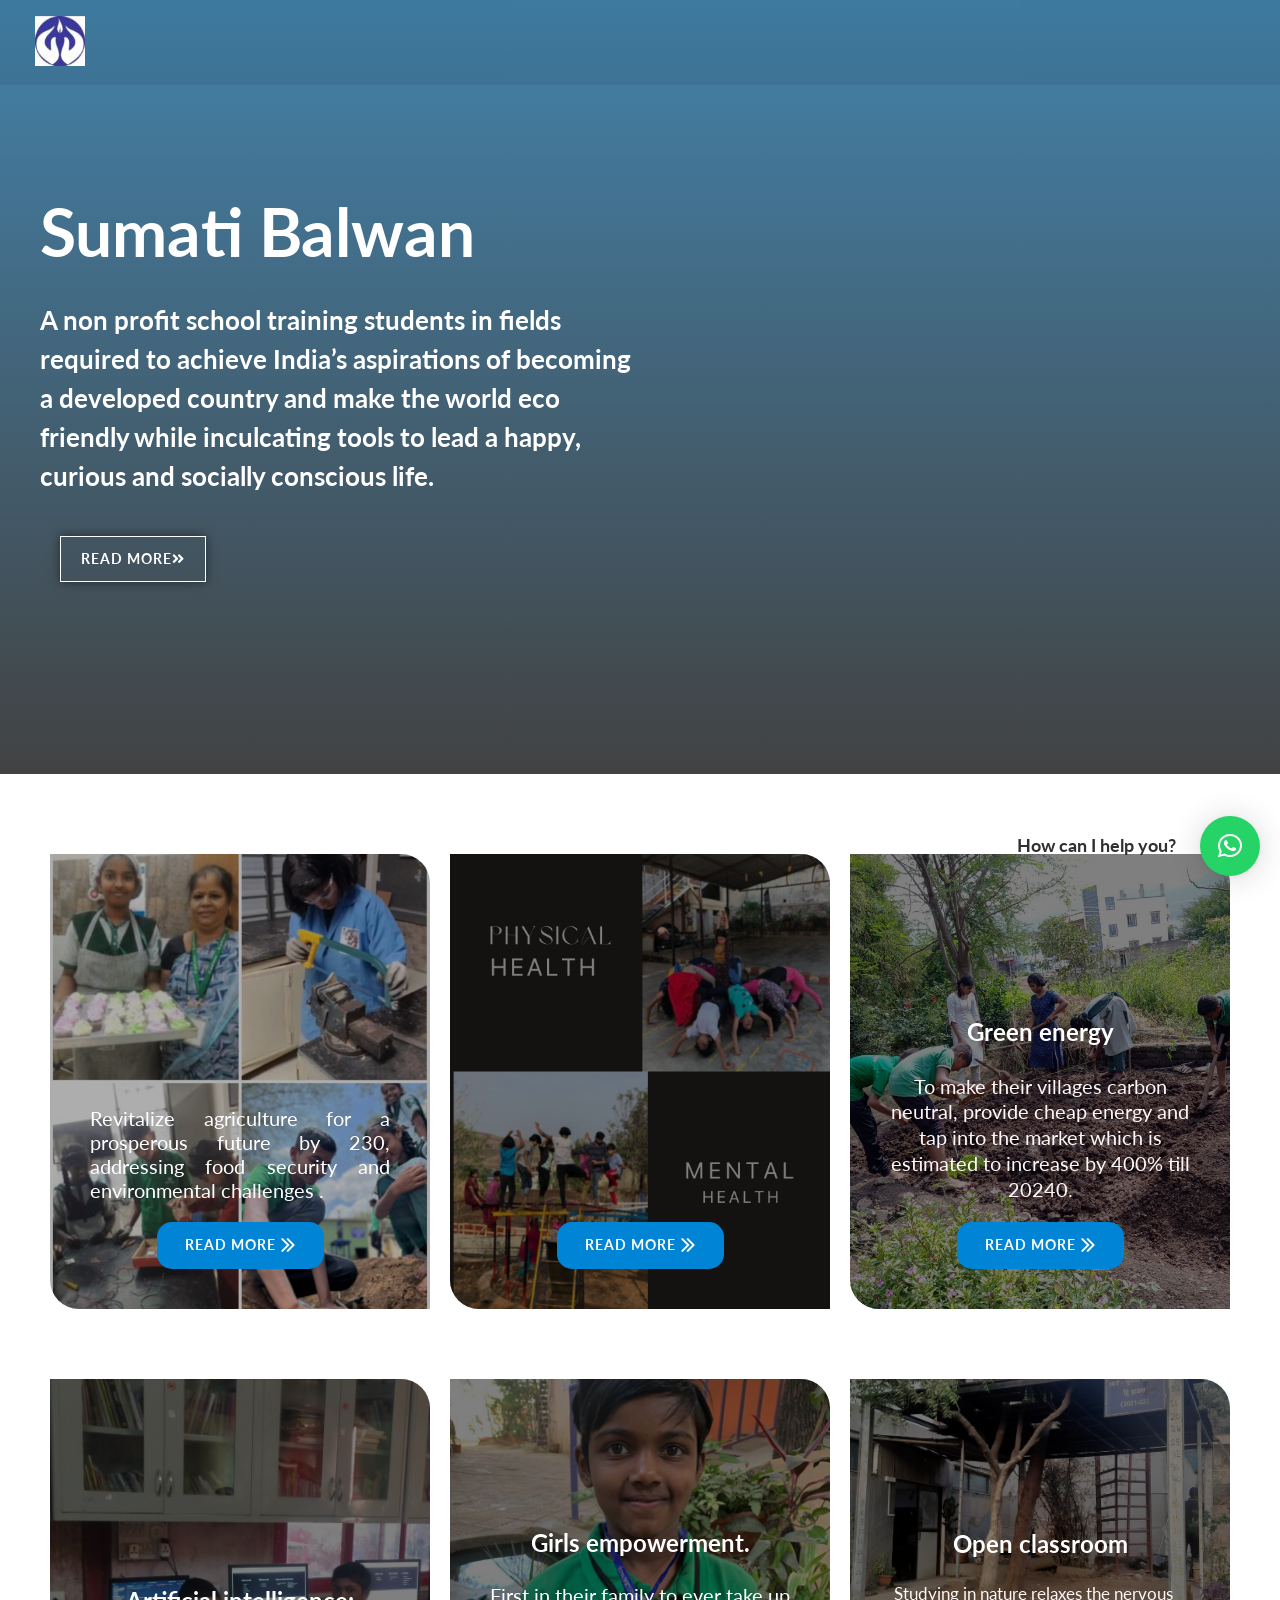
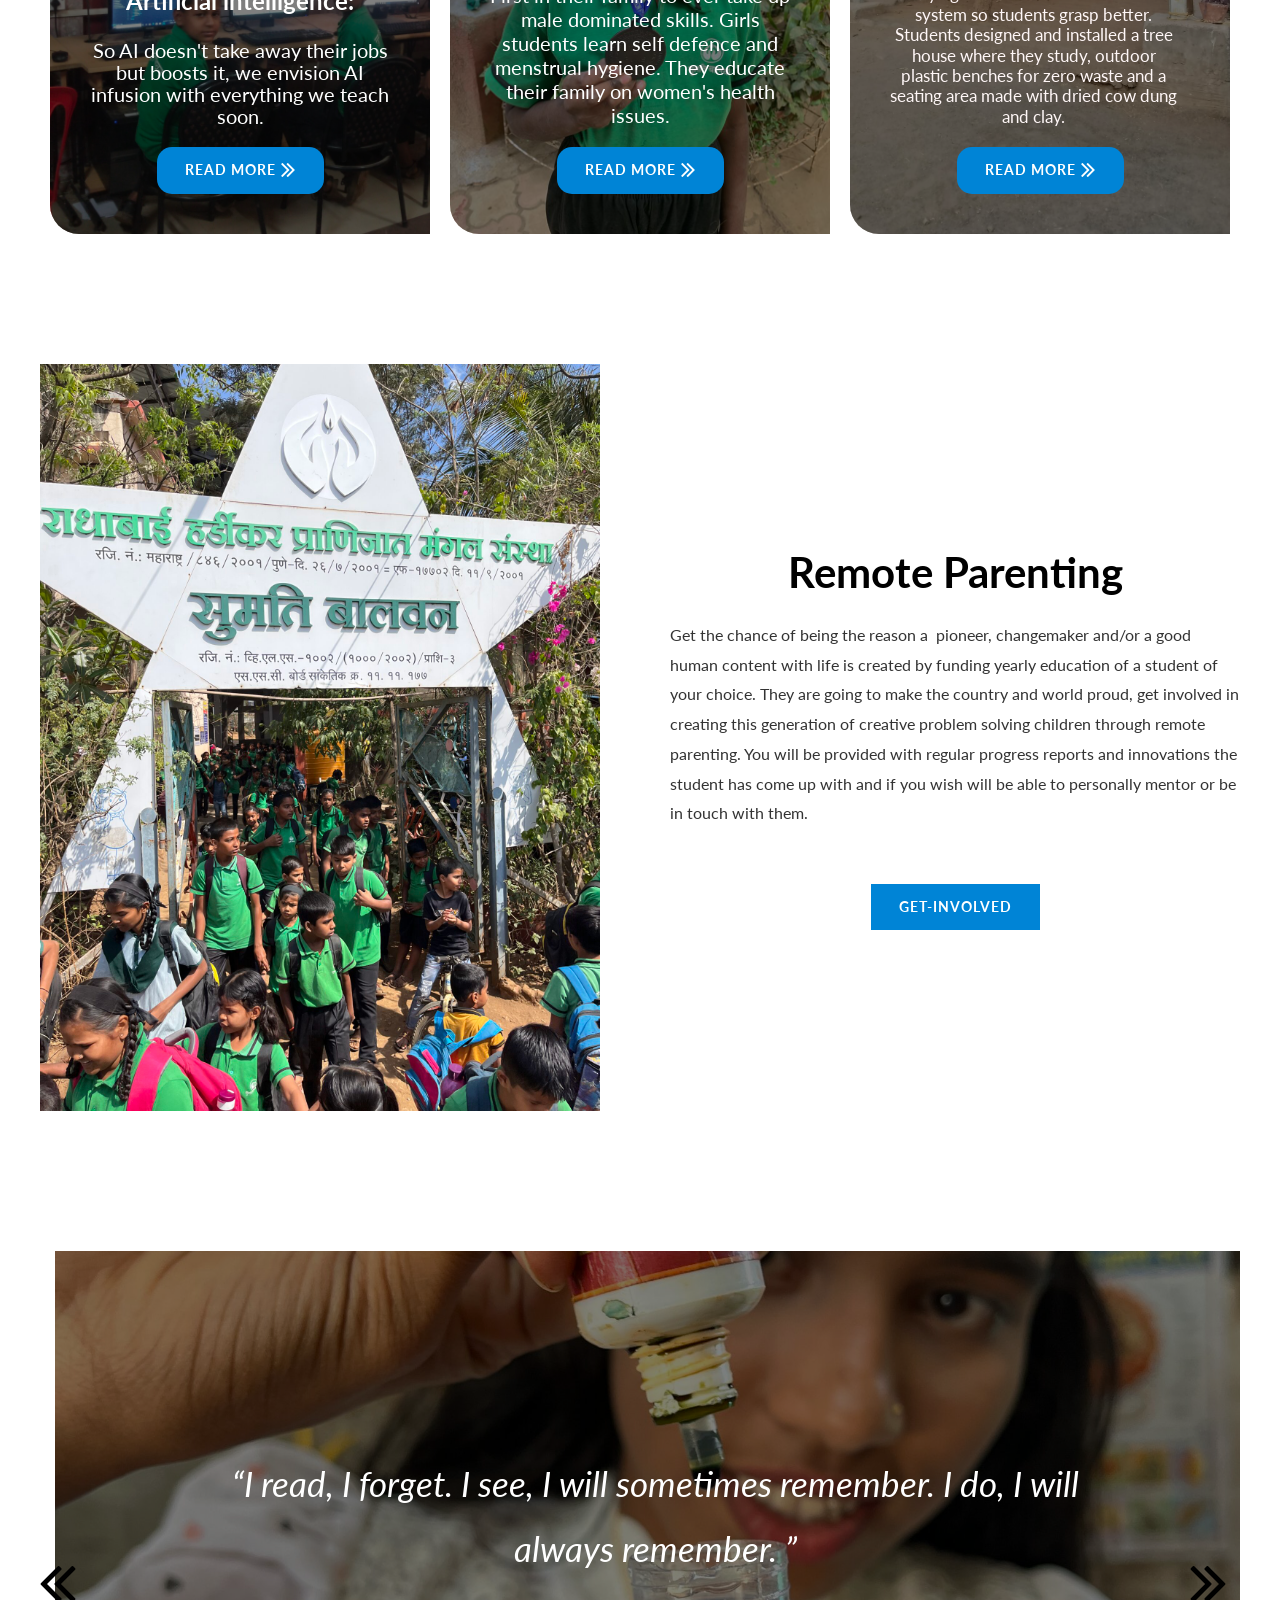
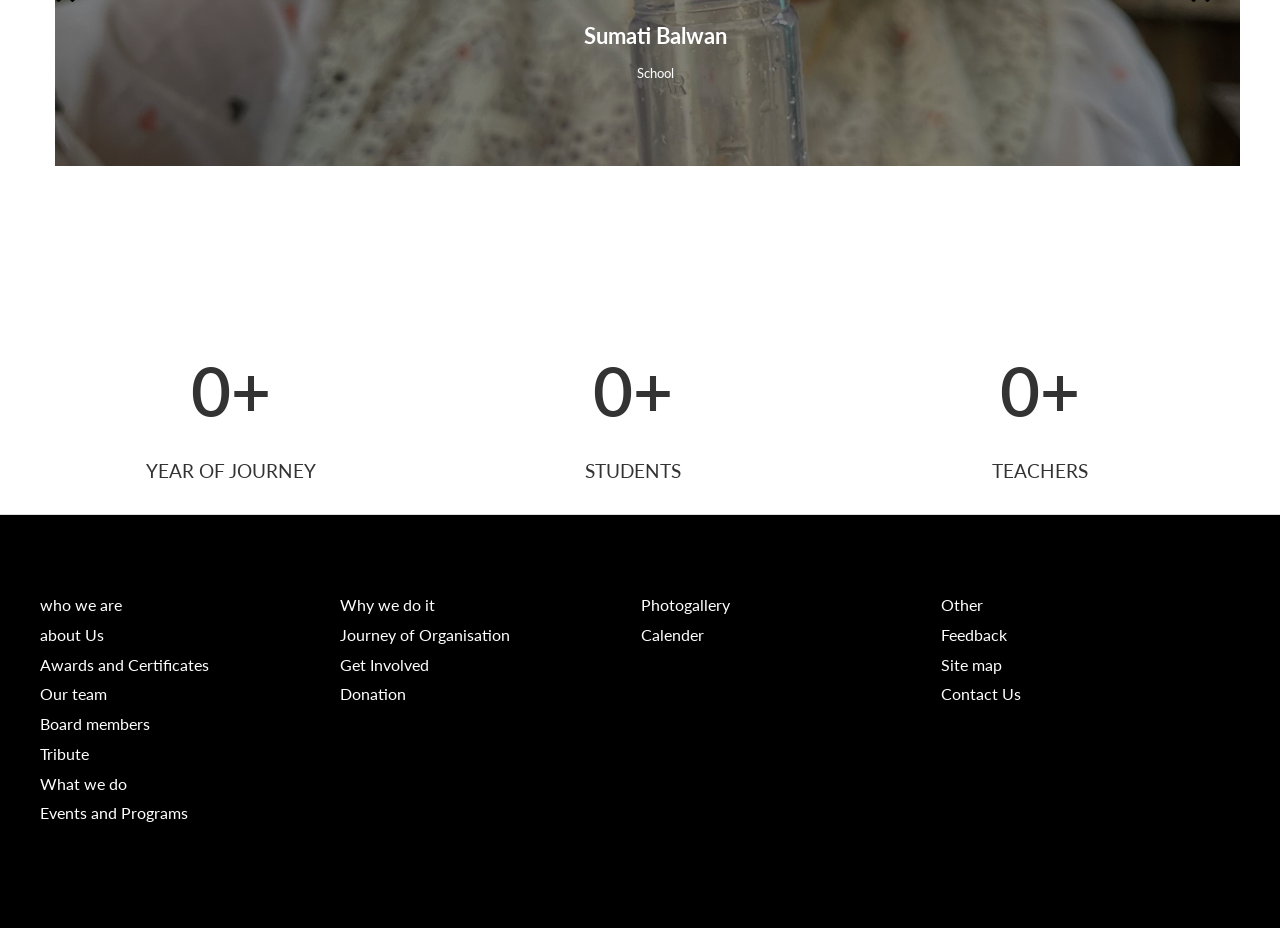
<file: index.html>
<!DOCTYPE html>
<html lang="en-US">
<head>
<meta charset="UTF-8">
<meta name="viewport" content="width=device-width, initial-scale=1">
	 <link rel="profile" href="https://gmpg.org/xfn/11"> 
	 <title></title>
<meta name='robots' content='max-image-preview:large' />
<link rel='dns-prefetch' href='https://fonts.googleapis.com/' />
<link rel="alternate" type="application/rss+xml" title=" &raquo; Feed" href="feed/index.html" />
<link rel="alternate" type="application/rss+xml" title=" &raquo; Comments Feed" href="comments/feed/index.html" />
<script>
window._wpemojiSettings = {"baseUrl":"https:\/\/s.w.org\/images\/core\/emoji\/15.0.3\/72x72\/","ext":".png","svgUrl":"https:\/\/s.w.org\/images\/core\/emoji\/15.0.3\/svg\/","svgExt":".svg","source":{"concatemoji":"https:\/\/sumatibalwan.org\/wp-includes\/js\/wp-emoji-release.min.js?ver=6.6.2"}};
/*! This file is auto-generated */
!function(i,n){var o,s,e;function c(e){try{var t={supportTests:e,timestamp:(new Date).valueOf()};sessionStorage.setItem(o,JSON.stringify(t))}catch(e){}}function p(e,t,n){e.clearRect(0,0,e.canvas.width,e.canvas.height),e.fillText(t,0,0);var t=new Uint32Array(e.getImageData(0,0,e.canvas.width,e.canvas.height).data),r=(e.clearRect(0,0,e.canvas.width,e.canvas.height),e.fillText(n,0,0),new Uint32Array(e.getImageData(0,0,e.canvas.width,e.canvas.height).data));return t.every(function(e,t){return e===r[t]})}function u(e,t,n){switch(t){case"flag":return n(e,"\ud83c\udff3\ufe0f\u200d\u26a7\ufe0f","\ud83c\udff3\ufe0f\u200b\u26a7\ufe0f")?!1:!n(e,"\ud83c\uddfa\ud83c\uddf3","\ud83c\uddfa\u200b\ud83c\uddf3")&&!n(e,"\ud83c\udff4\udb40\udc67\udb40\udc62\udb40\udc65\udb40\udc6e\udb40\udc67\udb40\udc7f","\ud83c\udff4\u200b\udb40\udc67\u200b\udb40\udc62\u200b\udb40\udc65\u200b\udb40\udc6e\u200b\udb40\udc67\u200b\udb40\udc7f");case"emoji":return!n(e,"\ud83d\udc26\u200d\u2b1b","\ud83d\udc26\u200b\u2b1b")}return!1}function f(e,t,n){var r="undefined"!=typeof WorkerGlobalScope&&self instanceof WorkerGlobalScope?new OffscreenCanvas(300,150):i.createElement("canvas"),a=r.getContext("2d",{willReadFrequently:!0}),o=(a.textBaseline="top",a.font="600 32px Arial",{});return e.forEach(function(e){o[e]=t(a,e,n)}),o}function t(e){var t=i.createElement("script");t.src=e,t.defer=!0,i.head.appendChild(t)}"undefined"!=typeof Promise&&(o="wpEmojiSettingsSupports",s=["flag","emoji"],n.supports={everything:!0,everythingExceptFlag:!0},e=new Promise(function(e){i.addEventListener("DOMContentLoaded",e,{once:!0})}),new Promise(function(t){var n=function(){try{var e=JSON.parse(sessionStorage.getItem(o));if("object"==typeof e&&"number"==typeof e.timestamp&&(new Date).valueOf()<e.timestamp+604800&&"object"==typeof e.supportTests)return e.supportTests}catch(e){}return null}();if(!n){if("undefined"!=typeof Worker&&"undefined"!=typeof OffscreenCanvas&&"undefined"!=typeof URL&&URL.createObjectURL&&"undefined"!=typeof Blob)try{var e="postMessage("+f.toString()+"("+[JSON.stringify(s),u.toString(),p.toString()].join(",")+"));",r=new Blob([e],{type:"text/javascript"}),a=new Worker(URL.createObjectURL(r),{name:"wpTestEmojiSupports"});return void(a.onmessage=function(e){c(n=e.data),a.terminate(),t(n)})}catch(e){}c(n=f(s,u,p))}t(n)}).then(function(e){for(var t in e)n.supports[t]=e[t],n.supports.everything=n.supports.everything&&n.supports[t],"flag"!==t&&(n.supports.everythingExceptFlag=n.supports.everythingExceptFlag&&n.supports[t]);n.supports.everythingExceptFlag=n.supports.everythingExceptFlag&&!n.supports.flag,n.DOMReady=!1,n.readyCallback=function(){n.DOMReady=!0}}).then(function(){return e}).then(function(){var e;n.supports.everything||(n.readyCallback(),(e=n.source||{}).concatemoji?t(e.concatemoji):e.wpemoji&&e.twemoji&&(t(e.twemoji),t(e.wpemoji)))}))}((window,document),window._wpemojiSettings);
</script>
<link rel='stylesheet' id='astra-theme-css-css' href='wp-content/themes/astra/assets/css/minified/main.min.css%3Fver=4.6.9.css' media='all' />
<style id='astra-theme-css-inline-css'>
:root{--ast-container-default-xlg-padding:6.67em;--ast-container-default-lg-padding:5.67em;--ast-container-default-slg-padding:4.34em;--ast-container-default-md-padding:3.34em;--ast-container-default-sm-padding:6.67em;--ast-container-default-xs-padding:2.4em;--ast-container-default-xxs-padding:1.4em;--ast-code-block-background:#EEEEEE;--ast-comment-inputs-background:#FAFAFA;--ast-normal-container-width:1200px;--ast-narrow-container-width:750px;--ast-blog-title-font-weight:normal;--ast-blog-meta-weight:inherit;}html{font-size:100%;}a,.page-title{color:var(--ast-global-color-2);}a:hover,a:focus{color:var(--ast-global-color-1);}body,button,input,select,textarea,.ast-button,.ast-custom-button{font-family:'Lato',sans-serif;font-weight:400;font-size:16px;font-size:1rem;}blockquote{color:var(--ast-global-color-3);}h1,.entry-content h1,.entry-content h1 a,h2,.entry-content h2,.entry-content h2 a,h3,.entry-content h3,.entry-content h3 a,h4,.entry-content h4,.entry-content h4 a,h5,.entry-content h5,.entry-content h5 a,h6,.entry-content h6,.entry-content h6 a,.site-title,.site-title a{font-family:'Lato',sans-serif;font-weight:700;}.site-title{font-size:35px;font-size:2.1875rem;display:block;}header .custom-logo-link img{max-width:54px;}.astra-logo-svg{width:54px;}.site-header .site-description{font-size:15px;font-size:0.9375rem;display:none;}.entry-title{font-size:30px;font-size:1.875rem;}.archive .ast-article-post .ast-article-inner,.blog .ast-article-post .ast-article-inner,.archive .ast-article-post .ast-article-inner:hover,.blog .ast-article-post .ast-article-inner:hover{overflow:hidden;}h1,.entry-content h1,.entry-content h1 a{font-size:66px;font-size:4.125rem;font-family:'Lato',sans-serif;line-height:1.2em;}h2,.entry-content h2,.entry-content h2 a{font-size:42px;font-size:2.625rem;font-family:'Lato',sans-serif;}h3,.entry-content h3,.entry-content h3 a{font-size:26px;font-size:1.625rem;font-family:'Lato',sans-serif;line-height:1.5em;}h4,.entry-content h4,.entry-content h4 a{font-size:20px;font-size:1.25rem;line-height:1.2em;font-family:'Lato',sans-serif;}h5,.entry-content h5,.entry-content h5 a{font-size:18px;font-size:1.125rem;line-height:1.2em;font-family:'Lato',sans-serif;}h6,.entry-content h6,.entry-content h6 a{font-size:15px;font-size:0.9375rem;line-height:1.25em;font-family:'Lato',sans-serif;}::selection{background-color:var(--ast-global-color-0);color:#ffffff;}body,h1,.entry-title a,.entry-content h1,.entry-content h1 a,h2,.entry-content h2,.entry-content h2 a,h3,.entry-content h3,.entry-content h3 a,h4,.entry-content h4,.entry-content h4 a,h5,.entry-content h5,.entry-content h5 a,h6,.entry-content h6,.entry-content h6 a{color:var(--ast-global-color-3);}.tagcloud a:hover,.tagcloud a:focus,.tagcloud a.current-item{color:#ffffff;border-color:var(--ast-global-color-2);background-color:var(--ast-global-color-2);}input:focus,input[type="text"]:focus,input[type="email"]:focus,input[type="url"]:focus,input[type="password"]:focus,input[type="reset"]:focus,input[type="search"]:focus,textarea:focus{border-color:var(--ast-global-color-2);}input[type="radio"]:checked,input[type=reset],input[type="checkbox"]:checked,input[type="checkbox"]:hover:checked,input[type="checkbox"]:focus:checked,input[type=range]::-webkit-slider-thumb{border-color:var(--ast-global-color-2);background-color:var(--ast-global-color-2);box-shadow:none;}.site-footer a:hover + .post-count,.site-footer a:focus + .post-count{background:var(--ast-global-color-2);border-color:var(--ast-global-color-2);}.single .nav-links .nav-previous,.single .nav-links .nav-next{color:var(--ast-global-color-2);}.entry-meta,.entry-meta *{line-height:1.45;color:var(--ast-global-color-2);}.entry-meta a:not(.ast-button):hover,.entry-meta a:not(.ast-button):hover *,.entry-meta a:not(.ast-button):focus,.entry-meta a:not(.ast-button):focus *,.page-links > .page-link,.page-links .page-link:hover,.post-navigation a:hover{color:var(--ast-global-color-1);}#cat option,.secondary .calendar_wrap thead a,.secondary .calendar_wrap thead a:visited{color:var(--ast-global-color-2);}.secondary .calendar_wrap #today,.ast-progress-val span{background:var(--ast-global-color-2);}.secondary a:hover + .post-count,.secondary a:focus + .post-count{background:var(--ast-global-color-2);border-color:var(--ast-global-color-2);}.calendar_wrap #today > a{color:#ffffff;}.page-links .page-link,.single .post-navigation a{color:var(--ast-global-color-2);}.ast-search-menu-icon .search-form button.search-submit{padding:0 4px;}.ast-search-menu-icon form.search-form{padding-right:0;}.ast-search-menu-icon.slide-search input.search-field{width:0;}.ast-header-search .ast-search-menu-icon.ast-dropdown-active .search-form,.ast-header-search .ast-search-menu-icon.ast-dropdown-active .search-field:focus{transition:all 0.2s;}.search-form input.search-field:focus{outline:none;}.wp-block-latest-posts > li > a{color:var(--ast-global-color-2);}.widget-title,.widget .wp-block-heading{font-size:22px;font-size:1.375rem;color:var(--ast-global-color-3);}.ast-search-menu-icon.slide-search a:focus-visible:focus-visible,.astra-search-icon:focus-visible,#close:focus-visible,a:focus-visible,.ast-menu-toggle:focus-visible,.site .skip-link:focus-visible,.wp-block-loginout input:focus-visible,.wp-block-search.wp-block-search__button-inside .wp-block-search__inside-wrapper,.ast-header-navigation-arrow:focus-visible,.woocommerce .wc-proceed-to-checkout > .checkout-button:focus-visible,.woocommerce .woocommerce-MyAccount-navigation ul li a:focus-visible,.ast-orders-table__row .ast-orders-table__cell:focus-visible,.woocommerce .woocommerce-order-details .order-again > .button:focus-visible,.woocommerce .woocommerce-message a.button.wc-forward:focus-visible,.woocommerce #minus_qty:focus-visible,.woocommerce #plus_qty:focus-visible,a#ast-apply-coupon:focus-visible,.woocommerce .woocommerce-info a:focus-visible,.woocommerce .astra-shop-summary-wrap a:focus-visible,.woocommerce a.wc-forward:focus-visible,#ast-apply-coupon:focus-visible,.woocommerce-js .woocommerce-mini-cart-item a.remove:focus-visible,#close:focus-visible,.button.search-submit:focus-visible,#search_submit:focus,.normal-search:focus-visible{outline-style:dotted;outline-color:inherit;outline-width:thin;}input:focus,input[type="text"]:focus,input[type="email"]:focus,input[type="url"]:focus,input[type="password"]:focus,input[type="reset"]:focus,input[type="search"]:focus,input[type="number"]:focus,textarea:focus,.wp-block-search__input:focus,[data-section="section-header-mobile-trigger"] .ast-button-wrap .ast-mobile-menu-trigger-minimal:focus,.ast-mobile-popup-drawer.active .menu-toggle-close:focus,.woocommerce-ordering select.orderby:focus,#ast-scroll-top:focus,#coupon_code:focus,.woocommerce-page #comment:focus,.woocommerce #reviews #respond input#submit:focus,.woocommerce a.add_to_cart_button:focus,.woocommerce .button.single_add_to_cart_button:focus,.woocommerce .woocommerce-cart-form button:focus,.woocommerce .woocommerce-cart-form__cart-item .quantity .qty:focus,.woocommerce .woocommerce-billing-fields .woocommerce-billing-fields__field-wrapper .woocommerce-input-wrapper > .input-text:focus,.woocommerce #order_comments:focus,.woocommerce #place_order:focus,.woocommerce .woocommerce-address-fields .woocommerce-address-fields__field-wrapper .woocommerce-input-wrapper > .input-text:focus,.woocommerce .woocommerce-MyAccount-content form button:focus,.woocommerce .woocommerce-MyAccount-content .woocommerce-EditAccountForm .woocommerce-form-row .woocommerce-Input.input-text:focus,.woocommerce .ast-woocommerce-container .woocommerce-pagination ul.page-numbers li a:focus,body #content .woocommerce form .form-row .select2-container--default .select2-selection--single:focus,#ast-coupon-code:focus,.woocommerce.woocommerce-js .quantity input[type=number]:focus,.woocommerce-js .woocommerce-mini-cart-item .quantity input[type=number]:focus,.woocommerce p#ast-coupon-trigger:focus{border-style:dotted;border-color:inherit;border-width:thin;}input{outline:none;}.woocommerce-js input[type=text]:focus,.woocommerce-js input[type=email]:focus,.woocommerce-js textarea:focus,input[type=number]:focus,.comments-area textarea#comment:focus,.comments-area textarea#comment:active,.comments-area .ast-comment-formwrap input[type="text"]:focus,.comments-area .ast-comment-formwrap input[type="text"]:active{outline-style:disable;outline-color:inherit;outline-width:thin;}.site-logo-img img{filter:url(index.html); transition:all 0.2s linear;}.site-logo-img .transparent-custom-logo img,.ast-theme-transparent-header .site-logo-img img{filter:url(index.html);}body .ast-oembed-container *{position:absolute;top:0;width:100%;height:100%;left:0;}body .wp-block-embed-pocket-casts .ast-oembed-container *{position:unset;}.ast-single-post-featured-section + article {margin-top: 2em;}.site-content .ast-single-post-featured-section img {width: 100%;overflow: hidden;object-fit: cover;}.site > .ast-single-related-posts-container {margin-top: 0;}@media (min-width: 922px) {.ast-desktop .ast-container--narrow {max-width: var(--ast-narrow-container-width);margin: 0 auto;}}.ast-page-builder-template .hentry {margin: 0;}.ast-page-builder-template .site-content > .ast-container {max-width: 100%;padding: 0;}.ast-page-builder-template .site .site-content #primary {padding: 0;margin: 0;}.ast-page-builder-template .no-results {text-align: center;margin: 4em auto;}.ast-page-builder-template .ast-pagination {padding: 2em;}.ast-page-builder-template .entry-header.ast-no-title.ast-no-thumbnail {margin-top: 0;}.ast-page-builder-template .entry-header.ast-header-without-markup {margin-top: 0;margin-bottom: 0;}.ast-page-builder-template .entry-header.ast-no-title.ast-no-meta {margin-bottom: 0;}.ast-page-builder-template.single .post-navigation {padding-bottom: 2em;}.ast-page-builder-template.single-post .site-content > .ast-container {max-width: 100%;}.ast-page-builder-template .entry-header {margin-top: 4em;margin-left: auto;margin-right: auto;padding-left: 20px;padding-right: 20px;}.single.ast-page-builder-template .entry-header {padding-left: 20px;padding-right: 20px;}.ast-page-builder-template .ast-archive-description {margin: 4em auto 0;padding-left: 20px;padding-right: 20px;}.ast-page-builder-template.ast-no-sidebar .entry-content .alignwide {margin-left: 0;margin-right: 0;}@media (max-width:921px){#ast-desktop-header{display:none;}}@media (min-width:922px){#ast-mobile-header{display:none;}}.wp-block-buttons.aligncenter{justify-content:center;}.wp-block-buttons .wp-block-button.is-style-outline .wp-block-button__link.wp-element-button,.ast-outline-button,.wp-block-uagb-buttons-child .uagb-buttons-repeater.ast-outline-button{border-top-width:2px;border-right-width:2px;border-bottom-width:2px;border-left-width:2px;font-family:'Lato',sans-serif;font-weight:700;font-size:14px;font-size:0.875rem;line-height:1em;border-top-left-radius:0;border-top-right-radius:0;border-bottom-right-radius:0;border-bottom-left-radius:0;}.entry-content[ast-blocks-layout] > figure{margin-bottom:1em;}@media (max-width:921px){.ast-separate-container #primary,.ast-separate-container #secondary{padding:1.5em 0;}#primary,#secondary{padding:1.5em 0;margin:0;}.ast-left-sidebar #content > .ast-container{display:flex;flex-direction:column-reverse;width:100%;}.ast-separate-container .ast-article-post,.ast-separate-container .ast-article-single{padding:1.5em 2.14em;}.ast-author-box img.avatar{margin:20px 0 0 0;}}@media (min-width:922px){.ast-separate-container.ast-right-sidebar #primary,.ast-separate-container.ast-left-sidebar #primary{border:0;}.search-no-results.ast-separate-container #primary{margin-bottom:4em;}}.elementor-button-wrapper .elementor-button{border-style:solid;text-decoration:none;border-top-width:0;border-right-width:0;border-left-width:0;border-bottom-width:0;}body .elementor-button.elementor-size-sm,body .elementor-button.elementor-size-xs,body .elementor-button.elementor-size-md,body .elementor-button.elementor-size-lg,body .elementor-button.elementor-size-xl,body .elementor-button{border-top-left-radius:0;border-top-right-radius:0;border-bottom-right-radius:0;border-bottom-left-radius:0;padding-top:16px;padding-right:28px;padding-bottom:16px;padding-left:28px;}.elementor-button-wrapper .elementor-button{border-color:var(--ast-global-color-0);background-color:var(--ast-global-color-0);}.elementor-button-wrapper .elementor-button:hover,.elementor-button-wrapper .elementor-button:focus{color:#ffffff;background-color:var(--ast-global-color-1);border-color:var(--ast-global-color-1);}.wp-block-button .wp-block-button__link ,.elementor-button-wrapper .elementor-button,.elementor-button-wrapper .elementor-button:visited{color:#ffffff;}.elementor-button-wrapper .elementor-button{font-family:'Lato',sans-serif;font-weight:700;font-size:14px;font-size:0.875rem;line-height:1em;text-transform:uppercase;letter-spacing:1px;}body .elementor-button.elementor-size-sm,body .elementor-button.elementor-size-xs,body .elementor-button.elementor-size-md,body .elementor-button.elementor-size-lg,body .elementor-button.elementor-size-xl,body .elementor-button{font-size:14px;font-size:0.875rem;}.wp-block-button .wp-block-button__link:hover,.wp-block-button .wp-block-button__link:focus{color:#ffffff;background-color:var(--ast-global-color-1);border-color:var(--ast-global-color-1);}.elementor-widget-heading h1.elementor-heading-title{line-height:1.2em;}.elementor-widget-heading h3.elementor-heading-title{line-height:1.5em;}.elementor-widget-heading h4.elementor-heading-title{line-height:1.2em;}.elementor-widget-heading h5.elementor-heading-title{line-height:1.2em;}.elementor-widget-heading h6.elementor-heading-title{line-height:1.25em;}.wp-block-button .wp-block-button__link,.wp-block-search .wp-block-search__button,body .wp-block-file .wp-block-file__button{border-color:var(--ast-global-color-0);background-color:var(--ast-global-color-0);color:#ffffff;font-family:'Lato',sans-serif;font-weight:700;line-height:1em;text-transform:uppercase;letter-spacing:1px;font-size:14px;font-size:0.875rem;border-top-left-radius:0;border-top-right-radius:0;border-bottom-right-radius:0;border-bottom-left-radius:0;padding-top:16px;padding-right:28px;padding-bottom:16px;padding-left:28px;}.menu-toggle,button,.ast-button,.ast-custom-button,.button,input#submit,input[type="button"],input[type="submit"],input[type="reset"],form[CLASS*="wp-block-search__"].wp-block-search .wp-block-search__inside-wrapper .wp-block-search__button,body .wp-block-file .wp-block-file__button,.woocommerce-js a.button,.woocommerce button.button,.woocommerce .woocommerce-message a.button,.woocommerce #respond input#submit.alt,.woocommerce input.button.alt,.woocommerce input.button,.woocommerce input.button:disabled,.woocommerce input.button:disabled[disabled],.woocommerce input.button:disabled:hover,.woocommerce input.button:disabled[disabled]:hover,.woocommerce #respond input#submit,.woocommerce button.button.alt.disabled,.wc-block-grid__products .wc-block-grid__product .wp-block-button__link,.wc-block-grid__product-onsale,[CLASS*="wc-block"] button,.woocommerce-js .astra-cart-drawer .astra-cart-drawer-content .woocommerce-mini-cart__buttons .button:not(.checkout):not(.ast-continue-shopping),.woocommerce-js .astra-cart-drawer .astra-cart-drawer-content .woocommerce-mini-cart__buttons a.checkout,.woocommerce button.button.alt.disabled.wc-variation-selection-needed,[CLASS*="wc-block"] .wc-block-components-button{border-style:solid;border-top-width:0;border-right-width:0;border-left-width:0;border-bottom-width:0;color:#ffffff;border-color:var(--ast-global-color-0);background-color:var(--ast-global-color-0);padding-top:16px;padding-right:28px;padding-bottom:16px;padding-left:28px;font-family:'Lato',sans-serif;font-weight:700;font-size:14px;font-size:0.875rem;line-height:1em;text-transform:uppercase;letter-spacing:1px;border-top-left-radius:0;border-top-right-radius:0;border-bottom-right-radius:0;border-bottom-left-radius:0;}button:focus,.menu-toggle:hover,button:hover,.ast-button:hover,.ast-custom-button:hover .button:hover,.ast-custom-button:hover ,input[type=reset]:hover,input[type=reset]:focus,input#submit:hover,input#submit:focus,input[type="button"]:hover,input[type="button"]:focus,input[type="submit"]:hover,input[type="submit"]:focus,form[CLASS*="wp-block-search__"].wp-block-search .wp-block-search__inside-wrapper .wp-block-search__button:hover,form[CLASS*="wp-block-search__"].wp-block-search .wp-block-search__inside-wrapper .wp-block-search__button:focus,body .wp-block-file .wp-block-file__button:hover,body .wp-block-file .wp-block-file__button:focus,.woocommerce-js a.button:hover,.woocommerce button.button:hover,.woocommerce .woocommerce-message a.button:hover,.woocommerce #respond input#submit:hover,.woocommerce #respond input#submit.alt:hover,.woocommerce input.button.alt:hover,.woocommerce input.button:hover,.woocommerce button.button.alt.disabled:hover,.wc-block-grid__products .wc-block-grid__product .wp-block-button__link:hover,[CLASS*="wc-block"] button:hover,.woocommerce-js .astra-cart-drawer .astra-cart-drawer-content .woocommerce-mini-cart__buttons .button:not(.checkout):not(.ast-continue-shopping):hover,.woocommerce-js .astra-cart-drawer .astra-cart-drawer-content .woocommerce-mini-cart__buttons a.checkout:hover,.woocommerce button.button.alt.disabled.wc-variation-selection-needed:hover,[CLASS*="wc-block"] .wc-block-components-button:hover,[CLASS*="wc-block"] .wc-block-components-button:focus{color:#ffffff;background-color:var(--ast-global-color-1);border-color:var(--ast-global-color-1);}@media (max-width:921px){.ast-mobile-header-stack .main-header-bar .ast-search-menu-icon{display:inline-block;}.ast-header-break-point.ast-header-custom-item-outside .ast-mobile-header-stack .main-header-bar .ast-search-icon{margin:0;}.ast-comment-avatar-wrap img{max-width:2.5em;}.ast-comment-meta{padding:0 1.8888em 1.3333em;}.ast-separate-container .ast-comment-list li.depth-1{padding:1.5em 2.14em;}.ast-separate-container .comment-respond{padding:2em 2.14em;}}@media (min-width:544px){.ast-container{max-width:100%;}}@media (max-width:544px){.ast-separate-container .ast-article-post,.ast-separate-container .ast-article-single,.ast-separate-container .comments-title,.ast-separate-container .ast-archive-description{padding:1.5em 1em;}.ast-separate-container #content .ast-container{padding-left:0.54em;padding-right:0.54em;}.ast-separate-container .ast-comment-list .bypostauthor{padding:.5em;}.ast-search-menu-icon.ast-dropdown-active .search-field{width:170px;}}body,.ast-separate-container{background-color:var(--ast-global-color-4);;background-image:none;;}@media (max-width:921px){.site-title{display:block;}.site-header .site-description{display:none;}h1,.entry-content h1,.entry-content h1 a{font-size:50px;}h2,.entry-content h2,.entry-content h2 a{font-size:25px;}h3,.entry-content h3,.entry-content h3 a{font-size:20px;}.astra-logo-svg{width:100px;}header .custom-logo-link img,.ast-header-break-point .site-logo-img .custom-mobile-logo-link img{max-width:100px;}}@media (max-width:544px){.site-title{display:block;}.site-header .site-description{display:none;}h1,.entry-content h1,.entry-content h1 a{font-size:30px;}h2,.entry-content h2,.entry-content h2 a{font-size:25px;}h3,.entry-content h3,.entry-content h3 a{font-size:20px;}header .custom-logo-link img,.ast-header-break-point .site-branding img,.ast-header-break-point .custom-logo-link img{max-width:53px;}.astra-logo-svg{width:53px;}.ast-header-break-point .site-logo-img .custom-mobile-logo-link img{max-width:53px;}}@media (max-width:921px){html{font-size:91.2%;}}@media (max-width:544px){html{font-size:91.2%;}}@media (min-width:922px){.ast-container{max-width:1240px;}}@media (min-width:922px){.site-content .ast-container{display:flex;}}@media (max-width:921px){.site-content .ast-container{flex-direction:column;}}@media (min-width:922px){.main-header-menu .sub-menu .menu-item.ast-left-align-sub-menu:hover > .sub-menu,.main-header-menu .sub-menu .menu-item.ast-left-align-sub-menu.focus > .sub-menu{margin-left:-2px;}}.ast-theme-transparent-header .ast-header-account-wrap .ast-header-account-type-icon .ahfb-svg-iconset svg path:not(.ast-hf-account-unfill),.ast-theme-transparent-header .ast-header-account-wrap .ast-header-account-type-icon .ahfb-svg-iconset svg circle{fill:rgba(255,255,255,0);}.ast-theme-transparent-header [data-section="section-header-mobile-trigger"] .ast-button-wrap .ast-mobile-menu-trigger-fill,.ast-theme-transparent-header [data-section="section-header-mobile-trigger"] .ast-button-wrap .ast-mobile-menu-trigger-minimal{border:none;}.site .comments-area{padding-bottom:3em;}.wp-block-file {display: flex;align-items: center;flex-wrap: wrap;justify-content: space-between;}.wp-block-pullquote {border: none;}.wp-block-pullquote blockquote::before {content: "\201D";font-family: "Helvetica",sans-serif;display: flex;transform: rotate( 180deg );font-size: 6rem;font-style: normal;line-height: 1;font-weight: bold;align-items: center;justify-content: center;}.has-text-align-right > blockquote::before {justify-content: flex-start;}.has-text-align-left > blockquote::before {justify-content: flex-end;}figure.wp-block-pullquote.is-style-solid-color blockquote {max-width: 100%;text-align: inherit;}html body {--wp--custom--ast-default-block-top-padding: 3em;--wp--custom--ast-default-block-right-padding: 3em;--wp--custom--ast-default-block-bottom-padding: 3em;--wp--custom--ast-default-block-left-padding: 3em;--wp--custom--ast-container-width: 1200px;--wp--custom--ast-content-width-size: 1200px;--wp--custom--ast-wide-width-size: calc(1200px + var(--wp--custom--ast-default-block-left-padding) + var(--wp--custom--ast-default-block-right-padding));}.ast-narrow-container {--wp--custom--ast-content-width-size: 750px;--wp--custom--ast-wide-width-size: 750px;}@media(max-width: 921px) {html body {--wp--custom--ast-default-block-top-padding: 3em;--wp--custom--ast-default-block-right-padding: 2em;--wp--custom--ast-default-block-bottom-padding: 3em;--wp--custom--ast-default-block-left-padding: 2em;}}@media(max-width: 544px) {html body {--wp--custom--ast-default-block-top-padding: 3em;--wp--custom--ast-default-block-right-padding: 1.5em;--wp--custom--ast-default-block-bottom-padding: 3em;--wp--custom--ast-default-block-left-padding: 1.5em;}}.entry-content > .wp-block-group,.entry-content > .wp-block-cover,.entry-content > .wp-block-columns {padding-top: var(--wp--custom--ast-default-block-top-padding);padding-right: var(--wp--custom--ast-default-block-right-padding);padding-bottom: var(--wp--custom--ast-default-block-bottom-padding);padding-left: var(--wp--custom--ast-default-block-left-padding);}.ast-plain-container.ast-no-sidebar .entry-content > .alignfull,.ast-page-builder-template .ast-no-sidebar .entry-content > .alignfull {margin-left: calc( -50vw + 50%);margin-right: calc( -50vw + 50%);max-width: 100vw;width: 100vw;}.ast-plain-container.ast-no-sidebar .entry-content .alignfull .alignfull,.ast-page-builder-template.ast-no-sidebar .entry-content .alignfull .alignfull,.ast-plain-container.ast-no-sidebar .entry-content .alignfull .alignwide,.ast-page-builder-template.ast-no-sidebar .entry-content .alignfull .alignwide,.ast-plain-container.ast-no-sidebar .entry-content .alignwide .alignfull,.ast-page-builder-template.ast-no-sidebar .entry-content .alignwide .alignfull,.ast-plain-container.ast-no-sidebar .entry-content .alignwide .alignwide,.ast-page-builder-template.ast-no-sidebar .entry-content .alignwide .alignwide,.ast-plain-container.ast-no-sidebar .entry-content .wp-block-column .alignfull,.ast-page-builder-template.ast-no-sidebar .entry-content .wp-block-column .alignfull,.ast-plain-container.ast-no-sidebar .entry-content .wp-block-column .alignwide,.ast-page-builder-template.ast-no-sidebar .entry-content .wp-block-column .alignwide {margin-left: auto;margin-right: auto;width: 100%;}[ast-blocks-layout] .wp-block-separator:not(.is-style-dots) {height: 0;}[ast-blocks-layout] .wp-block-separator {margin: 20px auto;}[ast-blocks-layout] .wp-block-separator:not(.is-style-wide):not(.is-style-dots) {max-width: 100px;}[ast-blocks-layout] .wp-block-separator.has-background {padding: 0;}.entry-content[ast-blocks-layout] > * {max-width: var(--wp--custom--ast-content-width-size);margin-left: auto;margin-right: auto;}.entry-content[ast-blocks-layout] > .alignwide {max-width: var(--wp--custom--ast-wide-width-size);}.entry-content[ast-blocks-layout] .alignfull {max-width: none;}.entry-content .wp-block-columns {margin-bottom: 0;}blockquote {margin: 1.5em;border-color: rgba(0,0,0,0.05);}.wp-block-quote:not(.has-text-align-right):not(.has-text-align-center) {border-left: 5px solid rgba(0,0,0,0.05);}.has-text-align-right > blockquote,blockquote.has-text-align-right {border-right: 5px solid rgba(0,0,0,0.05);}.has-text-align-left > blockquote,blockquote.has-text-align-left {border-left: 5px solid rgba(0,0,0,0.05);}.wp-block-site-tagline,.wp-block-latest-posts .read-more {margin-top: 15px;}.wp-block-loginout p label {display: block;}.wp-block-loginout p:not(.login-remember):not(.login-submit) input {width: 100%;}.wp-block-loginout input:focus {border-color: transparent;}.wp-block-loginout input:focus {outline: thin dotted;}.entry-content .wp-block-media-text .wp-block-media-text__content {padding: 0 0 0 8%;}.entry-content .wp-block-media-text.has-media-on-the-right .wp-block-media-text__content {padding: 0 8% 0 0;}.entry-content .wp-block-media-text.has-background .wp-block-media-text__content {padding: 8%;}.entry-content .wp-block-cover:not([class*="background-color"]) .wp-block-cover__inner-container,.entry-content .wp-block-cover:not([class*="background-color"]) .wp-block-cover-image-text,.entry-content .wp-block-cover:not([class*="background-color"]) .wp-block-cover-text,.entry-content .wp-block-cover-image:not([class*="background-color"]) .wp-block-cover__inner-container,.entry-content .wp-block-cover-image:not([class*="background-color"]) .wp-block-cover-image-text,.entry-content .wp-block-cover-image:not([class*="background-color"]) .wp-block-cover-text {color: var(--ast-global-color-5);}.wp-block-loginout .login-remember input {width: 1.1rem;height: 1.1rem;margin: 0 5px 4px 0;vertical-align: middle;}.wp-block-latest-posts > li > *:first-child,.wp-block-latest-posts:not(.is-grid) > li:first-child {margin-top: 0;}.wp-block-search__inside-wrapper .wp-block-search__input {padding: 0 10px;color: var(--ast-global-color-3);background: var(--ast-global-color-5);border-color: var(--ast-border-color);}.wp-block-latest-posts .read-more {margin-bottom: 1.5em;}.wp-block-search__no-button .wp-block-search__inside-wrapper .wp-block-search__input {padding-top: 5px;padding-bottom: 5px;}.wp-block-latest-posts .wp-block-latest-posts__post-date,.wp-block-latest-posts .wp-block-latest-posts__post-author {font-size: 1rem;}.wp-block-latest-posts > li > *,.wp-block-latest-posts:not(.is-grid) > li {margin-top: 12px;margin-bottom: 12px;}.ast-page-builder-template .entry-content[ast-blocks-layout] > *,.ast-page-builder-template .entry-content[ast-blocks-layout] > .alignfull > * {max-width: none;}.ast-page-builder-template .entry-content[ast-blocks-layout] > .alignwide > * {max-width: var(--wp--custom--ast-wide-width-size);}.ast-page-builder-template .entry-content[ast-blocks-layout] > .inherit-container-width > *,.ast-page-builder-template .entry-content[ast-blocks-layout] > * > *,.entry-content[ast-blocks-layout] > .wp-block-cover .wp-block-cover__inner-container {max-width: var(--wp--custom--ast-content-width-size);margin-left: auto;margin-right: auto;}.entry-content[ast-blocks-layout] .wp-block-cover:not(.alignleft):not(.alignright) {width: auto;}@media(max-width: 1200px) {.ast-separate-container .entry-content > .alignfull,.ast-separate-container .entry-content[ast-blocks-layout] > .alignwide,.ast-plain-container .entry-content[ast-blocks-layout] > .alignwide,.ast-plain-container .entry-content .alignfull {margin-left: calc(-1 * min(var(--ast-container-default-xlg-padding),20px)) ;margin-right: calc(-1 * min(var(--ast-container-default-xlg-padding),20px));}}@media(min-width: 1201px) {.ast-separate-container .entry-content > .alignfull {margin-left: calc(-1 * var(--ast-container-default-xlg-padding) );margin-right: calc(-1 * var(--ast-container-default-xlg-padding) );}.ast-separate-container .entry-content[ast-blocks-layout] > .alignwide,.ast-plain-container .entry-content[ast-blocks-layout] > .alignwide {margin-left: calc(-1 * var(--wp--custom--ast-default-block-left-padding) );margin-right: calc(-1 * var(--wp--custom--ast-default-block-right-padding) );}}@media(min-width: 921px) {.ast-separate-container .entry-content .wp-block-group.alignwide:not(.inherit-container-width) > :where(:not(.alignleft):not(.alignright)),.ast-plain-container .entry-content .wp-block-group.alignwide:not(.inherit-container-width) > :where(:not(.alignleft):not(.alignright)) {max-width: calc( var(--wp--custom--ast-content-width-size) + 80px );}.ast-plain-container.ast-right-sidebar .entry-content[ast-blocks-layout] .alignfull,.ast-plain-container.ast-left-sidebar .entry-content[ast-blocks-layout] .alignfull {margin-left: -60px;margin-right: -60px;}}@media(min-width: 544px) {.entry-content > .alignleft {margin-right: 20px;}.entry-content > .alignright {margin-left: 20px;}}@media (max-width:544px){.wp-block-columns .wp-block-column:not(:last-child){margin-bottom:20px;}.wp-block-latest-posts{margin:0;}}@media( max-width: 600px ) {.entry-content .wp-block-media-text .wp-block-media-text__content,.entry-content .wp-block-media-text.has-media-on-the-right .wp-block-media-text__content {padding: 8% 0 0;}.entry-content .wp-block-media-text.has-background .wp-block-media-text__content {padding: 8%;}}.ast-page-builder-template .entry-header {padding-left: 0;}.ast-narrow-container .site-content .wp-block-uagb-image--align-full .wp-block-uagb-image__figure {max-width: 100%;margin-left: auto;margin-right: auto;}.ast-header-break-point .ast-mobile-header-wrap .ast-above-header-wrap .main-header-bar-navigation .inline-on-mobile .menu-item .menu-link,.ast-header-break-point .ast-mobile-header-wrap .ast-main-header-wrap .main-header-bar-navigation .inline-on-mobile .menu-item .menu-link,.ast-header-break-point .ast-mobile-header-wrap .ast-below-header-wrap .main-header-bar-navigation .inline-on-mobile .menu-item .menu-link {border: none;}.ast-header-break-point .ast-mobile-header-wrap .ast-above-header-wrap .main-header-bar-navigation .inline-on-mobile .menu-item-has-children > .ast-menu-toggle::before,.ast-header-break-point .ast-mobile-header-wrap .ast-main-header-wrap .main-header-bar-navigation .inline-on-mobile .menu-item-has-children > .ast-menu-toggle::before,.ast-header-break-point .ast-mobile-header-wrap .ast-below-header-wrap .main-header-bar-navigation .inline-on-mobile .menu-item-has-children > .ast-menu-toggle::before {font-size: .6rem;}.ast-header-break-point .ast-mobile-header-wrap .ast-flex.inline-on-mobile {flex-wrap: unset;}.ast-header-break-point .ast-mobile-header-wrap .ast-flex.inline-on-mobile .menu-item.ast-submenu-expanded > .sub-menu .menu-link {padding: .1em 1em;}.ast-header-break-point .ast-mobile-header-wrap .ast-flex.inline-on-mobile .menu-item.ast-submenu-expanded > .sub-menu > .menu-item .ast-menu-toggle::before {transform: rotate(-90deg);}.ast-header-break-point .ast-mobile-header-wrap .ast-flex.inline-on-mobile .menu-item.ast-submenu-expanded > .sub-menu > .menu-item.ast-submenu-expanded .ast-menu-toggle::before {transform: rotate(-270deg);}.ast-header-break-point .ast-mobile-header-wrap .ast-flex.inline-on-mobile .menu-item > .sub-menu > .menu-item .menu-link:before {content: none;}.ast-header-break-point .ast-mobile-header-wrap .ast-flex.inline-on-mobile {flex-wrap: unset;}.ast-header-break-point .ast-mobile-header-wrap .ast-flex.inline-on-mobile .menu-item.ast-submenu-expanded > .sub-menu .menu-link {padding: .1em 1em;}.ast-header-break-point .ast-mobile-header-wrap .ast-flex.inline-on-mobile .menu-item.ast-submenu-expanded > .sub-menu > .menu-item .ast-menu-toggle::before {transform: rotate(-90deg);}.ast-header-break-point .ast-mobile-header-wrap .ast-flex.inline-on-mobile .menu-item.ast-submenu-expanded > .sub-menu > .menu-item.ast-submenu-expanded .ast-menu-toggle::before {transform: rotate(-270deg);}.ast-header-break-point .ast-mobile-header-wrap .ast-flex.inline-on-mobile .menu-item > .sub-menu > .menu-item .menu-link:before {content: none;}.ast-header-break-point .inline-on-mobile .sub-menu {width: 150px;}.ast-header-break-point .ast-mobile-header-wrap .ast-flex.inline-on-mobile .menu-item.menu-item-has-children {margin-right: 10px;}.ast-header-break-point .ast-mobile-header-wrap .ast-flex.inline-on-mobile .menu-item.ast-submenu-expanded > .sub-menu {display: block;position: absolute;right: auto;left: 0;}.ast-header-break-point .ast-mobile-header-wrap .ast-flex.inline-on-mobile .menu-item.ast-submenu-expanded > .sub-menu .menu-item .ast-menu-toggle {padding: 0;right: 1em;}.ast-header-break-point .ast-mobile-header-wrap .ast-flex.inline-on-mobile .menu-item.ast-submenu-expanded > .sub-menu > .menu-item > .sub-menu {left: 100%;right: auto;}.ast-header-break-point .ast-mobile-header-wrap .ast-flex.inline-on-mobile .ast-menu-toggle {right: -15px;}.ast-header-break-point .ast-mobile-header-wrap .ast-flex.inline-on-mobile .menu-item.menu-item-has-children {margin-right: 10px;}.ast-header-break-point .ast-mobile-header-wrap .ast-flex.inline-on-mobile .menu-item.ast-submenu-expanded > .sub-menu {display: block;position: absolute;right: auto;left: 0;}.ast-header-break-point .ast-mobile-header-wrap .ast-flex.inline-on-mobile .menu-item.ast-submenu-expanded > .sub-menu > .menu-item > .sub-menu {left: 100%;right: auto;}.ast-header-break-point .ast-mobile-header-wrap .ast-flex.inline-on-mobile .ast-menu-toggle {right: -15px;}:root .has-ast-global-color-0-color{color:var(--ast-global-color-0);}:root .has-ast-global-color-0-background-color{background-color:var(--ast-global-color-0);}:root .wp-block-button .has-ast-global-color-0-color{color:var(--ast-global-color-0);}:root .wp-block-button .has-ast-global-color-0-background-color{background-color:var(--ast-global-color-0);}:root .has-ast-global-color-1-color{color:var(--ast-global-color-1);}:root .has-ast-global-color-1-background-color{background-color:var(--ast-global-color-1);}:root .wp-block-button .has-ast-global-color-1-color{color:var(--ast-global-color-1);}:root .wp-block-button .has-ast-global-color-1-background-color{background-color:var(--ast-global-color-1);}:root .has-ast-global-color-2-color{color:var(--ast-global-color-2);}:root .has-ast-global-color-2-background-color{background-color:var(--ast-global-color-2);}:root .wp-block-button .has-ast-global-color-2-color{color:var(--ast-global-color-2);}:root .wp-block-button .has-ast-global-color-2-background-color{background-color:var(--ast-global-color-2);}:root .has-ast-global-color-3-color{color:var(--ast-global-color-3);}:root .has-ast-global-color-3-background-color{background-color:var(--ast-global-color-3);}:root .wp-block-button .has-ast-global-color-3-color{color:var(--ast-global-color-3);}:root .wp-block-button .has-ast-global-color-3-background-color{background-color:var(--ast-global-color-3);}:root .has-ast-global-color-4-color{color:var(--ast-global-color-4);}:root .has-ast-global-color-4-background-color{background-color:var(--ast-global-color-4);}:root .wp-block-button .has-ast-global-color-4-color{color:var(--ast-global-color-4);}:root .wp-block-button .has-ast-global-color-4-background-color{background-color:var(--ast-global-color-4);}:root .has-ast-global-color-5-color{color:var(--ast-global-color-5);}:root .has-ast-global-color-5-background-color{background-color:var(--ast-global-color-5);}:root .wp-block-button .has-ast-global-color-5-color{color:var(--ast-global-color-5);}:root .wp-block-button .has-ast-global-color-5-background-color{background-color:var(--ast-global-color-5);}:root .has-ast-global-color-6-color{color:var(--ast-global-color-6);}:root .has-ast-global-color-6-background-color{background-color:var(--ast-global-color-6);}:root .wp-block-button .has-ast-global-color-6-color{color:var(--ast-global-color-6);}:root .wp-block-button .has-ast-global-color-6-background-color{background-color:var(--ast-global-color-6);}:root .has-ast-global-color-7-color{color:var(--ast-global-color-7);}:root .has-ast-global-color-7-background-color{background-color:var(--ast-global-color-7);}:root .wp-block-button .has-ast-global-color-7-color{color:var(--ast-global-color-7);}:root .wp-block-button .has-ast-global-color-7-background-color{background-color:var(--ast-global-color-7);}:root .has-ast-global-color-8-color{color:var(--ast-global-color-8);}:root .has-ast-global-color-8-background-color{background-color:var(--ast-global-color-8);}:root .wp-block-button .has-ast-global-color-8-color{color:var(--ast-global-color-8);}:root .wp-block-button .has-ast-global-color-8-background-color{background-color:var(--ast-global-color-8);}:root{--ast-global-color-0:#0084d6;--ast-global-color-1:#0075be;--ast-global-color-2:#000000;--ast-global-color-3:#333333;--ast-global-color-4:#f5f7f9;--ast-global-color-5:#ffffff;--ast-global-color-6:#243673;--ast-global-color-7:#000000;--ast-global-color-8:#BFD1FF;}:root {--ast-border-color : #e2e2e2;}.ast-single-entry-banner {-js-display: flex;display: flex;flex-direction: column;justify-content: center;text-align: center;position: relative;background: #eeeeee;}.ast-single-entry-banner[data-banner-layout="layout-1"] {max-width: 1200px;background: inherit;padding: 20px 0;}.ast-single-entry-banner[data-banner-width-type="custom"] {margin: 0 auto;width: 100%;}.ast-single-entry-banner + .site-content .entry-header {margin-bottom: 0;}.site .ast-author-avatar {--ast-author-avatar-size: ;}a.ast-underline-text {text-decoration: underline;}.ast-container > .ast-terms-link {position: relative;display: block;}a.ast-button.ast-badge-tax {padding: 4px 8px;border-radius: 3px;font-size: inherit;}header.entry-header .entry-title{font-size:30px;font-size:1.875rem;}header.entry-header > *:not(:last-child){margin-bottom:10px;}.ast-archive-entry-banner {-js-display: flex;display: flex;flex-direction: column;justify-content: center;text-align: center;position: relative;background: #eeeeee;}.ast-archive-entry-banner[data-banner-width-type="custom"] {margin: 0 auto;width: 100%;}.ast-archive-entry-banner[data-banner-layout="layout-1"] {background: inherit;padding: 20px 0;text-align: left;}body.archive .ast-archive-description{max-width:1200px;width:100%;text-align:left;padding-top:3em;padding-right:3em;padding-bottom:3em;padding-left:3em;}body.archive .ast-archive-description .ast-archive-title,body.archive .ast-archive-description .ast-archive-title *{font-size:40px;font-size:2.5rem;}body.archive .ast-archive-description > *:not(:last-child){margin-bottom:10px;}@media (max-width:921px){body.archive .ast-archive-description{text-align:left;}}@media (max-width:544px){body.archive .ast-archive-description{text-align:left;}}.ast-theme-transparent-header #masthead .site-logo-img .transparent-custom-logo .astra-logo-svg{width:50px;}.ast-theme-transparent-header #masthead .site-logo-img .transparent-custom-logo img{ max-width:50px;}@media (min-width:921px){.ast-theme-transparent-header #masthead{position:absolute;left:0;right:0;}.ast-theme-transparent-header .main-header-bar,.ast-theme-transparent-header.ast-header-break-point .main-header-bar{background:none;}body.elementor-editor-active.ast-theme-transparent-header #masthead,.fl-builder-edit .ast-theme-transparent-header #masthead,body.vc_editor.ast-theme-transparent-header #masthead,body.brz-ed.ast-theme-transparent-header #masthead{z-index:0;}.ast-header-break-point.ast-replace-site-logo-transparent.ast-theme-transparent-header .custom-mobile-logo-link{display:none;}.ast-header-break-point.ast-replace-site-logo-transparent.ast-theme-transparent-header .transparent-custom-logo{display:inline-block;}.ast-theme-transparent-header .ast-above-header,.ast-theme-transparent-header .ast-above-header.ast-above-header-bar{background-image:none;background-color:transparent;}.ast-theme-transparent-header .ast-below-header{background-image:none;background-color:transparent;}}.ast-theme-transparent-header .main-header-bar,.ast-theme-transparent-header.ast-header-break-point .main-header-bar-wrap .main-header-menu,.ast-theme-transparent-header.ast-header-break-point .main-header-bar-wrap .main-header-bar,.ast-theme-transparent-header.ast-header-break-point .ast-mobile-header-wrap .main-header-bar{background-color:rgba(0,0,0,0.07);}.ast-theme-transparent-header .main-header-bar .ast-search-menu-icon form{background-color:rgba(0,0,0,0.07);}.ast-theme-transparent-header .ast-above-header,.ast-theme-transparent-header .ast-above-header.ast-above-header-bar,.ast-theme-transparent-header .ast-below-header,.ast-header-break-point.ast-theme-transparent-header .ast-above-header,.ast-header-break-point.ast-theme-transparent-header .ast-below-header{background-color:rgba(0,0,0,0.07);}.ast-theme-transparent-header .site-title a,.ast-theme-transparent-header .site-title a:focus,.ast-theme-transparent-header .site-title a:hover,.ast-theme-transparent-header .site-title a:visited{color:rgba(255,255,255,0.09);}.ast-theme-transparent-header .site-header .site-description{color:rgba(255,255,255,0.09);}.ast-theme-transparent-header .ast-builder-menu .main-header-menu,.ast-theme-transparent-header .ast-builder-menu .main-header-menu .sub-menu,.ast-theme-transparent-header .ast-builder-menu .main-header-menu,.ast-theme-transparent-header.ast-header-break-point .ast-builder-menu .main-header-bar-wrap .main-header-menu,.ast-flyout-menu-enable.ast-header-break-point.ast-theme-transparent-header .main-header-bar-navigation .site-navigation,.ast-fullscreen-menu-enable.ast-header-break-point.ast-theme-transparent-header .main-header-bar-navigation .site-navigation,.ast-flyout-above-menu-enable.ast-header-break-point.ast-theme-transparent-header .ast-above-header-navigation-wrap .ast-above-header-navigation,.ast-flyout-below-menu-enable.ast-header-break-point.ast-theme-transparent-header .ast-below-header-navigation-wrap .ast-below-header-actual-nav,.ast-fullscreen-above-menu-enable.ast-header-break-point.ast-theme-transparent-header .ast-above-header-navigation-wrap,.ast-fullscreen-below-menu-enable.ast-header-break-point.ast-theme-transparent-header .ast-below-header-navigation-wrap,.ast-theme-transparent-header .main-header-menu .menu-link{background-color:rgba(51,51,51,0);}.ast-theme-transparent-header .ast-builder-menu .main-header-menu .menu-item .sub-menu,.ast-header-break-point.ast-flyout-menu-enable.ast-header-break-point .ast-builder-menu .main-header-bar-navigation .main-header-menu .menu-item .sub-menu,.ast-header-break-point.ast-flyout-menu-enable.ast-header-break-point .ast-builder-menu .main-header-bar-navigation [CLASS*="ast-builder-menu-"] .main-header-menu .menu-item .sub-menu,.ast-theme-transparent-header .ast-builder-menu .main-header-menu .menu-item .sub-menu .menu-link,.ast-header-break-point.ast-flyout-menu-enable.ast-header-break-point .ast-builder-menu .main-header-bar-navigation .main-header-menu .menu-item .sub-menu .menu-link,.ast-header-break-point.ast-flyout-menu-enable.ast-header-break-point .ast-builder-menu .main-header-bar-navigation [CLASS*="ast-builder-menu-"] .main-header-menu .menu-item .sub-menu .menu-link,.ast-theme-transparent-header .main-header-menu .menu-item .sub-menu .menu-link,.ast-header-break-point.ast-flyout-menu-enable.ast-header-break-point .main-header-bar-navigation .main-header-menu .menu-item .sub-menu .menu-link,.ast-theme-transparent-header .main-header-menu .menu-item .sub-menu,.ast-header-break-point.ast-flyout-menu-enable.ast-header-break-point .main-header-bar-navigation .main-header-menu .menu-item .sub-menu{background-color:rgba(255,255,255,0.03);}.ast-theme-transparent-header .ast-builder-menu .main-header-menu .menu-item .sub-menu .menu-item .menu-link,.ast-theme-transparent-header .ast-builder-menu .main-header-menu .menu-item .sub-menu .menu-item > .ast-menu-toggle,.ast-theme-transparent-header .main-header-menu .menu-item .sub-menu .menu-link,.ast-header-break-point.ast-flyout-menu-enable.ast-header-break-point .main-header-bar-navigation .main-header-menu .menu-item .sub-menu .menu-link{color:rgba(255,255,255,0);}.ast-theme-transparent-header .ast-builder-menu .main-header-menu .menu-item .sub-menu .menu-link:hover,.ast-theme-transparent-header .ast-builder-menu .main-header-menu .menu-item .sub-menu .menu-item:hover > .menu-link,.ast-theme-transparent-header .ast-builder-menu .main-header-menu .menu-item .sub-menu .menu-item.focus > .menu-item,.ast-theme-transparent-header .ast-builder-menu .main-header-menu .menu-item .sub-menu .menu-item.current-menu-item > .menu-link,.ast-theme-transparent-header .ast-builder-menu .main-header-menu .menu-item .sub-menu .menu-item.current-menu-item > .ast-menu-toggle,.ast-theme-transparent-header .ast-builder-menu .main-header-menu .menu-item .sub-menu .menu-item:hover > .ast-menu-toggle,.ast-theme-transparent-header .ast-builder-menu .main-header-menu .menu-item .sub-menu .menu-item.focus > .ast-menu-toggle,.ast-theme-transparent-header .main-header-menu .menu-item .sub-menu .menu-item:hover > .menu-link,.ast-header-break-point.ast-flyout-menu-enable.ast-header-break-point .main-header-bar-navigation .main-header-menu .menu-item .sub-menu .menu-link{color:rgba(255,255,255,0);}.ast-theme-transparent-header .ast-builder-menu .main-header-menu,.ast-theme-transparent-header .ast-builder-menu .main-header-menu .menu-link,.ast-theme-transparent-header [CLASS*="ast-builder-menu-"] .main-header-menu .menu-item > .menu-link,.ast-theme-transparent-header .ast-masthead-custom-menu-items,.ast-theme-transparent-header .ast-masthead-custom-menu-items a,.ast-theme-transparent-header .ast-builder-menu .main-header-menu .menu-item > .ast-menu-toggle,.ast-theme-transparent-header .ast-builder-menu .main-header-menu .menu-item > .ast-menu-toggle,.ast-theme-transparent-header .ast-above-header-navigation a,.ast-header-break-point.ast-theme-transparent-header .ast-above-header-navigation a,.ast-header-break-point.ast-theme-transparent-header .ast-above-header-navigation > ul.ast-above-header-menu > .menu-item-has-children:not(.current-menu-item) > .ast-menu-toggle,.ast-theme-transparent-header .ast-below-header-menu,.ast-theme-transparent-header .ast-below-header-menu a,.ast-header-break-point.ast-theme-transparent-header .ast-below-header-menu a,.ast-header-break-point.ast-theme-transparent-header .ast-below-header-menu,.ast-theme-transparent-header .main-header-menu .menu-link{color:var(--ast-global-color-4);}.ast-theme-transparent-header .ast-builder-menu .main-header-menu .menu-item:hover > .menu-link,.ast-theme-transparent-header .ast-builder-menu .main-header-menu .menu-item:hover > .ast-menu-toggle,.ast-theme-transparent-header .ast-builder-menu .main-header-menu .ast-masthead-custom-menu-items a:hover,.ast-theme-transparent-header .ast-builder-menu .main-header-menu .focus > .menu-link,.ast-theme-transparent-header .ast-builder-menu .main-header-menu .focus > .ast-menu-toggle,.ast-theme-transparent-header .ast-builder-menu .main-header-menu .current-menu-item > .menu-link,.ast-theme-transparent-header .ast-builder-menu .main-header-menu .current-menu-ancestor > .menu-link,.ast-theme-transparent-header .ast-builder-menu .main-header-menu .current-menu-item > .ast-menu-toggle,.ast-theme-transparent-header .ast-builder-menu .main-header-menu .current-menu-ancestor > .ast-menu-toggle,.ast-theme-transparent-header [CLASS*="ast-builder-menu-"] .main-header-menu .current-menu-item > .menu-link,.ast-theme-transparent-header [CLASS*="ast-builder-menu-"] .main-header-menu .current-menu-ancestor > .menu-link,.ast-theme-transparent-header [CLASS*="ast-builder-menu-"] .main-header-menu .current-menu-item > .ast-menu-toggle,.ast-theme-transparent-header [CLASS*="ast-builder-menu-"] .main-header-menu .current-menu-ancestor > .ast-menu-toggle,.ast-theme-transparent-header .main-header-menu .menu-item:hover > .menu-link,.ast-theme-transparent-header .main-header-menu .current-menu-item > .menu-link,.ast-theme-transparent-header .main-header-menu .current-menu-ancestor > .menu-link{color:rgba(255,255,255,0);}.ast-theme-transparent-header div.ast-masthead-custom-menu-items,.ast-theme-transparent-header div.ast-masthead-custom-menu-items .widget,.ast-theme-transparent-header div.ast-masthead-custom-menu-items .widget-title,.ast-theme-transparent-header .site-header-section [CLASS*="ast-header-html-"] .ast-builder-html-element{color:#000000;}.ast-theme-transparent-header div.ast-masthead-custom-menu-items a,.ast-theme-transparent-header div.ast-masthead-custom-menu-items .widget a,.ast-theme-transparent-header .site-header-section [CLASS*="ast-header-html-"] .ast-builder-html-element a{color:#1e73be;}.ast-theme-transparent-header div.ast-masthead-custom-menu-items a:hover,.ast-theme-transparent-header div.ast-masthead-custom-menu-items .widget a:hover,.ast-theme-transparent-header .site-header-section [CLASS*="ast-header-html-"] .ast-builder-html-element a:hover{color:#000000;}.ast-theme-transparent-header .ast-builder-menu .main-header-menu .menu-item .sub-menu .menu-link,.ast-theme-transparent-header .main-header-menu .menu-item .sub-menu .menu-link{background-color:transparent;}@media (max-width:921px){.ast-theme-transparent-header #masthead{position:absolute;left:0;right:0;}.ast-theme-transparent-header .main-header-bar,.ast-theme-transparent-header.ast-header-break-point .main-header-bar{background:none;}body.elementor-editor-active.ast-theme-transparent-header #masthead,.fl-builder-edit .ast-theme-transparent-header #masthead,body.vc_editor.ast-theme-transparent-header #masthead,body.brz-ed.ast-theme-transparent-header #masthead{z-index:0;}.ast-header-break-point.ast-replace-site-logo-transparent.ast-theme-transparent-header .custom-mobile-logo-link{display:none;}.ast-header-break-point.ast-replace-site-logo-transparent.ast-theme-transparent-header .transparent-custom-logo{display:inline-block;}.ast-theme-transparent-header .ast-above-header,.ast-theme-transparent-header .ast-above-header.ast-above-header-bar{background-image:none;background-color:transparent;}.ast-theme-transparent-header .ast-below-header{background-image:none;background-color:transparent;}}@media (max-width:921px){.ast-theme-transparent-header .main-header-bar,.ast-theme-transparent-header.ast-header-break-point .main-header-bar-wrap .main-header-menu,.ast-theme-transparent-header.ast-header-break-point .main-header-bar-wrap .main-header-bar,.ast-theme-transparent-header.ast-header-break-point .ast-mobile-header-wrap .main-header-bar{background-color:rgba(0,0,0,0.6);}.ast-theme-transparent-header .main-header-bar .ast-search-menu-icon form{background-color:rgba(0,0,0,0.6);}.ast-theme-transparent-header .ast-above-header,.ast-theme-transparent-header .ast-above-header.ast-above-header-bar,.ast-theme-transparent-header .ast-below-header,.ast-header-break-point.ast-theme-transparent-header .ast-above-header,.ast-header-break-point.ast-theme-transparent-header .ast-below-header{background-color:rgba(0,0,0,0.6);}.ast-theme-transparent-header.ast-header-break-point .ast-builder-menu .main-header-menu,.ast-theme-transparent-header.ast-header-break-point .ast-builder-menu.main-header-menu .sub-menu,.ast-theme-transparent-header.ast-header-break-point .ast-builder-menu.main-header-menu,.ast-theme-transparent-header.ast-header-break-point .ast-builder-menu .main-header-bar-wrap .main-header-menu,.ast-flyout-menu-enable.ast-header-break-point.ast-theme-transparent-header .main-header-bar-navigation .site-navigation,.ast-fullscreen-menu-enable.ast-header-break-point.ast-theme-transparent-header .main-header-bar-navigation .site-navigation,.ast-flyout-above-menu-enable.ast-header-break-point.ast-theme-transparent-header .ast-above-header-navigation-wrap .ast-above-header-navigation,.ast-flyout-below-menu-enable.ast-header-break-point.ast-theme-transparent-header .ast-below-header-navigation-wrap .ast-below-header-actual-nav,.ast-fullscreen-above-menu-enable.ast-header-break-point.ast-theme-transparent-header .ast-above-header-navigation-wrap,.ast-fullscreen-below-menu-enable.ast-header-break-point.ast-theme-transparent-header .ast-below-header-navigation-wrap,.ast-theme-transparent-header .main-header-menu .menu-link{background-color:var(--ast-global-color-5);}.ast-theme-transparent-header .ast-builder-menu .main-header-menu,.ast-theme-transparent-header .ast-builder-menu .main-header-menu .menu-link,.ast-theme-transparent-header [CLASS*="ast-builder-menu-"] .main-header-menu .menu-item > .menu-link,.ast-theme-transparent-header .ast-masthead-custom-menu-items,.ast-theme-transparent-header .ast-masthead-custom-menu-items a,.ast-theme-transparent-header .ast-builder-menu .main-header-menu .menu-item > .ast-menu-toggle,.ast-theme-transparent-header .ast-builder-menu .main-header-menu .menu-item > .ast-menu-toggle,.ast-theme-transparent-header .main-header-menu .menu-link{color:var(--ast-global-color-2);}.ast-theme-transparent-header .ast-builder-menu .main-header-menu .menu-item:hover > .menu-link,.ast-theme-transparent-header .ast-builder-menu .main-header-menu .menu-item:hover > .ast-menu-toggle,.ast-theme-transparent-header .ast-builder-menu .main-header-menu .ast-masthead-custom-menu-items a:hover,.ast-theme-transparent-header .ast-builder-menu .main-header-menu .focus > .menu-link,.ast-theme-transparent-header .ast-builder-menu .main-header-menu .focus > .ast-menu-toggle,.ast-theme-transparent-header .ast-builder-menu .main-header-menu .current-menu-item > .menu-link,.ast-theme-transparent-header .ast-builder-menu .main-header-menu .current-menu-ancestor > .menu-link,.ast-theme-transparent-header .ast-builder-menu .main-header-menu .current-menu-item > .ast-menu-toggle,.ast-theme-transparent-header .ast-builder-menu .main-header-menu .current-menu-ancestor > .ast-menu-toggle,.ast-theme-transparent-header [CLASS*="ast-builder-menu-"] .main-header-menu .current-menu-item > .menu-link,.ast-theme-transparent-header [CLASS*="ast-builder-menu-"] .main-header-menu .current-menu-ancestor > .menu-link,.ast-theme-transparent-header [CLASS*="ast-builder-menu-"] .main-header-menu .current-menu-item > .ast-menu-toggle,.ast-theme-transparent-header [CLASS*="ast-builder-menu-"] .main-header-menu .current-menu-ancestor > .ast-menu-toggle,.ast-theme-transparent-header .main-header-menu .menu-item:hover > .menu-link,.ast-theme-transparent-header .main-header-menu .current-menu-item > .menu-link,.ast-theme-transparent-header .main-header-menu .current-menu-ancestor > .menu-link{color:var(--ast-global-color-1);}}@media (max-width:544px){.ast-theme-transparent-header .main-header-bar,.ast-theme-transparent-header.ast-header-break-point .main-header-bar-wrap .main-header-menu,.ast-theme-transparent-header.ast-header-break-point .main-header-bar-wrap .main-header-bar,.ast-theme-transparent-header.ast-header-break-point .ast-mobile-header-wrap .main-header-bar{background-color:rgba(0,0,0,0.6);}.ast-theme-transparent-header .main-header-bar .ast-search-menu-icon form{background-color:rgba(0,0,0,0.6);}.ast-theme-transparent-header .ast-above-header,.ast-theme-transparent-header .ast-above-header.ast-above-header-bar,.ast-theme-transparent-header .ast-below-header,.ast-header-break-point.ast-theme-transparent-header .ast-above-header,.ast-header-break-point.ast-theme-transparent-header .ast-below-header{background-color:rgba(0,0,0,0.6);}}.ast-theme-transparent-header #ast-desktop-header > [CLASS*="-header-wrap"]:last-child > [CLASS*="-header-bar"],.ast-theme-transparent-header.ast-header-break-point #ast-mobile-header > [CLASS*="-header-wrap"]:last-child > [CLASS*="-header-bar"]{border-bottom-width:3px;border-bottom-style:solid;border-bottom-color:rgba(255,255,255,0);}.ast-breadcrumbs .trail-browse,.ast-breadcrumbs .trail-items,.ast-breadcrumbs .trail-items li{display:inline-block;margin:0;padding:0;border:none;background:inherit;text-indent:0;text-decoration:none;}.ast-breadcrumbs .trail-browse{font-size:inherit;font-style:inherit;font-weight:inherit;color:inherit;}.ast-breadcrumbs .trail-items{list-style:none;}.trail-items li::after{padding:0 0.3em;content:"\00bb";}.trail-items li:last-of-type::after{display:none;}h1,.entry-content h1,h2,.entry-content h2,h3,.entry-content h3,h4,.entry-content h4,h5,.entry-content h5,h6,.entry-content h6{color:var(--ast-global-color-2);}@media (max-width:921px){.ast-builder-grid-row-container.ast-builder-grid-row-tablet-3-firstrow .ast-builder-grid-row > *:first-child,.ast-builder-grid-row-container.ast-builder-grid-row-tablet-3-lastrow .ast-builder-grid-row > *:last-child{grid-column:1 / -1;}}@media (max-width:544px){.ast-builder-grid-row-container.ast-builder-grid-row-mobile-3-firstrow .ast-builder-grid-row > *:first-child,.ast-builder-grid-row-container.ast-builder-grid-row-mobile-3-lastrow .ast-builder-grid-row > *:last-child{grid-column:1 / -1;}}.ast-header-break-point .ast-has-mobile-header-logo .custom-logo-link {display: none;}.ast-header-break-point .ast-has-mobile-header-logo .custom-mobile-logo-link {display: inline-block;}.ast-header-break-point.ast-mobile-inherit-site-logo .ast-has-mobile-header-logo .custom-logo-link,.ast-header-break-point.ast-mobile-inherit-site-logo .ast-has-mobile-header-logo .astra-logo-svg {display: block;}.ast-builder-layout-element[data-section="title_tagline"]{display:flex;}@media (max-width:921px){.ast-header-break-point .ast-builder-layout-element[data-section="title_tagline"]{display:flex;}}@media (max-width:544px){.ast-header-break-point .ast-builder-layout-element[data-section="title_tagline"]{display:flex;}}.ast-builder-menu-1{font-family:inherit;font-weight:700;text-transform:uppercase;}.ast-builder-menu-1 .menu-item > .menu-link{font-size:0.9em;color:var(--ast-global-color-3);}.ast-builder-menu-1 .menu-item > .ast-menu-toggle{color:var(--ast-global-color-3);}.ast-builder-menu-1 .menu-item:hover > .menu-link,.ast-builder-menu-1 .inline-on-mobile .menu-item:hover > .ast-menu-toggle{color:var(--ast-global-color-1);}.ast-builder-menu-1 .menu-item:hover > .ast-menu-toggle{color:var(--ast-global-color-1);}.ast-builder-menu-1 .menu-item.current-menu-item > .menu-link,.ast-builder-menu-1 .inline-on-mobile .menu-item.current-menu-item > .ast-menu-toggle,.ast-builder-menu-1 .current-menu-ancestor > .menu-link{color:var(--ast-global-color-1);}.ast-builder-menu-1 .menu-item.current-menu-item > .ast-menu-toggle{color:var(--ast-global-color-1);}.ast-builder-menu-1 .sub-menu,.ast-builder-menu-1 .inline-on-mobile .sub-menu{border-top-width:1px;border-bottom-width:1px;border-right-width:1px;border-left-width:1px;border-color:#dddddd;border-style:solid;width:491px;}.ast-builder-menu-1 .main-header-menu > .menu-item > .sub-menu,.ast-builder-menu-1 .main-header-menu > .menu-item > .astra-full-megamenu-wrapper{margin-top:0;}.ast-desktop .ast-builder-menu-1 .main-header-menu > .menu-item > .sub-menu:before,.ast-desktop .ast-builder-menu-1 .main-header-menu > .menu-item > .astra-full-megamenu-wrapper:before{height:calc( 0px + 5px );}.ast-desktop .ast-builder-menu-1 .menu-item .sub-menu .menu-link{border-bottom-width:1px;border-color:#eaeaea;border-style:solid;}.ast-desktop .ast-builder-menu-1 .menu-item .sub-menu:last-child > .menu-item > .menu-link{border-bottom-width:1px;}.ast-desktop .ast-builder-menu-1 .menu-item:last-child > .menu-item > .menu-link{border-bottom-width:0;}@media (max-width:921px){.ast-header-break-point .ast-builder-menu-1 .main-header-menu .menu-item > .menu-link{padding-top:15px;padding-bottom:15px;padding-left:25px;padding-right:25px;}.ast-builder-menu-1 .main-header-menu .menu-item > .menu-link{color:var(--ast-global-color-2);}.ast-builder-menu-1 .menu-item > .ast-menu-toggle{color:var(--ast-global-color-2);}.ast-builder-menu-1 .menu-item:hover > .menu-link,.ast-builder-menu-1 .inline-on-mobile .menu-item:hover > .ast-menu-toggle{color:var(--ast-global-color-1);background:var(--ast-global-color-4);}.ast-builder-menu-1 .menu-item:hover > .ast-menu-toggle{color:var(--ast-global-color-1);}.ast-builder-menu-1 .menu-item.current-menu-item > .menu-link,.ast-builder-menu-1 .inline-on-mobile .menu-item.current-menu-item > .ast-menu-toggle,.ast-builder-menu-1 .current-menu-ancestor > .menu-link,.ast-builder-menu-1 .current-menu-ancestor > .ast-menu-toggle{color:var(--ast-global-color-1);background:var(--ast-global-color-4);}.ast-builder-menu-1 .menu-item.current-menu-item > .ast-menu-toggle{color:var(--ast-global-color-1);}.ast-header-break-point .ast-builder-menu-1 .menu-item.menu-item-has-children > .ast-menu-toggle{top:15px;right:calc( 25px - 0.907em );}.ast-builder-menu-1 .inline-on-mobile .menu-item.menu-item-has-children > .ast-menu-toggle{right:-15px;}.ast-builder-menu-1 .menu-item-has-children > .menu-link:after{content:unset;}.ast-builder-menu-1 .main-header-menu > .menu-item > .sub-menu,.ast-builder-menu-1 .main-header-menu > .menu-item > .astra-full-megamenu-wrapper{margin-top:0;}.ast-builder-menu-1 .main-header-menu,.ast-builder-menu-1 .main-header-menu .sub-menu{background-color:var(--ast-global-color-4);;background-image:none;;}}@media (max-width:544px){.ast-header-break-point .ast-builder-menu-1 .menu-item.menu-item-has-children > .ast-menu-toggle{top:0;}.ast-builder-menu-1 .main-header-menu > .menu-item > .sub-menu,.ast-builder-menu-1 .main-header-menu > .menu-item > .astra-full-megamenu-wrapper{margin-top:0;}}.ast-builder-menu-1{display:flex;}@media (max-width:921px){.ast-header-break-point .ast-builder-menu-1{display:flex;}}@media (max-width:544px){.ast-header-break-point .ast-builder-menu-1{display:flex;}}.ast-desktop .ast-menu-hover-style-underline > .menu-item > .menu-link:before,.ast-desktop .ast-menu-hover-style-overline > .menu-item > .menu-link:before {content: "";position: absolute;width: 100%;right: 50%;height: 1px;background-color: transparent;transform: scale(0,0) translate(-50%,0);transition: transform .3s ease-in-out,color .0s ease-in-out;}.ast-desktop .ast-menu-hover-style-underline > .menu-item:hover > .menu-link:before,.ast-desktop .ast-menu-hover-style-overline > .menu-item:hover > .menu-link:before {width: calc(100% - 1.2em);background-color: currentColor;transform: scale(1,1) translate(50%,0);}.ast-desktop .ast-menu-hover-style-underline > .menu-item > .menu-link:before {bottom: 0;}.ast-desktop .ast-menu-hover-style-overline > .menu-item > .menu-link:before {top: 0;}.ast-desktop .ast-menu-hover-style-zoom > .menu-item > .menu-link:hover {transition: all .3s ease;transform: scale(1.2);}.ast-header-account-type-icon{-js-display:inline-flex;display:inline-flex;align-self:center;vertical-align:middle;}.ast-header-account-type-avatar .avatar{display:inline;border-radius:100%;max-width:100%;}.as.site-header-focus-item.ast-header-account:hover > .customize-partial-edit-shortcut{opacity:0;}.site-header-focus-item.ast-header-account:hover > * > .customize-partial-edit-shortcut{opacity:1;}.ast-header-account-wrap .ast-header-account-type-icon .ahfb-svg-iconset svg path:not( .ast-hf-account-unfill ),.ast-header-account-wrap .ast-header-account-type-icon .ahfb-svg-iconset svg circle{fill:var(--ast-global-color-2);}.ast-mobile-popup-content .ast-header-account-wrap .ast-header-account-type-icon .ahfb-svg-iconset svg path:not( .ast-hf-account-unfill ),.ast-mobile-popup-content .ast-header-account-wrap .ast-header-account-type-icon .ahfb-svg-iconset svg circle{fill:var(--ast-global-color-2);}.ast-header-account-wrap .ast-header-account-type-icon .ahfb-svg-iconset svg{height:18px;width:18px;}.ast-header-account-wrap .ast-header-account-type-avatar .avatar{width:38px;}@media (max-width:921px){.ast-header-account-wrap .ast-header-account-type-icon .ahfb-svg-iconset svg{height:48px;width:48px;}.ast-header-account-wrap .ast-header-account-type-avatar .avatar{width:40px;}.ast-header-account-wrap{margin-top:25px;margin-bottom:25px;margin-left:25px;margin-right:25px;}}@media (max-width:544px){.ast-header-account-wrap .ast-header-account-type-icon .ahfb-svg-iconset svg{height:18px;width:18px;}.ast-header-account-wrap .ast-header-account-type-avatar .avatar{width:20px;}}.ast-header-account-wrap{display:flex;}@media (max-width:921px){.ast-header-break-point .ast-header-account-wrap{display:flex;}}@media (max-width:544px){.ast-header-break-point .ast-header-account-wrap{display:flex;}}.site-footer{background-color:var(--ast-global-color-2);;background-image:none;;}@media (max-width:921px){.ast-hfb-header .site-footer{padding-top:0px;padding-bottom:0px;padding-left:0px;padding-right:0px;}}.site-primary-footer-wrap{padding-top:45px;padding-bottom:45px;}.site-primary-footer-wrap[data-section="section-primary-footer-builder"]{background-color:var(--ast-global-color-7);;background-image:none;;border-style:solid;border-width:0px;border-top-width:1px;border-top-color:#dddddd;}.site-primary-footer-wrap[data-section="section-primary-footer-builder"] .ast-builder-grid-row{grid-column-gap:1px;max-width:1200px;margin-left:auto;margin-right:auto;}.site-primary-footer-wrap[data-section="section-primary-footer-builder"] .ast-builder-grid-row,.site-primary-footer-wrap[data-section="section-primary-footer-builder"] .site-footer-section{align-items:flex-start;}.site-primary-footer-wrap[data-section="section-primary-footer-builder"].ast-footer-row-inline .site-footer-section{display:flex;margin-bottom:0;}.ast-builder-grid-row-4-equal .ast-builder-grid-row{grid-template-columns:repeat( 4,1fr );}@media (max-width:921px){.site-primary-footer-wrap[data-section="section-primary-footer-builder"] .ast-builder-grid-row{grid-column-gap:1px;grid-row-gap:1px;}.site-primary-footer-wrap[data-section="section-primary-footer-builder"].ast-footer-row-tablet-inline .site-footer-section{display:flex;margin-bottom:0;}.site-primary-footer-wrap[data-section="section-primary-footer-builder"].ast-footer-row-tablet-stack .site-footer-section{display:block;margin-bottom:10px;}.ast-builder-grid-row-container.ast-builder-grid-row-tablet-4-equal .ast-builder-grid-row{grid-template-columns:repeat( 4,1fr );}}@media (max-width:544px){.site-primary-footer-wrap[data-section="section-primary-footer-builder"] .ast-builder-grid-row{grid-column-gap:1px;grid-row-gap:1px;}.site-primary-footer-wrap[data-section="section-primary-footer-builder"].ast-footer-row-mobile-inline .site-footer-section{display:flex;margin-bottom:0;}.site-primary-footer-wrap[data-section="section-primary-footer-builder"].ast-footer-row-mobile-stack .site-footer-section{display:block;margin-bottom:10px;}.ast-builder-grid-row-container.ast-builder-grid-row-mobile-full .ast-builder-grid-row{grid-template-columns:1fr;}}.site-primary-footer-wrap[data-section="section-primary-footer-builder"]{padding-top:75px;padding-bottom:100px;padding-left:0px;padding-right:0px;}@media (max-width:921px){.site-primary-footer-wrap[data-section="section-primary-footer-builder"]{padding-top:50px;padding-bottom:50px;padding-left:20px;padding-right:20px;}}@media (max-width:544px){.site-primary-footer-wrap[data-section="section-primary-footer-builder"]{padding-top:40px;padding-bottom:40px;padding-left:20px;padding-right:20px;}}.site-primary-footer-wrap[data-section="section-primary-footer-builder"]{display:grid;}@media (max-width:921px){.ast-header-break-point .site-primary-footer-wrap[data-section="section-primary-footer-builder"]{display:grid;}}@media (max-width:544px){.ast-header-break-point .site-primary-footer-wrap[data-section="section-primary-footer-builder"]{display:grid;}}.footer-widget-area[data-section="sidebar-widgets-footer-widget-1"].footer-widget-area-inner{text-align:left;}@media (max-width:921px){.footer-widget-area[data-section="sidebar-widgets-footer-widget-1"].footer-widget-area-inner{text-align:left;}}@media (max-width:544px){.footer-widget-area[data-section="sidebar-widgets-footer-widget-1"].footer-widget-area-inner{text-align:center;}}.footer-widget-area[data-section="sidebar-widgets-footer-widget-2"].footer-widget-area-inner{text-align:left;}@media (max-width:921px){.footer-widget-area[data-section="sidebar-widgets-footer-widget-2"].footer-widget-area-inner{text-align:left;}}@media (max-width:544px){.footer-widget-area[data-section="sidebar-widgets-footer-widget-2"].footer-widget-area-inner{text-align:center;}}.footer-widget-area[data-section="sidebar-widgets-footer-widget-3"].footer-widget-area-inner{text-align:left;}@media (max-width:921px){.footer-widget-area[data-section="sidebar-widgets-footer-widget-3"].footer-widget-area-inner{text-align:left;}}@media (max-width:544px){.footer-widget-area[data-section="sidebar-widgets-footer-widget-3"].footer-widget-area-inner{text-align:center;}}.footer-widget-area[data-section="sidebar-widgets-footer-widget-4"].footer-widget-area-inner{text-align:left;}@media (max-width:921px){.footer-widget-area[data-section="sidebar-widgets-footer-widget-4"].footer-widget-area-inner{text-align:left;}}@media (max-width:544px){.footer-widget-area[data-section="sidebar-widgets-footer-widget-4"].footer-widget-area-inner{text-align:center;}}.footer-widget-area[data-section="sidebar-widgets-footer-widget-1"].footer-widget-area-inner{color:var(--ast-global-color-5);}.footer-widget-area[data-section="sidebar-widgets-footer-widget-1"].footer-widget-area-inner a{color:rgba(0,0,0,0.51);}.footer-widget-area[data-section="sidebar-widgets-footer-widget-1"].footer-widget-area-inner a:hover{color:var(--ast-global-color-1);}.footer-widget-area[data-section="sidebar-widgets-footer-widget-1"] .widget-title,.footer-widget-area[data-section="sidebar-widgets-footer-widget-1"] h1,.footer-widget-area[data-section="sidebar-widgets-footer-widget-1"] .widget-area h1,.footer-widget-area[data-section="sidebar-widgets-footer-widget-1"] h2,.footer-widget-area[data-section="sidebar-widgets-footer-widget-1"] .widget-area h2,.footer-widget-area[data-section="sidebar-widgets-footer-widget-1"] h3,.footer-widget-area[data-section="sidebar-widgets-footer-widget-1"] .widget-area h3,.footer-widget-area[data-section="sidebar-widgets-footer-widget-1"] h4,.footer-widget-area[data-section="sidebar-widgets-footer-widget-1"] .widget-area h4,.footer-widget-area[data-section="sidebar-widgets-footer-widget-1"] h5,.footer-widget-area[data-section="sidebar-widgets-footer-widget-1"] .widget-area h5,.footer-widget-area[data-section="sidebar-widgets-footer-widget-1"] h6,.footer-widget-area[data-section="sidebar-widgets-footer-widget-1"] .widget-area h6{color:var(--ast-global-color-2);}@media (max-width:544px){.footer-widget-area[data-section="sidebar-widgets-footer-widget-1"]{margin-top:30px;}}.footer-widget-area[data-section="sidebar-widgets-footer-widget-1"]{display:block;}@media (max-width:921px){.ast-header-break-point .footer-widget-area[data-section="sidebar-widgets-footer-widget-1"]{display:block;}}@media (max-width:544px){.ast-header-break-point .footer-widget-area[data-section="sidebar-widgets-footer-widget-1"]{display:block;}}.footer-widget-area[data-section="sidebar-widgets-footer-widget-2"].footer-widget-area-inner{color:var(--ast-global-color-5);}.footer-widget-area[data-section="sidebar-widgets-footer-widget-2"].footer-widget-area-inner a{color:rgba(0,0,0,0.51);}.footer-widget-area[data-section="sidebar-widgets-footer-widget-2"].footer-widget-area-inner a:hover{color:var(--ast-global-color-1);}.footer-widget-area[data-section="sidebar-widgets-footer-widget-2"] .widget-title,.footer-widget-area[data-section="sidebar-widgets-footer-widget-2"] h1,.footer-widget-area[data-section="sidebar-widgets-footer-widget-2"] .widget-area h1,.footer-widget-area[data-section="sidebar-widgets-footer-widget-2"] h2,.footer-widget-area[data-section="sidebar-widgets-footer-widget-2"] .widget-area h2,.footer-widget-area[data-section="sidebar-widgets-footer-widget-2"] h3,.footer-widget-area[data-section="sidebar-widgets-footer-widget-2"] .widget-area h3,.footer-widget-area[data-section="sidebar-widgets-footer-widget-2"] h4,.footer-widget-area[data-section="sidebar-widgets-footer-widget-2"] .widget-area h4,.footer-widget-area[data-section="sidebar-widgets-footer-widget-2"] h5,.footer-widget-area[data-section="sidebar-widgets-footer-widget-2"] .widget-area h5,.footer-widget-area[data-section="sidebar-widgets-footer-widget-2"] h6,.footer-widget-area[data-section="sidebar-widgets-footer-widget-2"] .widget-area h6{color:var(--ast-global-color-2);}@media (max-width:544px){.footer-widget-area[data-section="sidebar-widgets-footer-widget-2"]{margin-top:50px;}}.footer-widget-area[data-section="sidebar-widgets-footer-widget-2"]{display:block;}@media (max-width:921px){.ast-header-break-point .footer-widget-area[data-section="sidebar-widgets-footer-widget-2"]{display:block;}}@media (max-width:544px){.ast-header-break-point .footer-widget-area[data-section="sidebar-widgets-footer-widget-2"]{display:block;}}.footer-widget-area[data-section="sidebar-widgets-footer-widget-3"].footer-widget-area-inner{color:var(--ast-global-color-5);}.footer-widget-area[data-section="sidebar-widgets-footer-widget-3"].footer-widget-area-inner a{color:rgba(0,0,0,0.51);}.footer-widget-area[data-section="sidebar-widgets-footer-widget-3"].footer-widget-area-inner a:hover{color:var(--ast-global-color-1);}.footer-widget-area[data-section="sidebar-widgets-footer-widget-3"] .widget-title,.footer-widget-area[data-section="sidebar-widgets-footer-widget-3"] h1,.footer-widget-area[data-section="sidebar-widgets-footer-widget-3"] .widget-area h1,.footer-widget-area[data-section="sidebar-widgets-footer-widget-3"] h2,.footer-widget-area[data-section="sidebar-widgets-footer-widget-3"] .widget-area h2,.footer-widget-area[data-section="sidebar-widgets-footer-widget-3"] h3,.footer-widget-area[data-section="sidebar-widgets-footer-widget-3"] .widget-area h3,.footer-widget-area[data-section="sidebar-widgets-footer-widget-3"] h4,.footer-widget-area[data-section="sidebar-widgets-footer-widget-3"] .widget-area h4,.footer-widget-area[data-section="sidebar-widgets-footer-widget-3"] h5,.footer-widget-area[data-section="sidebar-widgets-footer-widget-3"] .widget-area h5,.footer-widget-area[data-section="sidebar-widgets-footer-widget-3"] h6,.footer-widget-area[data-section="sidebar-widgets-footer-widget-3"] .widget-area h6{color:var(--ast-global-color-2);}@media (max-width:921px){.footer-widget-area[data-section="sidebar-widgets-footer-widget-3"]{margin-top:0px;}}.footer-widget-area[data-section="sidebar-widgets-footer-widget-3"]{display:block;}@media (max-width:921px){.ast-header-break-point .footer-widget-area[data-section="sidebar-widgets-footer-widget-3"]{display:block;}}@media (max-width:544px){.ast-header-break-point .footer-widget-area[data-section="sidebar-widgets-footer-widget-3"]{display:block;}}.footer-widget-area[data-section="sidebar-widgets-footer-widget-4"].footer-widget-area-inner{color:var(--ast-global-color-5);}.footer-widget-area[data-section="sidebar-widgets-footer-widget-4"].footer-widget-area-inner a{color:var(--ast-global-color-3);}.footer-widget-area[data-section="sidebar-widgets-footer-widget-4"].footer-widget-area-inner a:hover{color:var(--ast-global-color-1);}.footer-widget-area[data-section="sidebar-widgets-footer-widget-4"] .widget-title,.footer-widget-area[data-section="sidebar-widgets-footer-widget-4"] h1,.footer-widget-area[data-section="sidebar-widgets-footer-widget-4"] .widget-area h1,.footer-widget-area[data-section="sidebar-widgets-footer-widget-4"] h2,.footer-widget-area[data-section="sidebar-widgets-footer-widget-4"] .widget-area h2,.footer-widget-area[data-section="sidebar-widgets-footer-widget-4"] h3,.footer-widget-area[data-section="sidebar-widgets-footer-widget-4"] .widget-area h3,.footer-widget-area[data-section="sidebar-widgets-footer-widget-4"] h4,.footer-widget-area[data-section="sidebar-widgets-footer-widget-4"] .widget-area h4,.footer-widget-area[data-section="sidebar-widgets-footer-widget-4"] h5,.footer-widget-area[data-section="sidebar-widgets-footer-widget-4"] .widget-area h5,.footer-widget-area[data-section="sidebar-widgets-footer-widget-4"] h6,.footer-widget-area[data-section="sidebar-widgets-footer-widget-4"] .widget-area h6{color:var(--ast-global-color-2);}@media (max-width:921px){.footer-widget-area[data-section="sidebar-widgets-footer-widget-4"]{margin-top:0px;}}.footer-widget-area[data-section="sidebar-widgets-footer-widget-4"]{display:block;}@media (max-width:921px){.ast-header-break-point .footer-widget-area[data-section="sidebar-widgets-footer-widget-4"]{display:block;}}@media (max-width:544px){.ast-header-break-point .footer-widget-area[data-section="sidebar-widgets-footer-widget-4"]{display:block;}}.elementor-widget-heading .elementor-heading-title{margin:0;}.elementor-page .ast-menu-toggle{color:unset !important;background:unset !important;}.elementor-post.elementor-grid-item.hentry{margin-bottom:0;}.woocommerce div.product .elementor-element.elementor-products-grid .related.products ul.products li.product,.elementor-element .elementor-wc-products .woocommerce[class*='columns-'] ul.products li.product{width:auto;margin:0;float:none;}body .elementor hr{background-color:#ccc;margin:0;}.ast-left-sidebar .elementor-section.elementor-section-stretched,.ast-right-sidebar .elementor-section.elementor-section-stretched{max-width:100%;left:0 !important;}.elementor-posts-container [CLASS*="ast-width-"]{width:100%;}.elementor-template-full-width .ast-container{display:block;}.elementor-screen-only,.screen-reader-text,.screen-reader-text span,.ui-helper-hidden-accessible{top:0 !important;}@media (max-width:544px){.elementor-element .elementor-wc-products .woocommerce[class*="columns-"] ul.products li.product{width:auto;margin:0;}.elementor-element .woocommerce .woocommerce-result-count{float:none;}}.ast-header-break-point .main-header-bar{border-bottom-width:1px;}@media (min-width:922px){.main-header-bar{border-bottom-width:1px;}}.ast-flex{-webkit-align-content:center;-ms-flex-line-pack:center;align-content:center;-webkit-box-align:center;-webkit-align-items:center;-moz-box-align:center;-ms-flex-align:center;align-items:center;}.main-header-bar{padding:1em 0;}.ast-site-identity{padding:0;}.header-main-layout-1 .ast-flex.main-header-container, .header-main-layout-3 .ast-flex.main-header-container{-webkit-align-content:center;-ms-flex-line-pack:center;align-content:center;-webkit-box-align:center;-webkit-align-items:center;-moz-box-align:center;-ms-flex-align:center;align-items:center;}.header-main-layout-1 .ast-flex.main-header-container, .header-main-layout-3 .ast-flex.main-header-container{-webkit-align-content:center;-ms-flex-line-pack:center;align-content:center;-webkit-box-align:center;-webkit-align-items:center;-moz-box-align:center;-ms-flex-align:center;align-items:center;}.ast-header-break-point .main-navigation ul .menu-item .menu-link .icon-arrow:first-of-type svg{top:.2em;margin-top:0px;margin-left:0px;width:.65em;transform:translate(0, -2px) rotateZ(270deg);}.ast-mobile-popup-content .ast-submenu-expanded > .ast-menu-toggle{transform:rotateX(180deg);overflow-y:auto;}@media (min-width:922px){.ast-builder-menu .main-navigation > ul > li:last-child a{margin-right:0;}}.ast-separate-container .ast-article-inner{background-color:transparent;background-image:none;}.ast-separate-container .ast-article-post{background-color:var(--ast-global-color-5);;background-image:none;;}.ast-separate-container .ast-article-single:not(.ast-related-post), .woocommerce.ast-separate-container .ast-woocommerce-container, .ast-separate-container .error-404, .ast-separate-container .no-results, .single.ast-separate-container  .ast-author-meta, .ast-separate-container .related-posts-title-wrapper,.ast-separate-container .comments-count-wrapper, .ast-box-layout.ast-plain-container .site-content,.ast-padded-layout.ast-plain-container .site-content, .ast-separate-container .ast-archive-description, .ast-separate-container .comments-area .comment-respond, .ast-separate-container .comments-area .ast-comment-list li, .ast-separate-container .comments-area .comments-title{background-color:var(--ast-global-color-5);;background-image:none;;}.ast-separate-container.ast-two-container #secondary .widget{background-color:var(--ast-global-color-5);;background-image:none;;}.ast-off-canvas-active body.ast-main-header-nav-open {overflow: hidden;}.ast-mobile-popup-drawer .ast-mobile-popup-overlay {background-color: rgba(0,0,0,0.4);position: fixed;top: 0;right: 0;bottom: 0;left: 0;visibility: hidden;opacity: 0;transition: opacity 0.2s ease-in-out;}.ast-mobile-popup-drawer .ast-mobile-popup-header {-js-display: flex;display: flex;justify-content: flex-end;min-height: calc( 1.2em + 24px);}.ast-mobile-popup-drawer .ast-mobile-popup-header .menu-toggle-close {background: transparent;border: 0;font-size: 24px;line-height: 1;padding: .6em;color: inherit;-js-display: flex;display: flex;box-shadow: none;}.ast-mobile-popup-drawer.ast-mobile-popup-full-width .ast-mobile-popup-inner {max-width: none;transition: transform 0s ease-in,opacity 0.2s ease-in;}.ast-mobile-popup-drawer.active {left: 0;opacity: 1;right: 0;z-index: 100000;transition: opacity 0.25s ease-out;}.ast-mobile-popup-drawer.active .ast-mobile-popup-overlay {opacity: 1;cursor: pointer;visibility: visible;}body.admin-bar .ast-mobile-popup-drawer,body.admin-bar .ast-mobile-popup-drawer .ast-mobile-popup-inner {top: 32px;}body.admin-bar.ast-primary-sticky-header-active .ast-mobile-popup-drawer,body.admin-bar.ast-primary-sticky-header-active .ast-mobile-popup-drawer .ast-mobile-popup-inner{top: 0px;}@media (max-width: 782px) {body.admin-bar .ast-mobile-popup-drawer,body.admin-bar .ast-mobile-popup-drawer .ast-mobile-popup-inner {top: 46px;}}.ast-mobile-popup-content > *,.ast-desktop-popup-content > *{padding: 10px 0;height: auto;}.ast-mobile-popup-content > *:first-child,.ast-desktop-popup-content > *:first-child{padding-top: 10px;}.ast-mobile-popup-content > .ast-builder-menu,.ast-desktop-popup-content > .ast-builder-menu{padding-top: 0;}.ast-mobile-popup-content > *:last-child,.ast-desktop-popup-content > *:last-child {padding-bottom: 0;}.ast-mobile-popup-drawer .ast-mobile-popup-content .ast-search-icon,.ast-mobile-popup-drawer .main-header-bar-navigation .menu-item-has-children .sub-menu,.ast-mobile-popup-drawer .ast-desktop-popup-content .ast-search-icon {display: none;}.ast-mobile-popup-drawer .ast-mobile-popup-content .ast-search-menu-icon.ast-inline-search label,.ast-mobile-popup-drawer .ast-desktop-popup-content .ast-search-menu-icon.ast-inline-search label {width: 100%;}.ast-mobile-popup-content .ast-builder-menu-mobile .main-header-menu,.ast-mobile-popup-content .ast-builder-menu-mobile .main-header-menu .sub-menu {background-color: transparent;}.ast-mobile-popup-content .ast-icon svg {height: .85em;width: .95em;margin-top: 15px;}.ast-mobile-popup-content .ast-icon.icon-search svg {margin-top: 0;}.ast-desktop .ast-desktop-popup-content .astra-menu-animation-slide-up > .menu-item > .sub-menu,.ast-desktop .ast-desktop-popup-content .astra-menu-animation-slide-up > .menu-item .menu-item > .sub-menu,.ast-desktop .ast-desktop-popup-content .astra-menu-animation-slide-down > .menu-item > .sub-menu,.ast-desktop .ast-desktop-popup-content .astra-menu-animation-slide-down > .menu-item .menu-item > .sub-menu,.ast-desktop .ast-desktop-popup-content .astra-menu-animation-fade > .menu-item > .sub-menu,.ast-mobile-popup-drawer.show,.ast-desktop .ast-desktop-popup-content .astra-menu-animation-fade > .menu-item .menu-item > .sub-menu{opacity: 1;visibility: visible;}.ast-mobile-popup-drawer {position: fixed;top: 0;bottom: 0;left: -99999rem;right: 99999rem;transition: opacity 0.25s ease-in,left 0s 0.25s,right 0s 0.25s;opacity: 0;}.ast-mobile-popup-drawer .ast-mobile-popup-inner {width: 100%;transform: translateX(100%);max-width: 90%;right: 0;top: 0;background: #fafafa;color: #3a3a3a;bottom: 0;opacity: 0;position: fixed;box-shadow: 0 0 2rem 0 rgba(0,0,0,0.1);-js-display: flex;display: flex;flex-direction: column;transition: transform 0.2s ease-in,opacity 0.2s ease-in;overflow-y:auto;overflow-x:hidden;}.ast-mobile-popup-drawer.ast-mobile-popup-left .ast-mobile-popup-inner {transform: translateX(-100%);right: auto;left: 0;}.ast-hfb-header.ast-default-menu-enable.ast-header-break-point .ast-mobile-popup-drawer .main-header-bar-navigation ul .menu-item .sub-menu .menu-link {padding-left: 30px;}.ast-hfb-header.ast-default-menu-enable.ast-header-break-point .ast-mobile-popup-drawer .main-header-bar-navigation .sub-menu .menu-item .menu-item .menu-link {padding-left: 40px;}.ast-mobile-popup-drawer .main-header-bar-navigation .menu-item-has-children > .ast-menu-toggle {right: calc( 20px - 0.907em);}.ast-mobile-popup-drawer.content-align-flex-end .main-header-bar-navigation .menu-item-has-children > .ast-menu-toggle {left: calc( 20px - 0.907em);}.ast-mobile-popup-drawer .ast-mobile-popup-content .ast-search-menu-icon,.ast-mobile-popup-drawer .ast-mobile-popup-content .ast-search-menu-icon.slide-search,.ast-mobile-popup-drawer .ast-desktop-popup-content .ast-search-menu-icon,.ast-mobile-popup-drawer .ast-desktop-popup-content .ast-search-menu-icon.slide-search {width: 100%;position: relative;display: block;right: auto;transform: none;}.ast-mobile-popup-drawer .ast-mobile-popup-content .ast-search-menu-icon.slide-search .search-form,.ast-mobile-popup-drawer .ast-mobile-popup-content .ast-search-menu-icon .search-form,.ast-mobile-popup-drawer .ast-desktop-popup-content .ast-search-menu-icon.slide-search .search-form,.ast-mobile-popup-drawer .ast-desktop-popup-content .ast-search-menu-icon .search-form {right: 0;visibility: visible;opacity: 1;position: relative;top: auto;transform: none;padding: 0;display: block;overflow: hidden;}.ast-mobile-popup-drawer .ast-mobile-popup-content .ast-search-menu-icon.ast-inline-search .search-field,.ast-mobile-popup-drawer .ast-mobile-popup-content .ast-search-menu-icon .search-field,.ast-mobile-popup-drawer .ast-desktop-popup-content .ast-search-menu-icon.ast-inline-search .search-field,.ast-mobile-popup-drawer .ast-desktop-popup-content .ast-search-menu-icon .search-field {width: 100%;padding-right: 5.5em;}.ast-mobile-popup-drawer .ast-mobile-popup-content .ast-search-menu-icon .search-submit,.ast-mobile-popup-drawer .ast-desktop-popup-content .ast-search-menu-icon .search-submit {display: block;position: absolute;height: 100%;top: 0;right: 0;padding: 0 1em;border-radius: 0;}.ast-mobile-popup-drawer.active .ast-mobile-popup-inner {opacity: 1;visibility: visible;transform: translateX(0%);}.ast-mobile-popup-drawer.active .ast-mobile-popup-inner{background-color:var(--ast-global-color-5);;}.ast-mobile-header-wrap .ast-mobile-header-content, .ast-desktop-header-content{background-color:var(--ast-global-color-5);;}.ast-mobile-popup-content > *, .ast-mobile-header-content > *, .ast-desktop-popup-content > *, .ast-desktop-header-content > *{padding-top:0;padding-bottom:0;}.content-align-flex-start .ast-builder-layout-element{justify-content:flex-start;}.content-align-flex-start .main-header-menu{text-align:left;}.ast-mobile-popup-drawer.active .menu-toggle-close{color:#3a3a3a;}.ast-mobile-header-wrap .ast-primary-header-bar,.ast-primary-header-bar .site-primary-header-wrap{min-height:30px;}.ast-desktop .ast-primary-header-bar .main-header-menu > .menu-item{line-height:30px;}#masthead .ast-container,.site-header-focus-item + .ast-breadcrumbs-wrapper{max-width:100%;padding-left:35px;padding-right:35px;}.ast-header-break-point #masthead .ast-mobile-header-wrap .ast-primary-header-bar,.ast-header-break-point #masthead .ast-mobile-header-wrap .ast-below-header-bar,.ast-header-break-point #masthead .ast-mobile-header-wrap .ast-above-header-bar{padding-left:20px;padding-right:20px;}.ast-header-break-point .ast-primary-header-bar{border-bottom-width:0;border-bottom-style:solid;}@media (min-width:922px){.ast-primary-header-bar{border-bottom-width:0;border-bottom-style:solid;}}.ast-primary-header-bar{background-color:rgba(255,255,255,0.01);;background-image:none;;}@media (max-width:544px){.ast-mobile-header-wrap .ast-primary-header-bar ,.ast-primary-header-bar .site-primary-header-wrap{min-height:140px;}}@media (max-width:921px){.ast-desktop .ast-primary-header-bar.main-header-bar, .ast-header-break-point #masthead .ast-primary-header-bar.main-header-bar{padding-top:0px;padding-bottom:0px;padding-left:15px;padding-right:15px;}}@media (max-width:544px){.ast-desktop .ast-primary-header-bar.main-header-bar, .ast-header-break-point #masthead .ast-primary-header-bar.main-header-bar{padding-top:0px;padding-bottom:0px;padding-left:15px;padding-right:15px;}}.ast-primary-header-bar{display:block;}@media (max-width:921px){.ast-header-break-point .ast-primary-header-bar{display:grid;}}@media (max-width:544px){.ast-header-break-point .ast-primary-header-bar{display:grid;}}[data-section="section-header-mobile-trigger"] .ast-button-wrap .ast-mobile-menu-trigger-fill{color:var(--ast-global-color-5);border:none;background:var(--ast-global-color-2);border-top-left-radius:0;border-top-right-radius:0;border-bottom-right-radius:0;border-bottom-left-radius:0;}[data-section="section-header-mobile-trigger"] .ast-button-wrap .mobile-menu-toggle-icon .ast-mobile-svg{width:22px;height:22px;fill:var(--ast-global-color-5);}[data-section="section-header-mobile-trigger"] .ast-button-wrap .mobile-menu-wrap .mobile-menu{color:var(--ast-global-color-5);}:root{--e-global-color-astglobalcolor0:#0084d6;--e-global-color-astglobalcolor1:#0075be;--e-global-color-astglobalcolor2:#000000;--e-global-color-astglobalcolor3:#333333;--e-global-color-astglobalcolor4:#f5f7f9;--e-global-color-astglobalcolor5:#ffffff;--e-global-color-astglobalcolor6:#243673;--e-global-color-astglobalcolor7:#000000;--e-global-color-astglobalcolor8:#BFD1FF;}
</style>
<link rel='stylesheet' id='astra-google-fonts-css' href='https://fonts.googleapis.com/css?family=Lato%3A400%2C700&#038;display=fallback&#038;ver=4.6.9' media='all' />
<link rel='stylesheet' id='astra-menu-animation-css' href='wp-content/themes/astra/assets/css/minified/menu-animation.min.css%3Fver=4.6.9.css' media='all' />
<link rel='stylesheet' id='hfe-widgets-style-css' href='wp-content/plugins/header-footer-elementor/inc/widgets-css/frontend.css%3Fver=1.6.39.css' media='all' />
<style id='wp-emoji-styles-inline-css'>

	img.wp-smiley, img.emoji {
		display: inline !important;
		border: none !important;
		box-shadow: none !important;
		height: 1em !important;
		width: 1em !important;
		margin: 0 0.07em !important;
		vertical-align: -0.1em !important;
		background: none !important;
		padding: 0 !important;
	}
</style>
<style id='global-styles-inline-css'>
:root{--wp--preset--aspect-ratio--square: 1;--wp--preset--aspect-ratio--4-3: 4/3;--wp--preset--aspect-ratio--3-4: 3/4;--wp--preset--aspect-ratio--3-2: 3/2;--wp--preset--aspect-ratio--2-3: 2/3;--wp--preset--aspect-ratio--16-9: 16/9;--wp--preset--aspect-ratio--9-16: 9/16;--wp--preset--color--black: #000000;--wp--preset--color--cyan-bluish-gray: #abb8c3;--wp--preset--color--white: #ffffff;--wp--preset--color--pale-pink: #f78da7;--wp--preset--color--vivid-red: #cf2e2e;--wp--preset--color--luminous-vivid-orange: #ff6900;--wp--preset--color--luminous-vivid-amber: #fcb900;--wp--preset--color--light-green-cyan: #7bdcb5;--wp--preset--color--vivid-green-cyan: #00d084;--wp--preset--color--pale-cyan-blue: #8ed1fc;--wp--preset--color--vivid-cyan-blue: #0693e3;--wp--preset--color--vivid-purple: #9b51e0;--wp--preset--color--ast-global-color-0: var(--ast-global-color-0);--wp--preset--color--ast-global-color-1: var(--ast-global-color-1);--wp--preset--color--ast-global-color-2: var(--ast-global-color-2);--wp--preset--color--ast-global-color-3: var(--ast-global-color-3);--wp--preset--color--ast-global-color-4: var(--ast-global-color-4);--wp--preset--color--ast-global-color-5: var(--ast-global-color-5);--wp--preset--color--ast-global-color-6: var(--ast-global-color-6);--wp--preset--color--ast-global-color-7: var(--ast-global-color-7);--wp--preset--color--ast-global-color-8: var(--ast-global-color-8);--wp--preset--gradient--vivid-cyan-blue-to-vivid-purple: linear-gradient(135deg,rgba(6,147,227,1) 0%,rgb(155,81,224) 100%);--wp--preset--gradient--light-green-cyan-to-vivid-green-cyan: linear-gradient(135deg,rgb(122,220,180) 0%,rgb(0,208,130) 100%);--wp--preset--gradient--luminous-vivid-amber-to-luminous-vivid-orange: linear-gradient(135deg,rgba(252,185,0,1) 0%,rgba(255,105,0,1) 100%);--wp--preset--gradient--luminous-vivid-orange-to-vivid-red: linear-gradient(135deg,rgba(255,105,0,1) 0%,rgb(207,46,46) 100%);--wp--preset--gradient--very-light-gray-to-cyan-bluish-gray: linear-gradient(135deg,rgb(238,238,238) 0%,rgb(169,184,195) 100%);--wp--preset--gradient--cool-to-warm-spectrum: linear-gradient(135deg,rgb(74,234,220) 0%,rgb(151,120,209) 20%,rgb(207,42,186) 40%,rgb(238,44,130) 60%,rgb(251,105,98) 80%,rgb(254,248,76) 100%);--wp--preset--gradient--blush-light-purple: linear-gradient(135deg,rgb(255,206,236) 0%,rgb(152,150,240) 100%);--wp--preset--gradient--blush-bordeaux: linear-gradient(135deg,rgb(254,205,165) 0%,rgb(254,45,45) 50%,rgb(107,0,62) 100%);--wp--preset--gradient--luminous-dusk: linear-gradient(135deg,rgb(255,203,112) 0%,rgb(199,81,192) 50%,rgb(65,88,208) 100%);--wp--preset--gradient--pale-ocean: linear-gradient(135deg,rgb(255,245,203) 0%,rgb(182,227,212) 50%,rgb(51,167,181) 100%);--wp--preset--gradient--electric-grass: linear-gradient(135deg,rgb(202,248,128) 0%,rgb(113,206,126) 100%);--wp--preset--gradient--midnight: linear-gradient(135deg,rgb(2,3,129) 0%,rgb(40,116,252) 100%);--wp--preset--font-size--small: 13px;--wp--preset--font-size--medium: 20px;--wp--preset--font-size--large: 36px;--wp--preset--font-size--x-large: 42px;--wp--preset--font-family--inter: "Inter", sans-serif;--wp--preset--font-family--cardo: Cardo;--wp--preset--spacing--20: 0.44rem;--wp--preset--spacing--30: 0.67rem;--wp--preset--spacing--40: 1rem;--wp--preset--spacing--50: 1.5rem;--wp--preset--spacing--60: 2.25rem;--wp--preset--spacing--70: 3.38rem;--wp--preset--spacing--80: 5.06rem;--wp--preset--shadow--natural: 6px 6px 9px rgba(0, 0, 0, 0.2);--wp--preset--shadow--deep: 12px 12px 50px rgba(0, 0, 0, 0.4);--wp--preset--shadow--sharp: 6px 6px 0px rgba(0, 0, 0, 0.2);--wp--preset--shadow--outlined: 6px 6px 0px -3px rgba(255, 255, 255, 1), 6px 6px rgba(0, 0, 0, 1);--wp--preset--shadow--crisp: 6px 6px 0px rgba(0, 0, 0, 1);}:root { --wp--style--global--content-size: var(--wp--custom--ast-content-width-size);--wp--style--global--wide-size: var(--wp--custom--ast-wide-width-size); }:where(body) { margin: 0; }.wp-site-blocks > .alignleft { float: left; margin-right: 2em; }.wp-site-blocks > .alignright { float: right; margin-left: 2em; }.wp-site-blocks > .aligncenter { justify-content: center; margin-left: auto; margin-right: auto; }:where(.wp-site-blocks) > * { margin-block-start: 24px; margin-block-end: 0; }:where(.wp-site-blocks) > :first-child { margin-block-start: 0; }:where(.wp-site-blocks) > :last-child { margin-block-end: 0; }:root { --wp--style--block-gap: 24px; }:root :where(.is-layout-flow) > :first-child{margin-block-start: 0;}:root :where(.is-layout-flow) > :last-child{margin-block-end: 0;}:root :where(.is-layout-flow) > *{margin-block-start: 24px;margin-block-end: 0;}:root :where(.is-layout-constrained) > :first-child{margin-block-start: 0;}:root :where(.is-layout-constrained) > :last-child{margin-block-end: 0;}:root :where(.is-layout-constrained) > *{margin-block-start: 24px;margin-block-end: 0;}:root :where(.is-layout-flex){gap: 24px;}:root :where(.is-layout-grid){gap: 24px;}.is-layout-flow > .alignleft{float: left;margin-inline-start: 0;margin-inline-end: 2em;}.is-layout-flow > .alignright{float: right;margin-inline-start: 2em;margin-inline-end: 0;}.is-layout-flow > .aligncenter{margin-left: auto !important;margin-right: auto !important;}.is-layout-constrained > .alignleft{float: left;margin-inline-start: 0;margin-inline-end: 2em;}.is-layout-constrained > .alignright{float: right;margin-inline-start: 2em;margin-inline-end: 0;}.is-layout-constrained > .aligncenter{margin-left: auto !important;margin-right: auto !important;}.is-layout-constrained > :where(:not(.alignleft):not(.alignright):not(.alignfull)){max-width: var(--wp--style--global--content-size);margin-left: auto !important;margin-right: auto !important;}.is-layout-constrained > .alignwide{max-width: var(--wp--style--global--wide-size);}body .is-layout-flex{display: flex;}.is-layout-flex{flex-wrap: wrap;align-items: center;}.is-layout-flex > :is(*, div){margin: 0;}body .is-layout-grid{display: grid;}.is-layout-grid > :is(*, div){margin: 0;}body{padding-top: 0px;padding-right: 0px;padding-bottom: 0px;padding-left: 0px;}a:where(:not(.wp-element-button)){text-decoration: none;}:root :where(.wp-element-button, .wp-block-button__link){background-color: #32373c;border-width: 0;color: #fff;font-family: inherit;font-size: inherit;line-height: inherit;padding: calc(0.667em + 2px) calc(1.333em + 2px);text-decoration: none;}.has-black-color{color: var(--wp--preset--color--black) !important;}.has-cyan-bluish-gray-color{color: var(--wp--preset--color--cyan-bluish-gray) !important;}.has-white-color{color: var(--wp--preset--color--white) !important;}.has-pale-pink-color{color: var(--wp--preset--color--pale-pink) !important;}.has-vivid-red-color{color: var(--wp--preset--color--vivid-red) !important;}.has-luminous-vivid-orange-color{color: var(--wp--preset--color--luminous-vivid-orange) !important;}.has-luminous-vivid-amber-color{color: var(--wp--preset--color--luminous-vivid-amber) !important;}.has-light-green-cyan-color{color: var(--wp--preset--color--light-green-cyan) !important;}.has-vivid-green-cyan-color{color: var(--wp--preset--color--vivid-green-cyan) !important;}.has-pale-cyan-blue-color{color: var(--wp--preset--color--pale-cyan-blue) !important;}.has-vivid-cyan-blue-color{color: var(--wp--preset--color--vivid-cyan-blue) !important;}.has-vivid-purple-color{color: var(--wp--preset--color--vivid-purple) !important;}.has-ast-global-color-0-color{color: var(--wp--preset--color--ast-global-color-0) !important;}.has-ast-global-color-1-color{color: var(--wp--preset--color--ast-global-color-1) !important;}.has-ast-global-color-2-color{color: var(--wp--preset--color--ast-global-color-2) !important;}.has-ast-global-color-3-color{color: var(--wp--preset--color--ast-global-color-3) !important;}.has-ast-global-color-4-color{color: var(--wp--preset--color--ast-global-color-4) !important;}.has-ast-global-color-5-color{color: var(--wp--preset--color--ast-global-color-5) !important;}.has-ast-global-color-6-color{color: var(--wp--preset--color--ast-global-color-6) !important;}.has-ast-global-color-7-color{color: var(--wp--preset--color--ast-global-color-7) !important;}.has-ast-global-color-8-color{color: var(--wp--preset--color--ast-global-color-8) !important;}.has-black-background-color{background-color: var(--wp--preset--color--black) !important;}.has-cyan-bluish-gray-background-color{background-color: var(--wp--preset--color--cyan-bluish-gray) !important;}.has-white-background-color{background-color: var(--wp--preset--color--white) !important;}.has-pale-pink-background-color{background-color: var(--wp--preset--color--pale-pink) !important;}.has-vivid-red-background-color{background-color: var(--wp--preset--color--vivid-red) !important;}.has-luminous-vivid-orange-background-color{background-color: var(--wp--preset--color--luminous-vivid-orange) !important;}.has-luminous-vivid-amber-background-color{background-color: var(--wp--preset--color--luminous-vivid-amber) !important;}.has-light-green-cyan-background-color{background-color: var(--wp--preset--color--light-green-cyan) !important;}.has-vivid-green-cyan-background-color{background-color: var(--wp--preset--color--vivid-green-cyan) !important;}.has-pale-cyan-blue-background-color{background-color: var(--wp--preset--color--pale-cyan-blue) !important;}.has-vivid-cyan-blue-background-color{background-color: var(--wp--preset--color--vivid-cyan-blue) !important;}.has-vivid-purple-background-color{background-color: var(--wp--preset--color--vivid-purple) !important;}.has-ast-global-color-0-background-color{background-color: var(--wp--preset--color--ast-global-color-0) !important;}.has-ast-global-color-1-background-color{background-color: var(--wp--preset--color--ast-global-color-1) !important;}.has-ast-global-color-2-background-color{background-color: var(--wp--preset--color--ast-global-color-2) !important;}.has-ast-global-color-3-background-color{background-color: var(--wp--preset--color--ast-global-color-3) !important;}.has-ast-global-color-4-background-color{background-color: var(--wp--preset--color--ast-global-color-4) !important;}.has-ast-global-color-5-background-color{background-color: var(--wp--preset--color--ast-global-color-5) !important;}.has-ast-global-color-6-background-color{background-color: var(--wp--preset--color--ast-global-color-6) !important;}.has-ast-global-color-7-background-color{background-color: var(--wp--preset--color--ast-global-color-7) !important;}.has-ast-global-color-8-background-color{background-color: var(--wp--preset--color--ast-global-color-8) !important;}.has-black-border-color{border-color: var(--wp--preset--color--black) !important;}.has-cyan-bluish-gray-border-color{border-color: var(--wp--preset--color--cyan-bluish-gray) !important;}.has-white-border-color{border-color: var(--wp--preset--color--white) !important;}.has-pale-pink-border-color{border-color: var(--wp--preset--color--pale-pink) !important;}.has-vivid-red-border-color{border-color: var(--wp--preset--color--vivid-red) !important;}.has-luminous-vivid-orange-border-color{border-color: var(--wp--preset--color--luminous-vivid-orange) !important;}.has-luminous-vivid-amber-border-color{border-color: var(--wp--preset--color--luminous-vivid-amber) !important;}.has-light-green-cyan-border-color{border-color: var(--wp--preset--color--light-green-cyan) !important;}.has-vivid-green-cyan-border-color{border-color: var(--wp--preset--color--vivid-green-cyan) !important;}.has-pale-cyan-blue-border-color{border-color: var(--wp--preset--color--pale-cyan-blue) !important;}.has-vivid-cyan-blue-border-color{border-color: var(--wp--preset--color--vivid-cyan-blue) !important;}.has-vivid-purple-border-color{border-color: var(--wp--preset--color--vivid-purple) !important;}.has-ast-global-color-0-border-color{border-color: var(--wp--preset--color--ast-global-color-0) !important;}.has-ast-global-color-1-border-color{border-color: var(--wp--preset--color--ast-global-color-1) !important;}.has-ast-global-color-2-border-color{border-color: var(--wp--preset--color--ast-global-color-2) !important;}.has-ast-global-color-3-border-color{border-color: var(--wp--preset--color--ast-global-color-3) !important;}.has-ast-global-color-4-border-color{border-color: var(--wp--preset--color--ast-global-color-4) !important;}.has-ast-global-color-5-border-color{border-color: var(--wp--preset--color--ast-global-color-5) !important;}.has-ast-global-color-6-border-color{border-color: var(--wp--preset--color--ast-global-color-6) !important;}.has-ast-global-color-7-border-color{border-color: var(--wp--preset--color--ast-global-color-7) !important;}.has-ast-global-color-8-border-color{border-color: var(--wp--preset--color--ast-global-color-8) !important;}.has-vivid-cyan-blue-to-vivid-purple-gradient-background{background: var(--wp--preset--gradient--vivid-cyan-blue-to-vivid-purple) !important;}.has-light-green-cyan-to-vivid-green-cyan-gradient-background{background: var(--wp--preset--gradient--light-green-cyan-to-vivid-green-cyan) !important;}.has-luminous-vivid-amber-to-luminous-vivid-orange-gradient-background{background: var(--wp--preset--gradient--luminous-vivid-amber-to-luminous-vivid-orange) !important;}.has-luminous-vivid-orange-to-vivid-red-gradient-background{background: var(--wp--preset--gradient--luminous-vivid-orange-to-vivid-red) !important;}.has-very-light-gray-to-cyan-bluish-gray-gradient-background{background: var(--wp--preset--gradient--very-light-gray-to-cyan-bluish-gray) !important;}.has-cool-to-warm-spectrum-gradient-background{background: var(--wp--preset--gradient--cool-to-warm-spectrum) !important;}.has-blush-light-purple-gradient-background{background: var(--wp--preset--gradient--blush-light-purple) !important;}.has-blush-bordeaux-gradient-background{background: var(--wp--preset--gradient--blush-bordeaux) !important;}.has-luminous-dusk-gradient-background{background: var(--wp--preset--gradient--luminous-dusk) !important;}.has-pale-ocean-gradient-background{background: var(--wp--preset--gradient--pale-ocean) !important;}.has-electric-grass-gradient-background{background: var(--wp--preset--gradient--electric-grass) !important;}.has-midnight-gradient-background{background: var(--wp--preset--gradient--midnight) !important;}.has-small-font-size{font-size: var(--wp--preset--font-size--small) !important;}.has-medium-font-size{font-size: var(--wp--preset--font-size--medium) !important;}.has-large-font-size{font-size: var(--wp--preset--font-size--large) !important;}.has-x-large-font-size{font-size: var(--wp--preset--font-size--x-large) !important;}.has-inter-font-family{font-family: var(--wp--preset--font-family--inter) !important;}.has-cardo-font-family{font-family: var(--wp--preset--font-family--cardo) !important;}
:root :where(.wp-block-pullquote){font-size: 1.5em;line-height: 1.6;}
</style>
<link rel='stylesheet' id='woocommerce-layout-css' href='wp-content/themes/astra/assets/css/minified/compatibility/woocommerce/woocommerce-layout-grid.min.css%3Fver=4.6.9.css' media='all' />
<link rel='stylesheet' id='woocommerce-smallscreen-css' href='wp-content/themes/astra/assets/css/minified/compatibility/woocommerce/woocommerce-smallscreen-grid.min.css%3Fver=4.6.9.css' media='only screen and (max-width: 921px)' />
<link rel='stylesheet' id='woocommerce-general-css' href='wp-content/themes/astra/assets/css/minified/compatibility/woocommerce/woocommerce-grid.min.css%3Fver=4.6.9.css' media='all' />
<style id='woocommerce-general-inline-css'>
.woocommerce a.added_to_cart { display: none; }
					.woocommerce .woocommerce-result-count, .woocommerce-page .woocommerce-result-count {
						float: left;
					}

					.woocommerce .woocommerce-ordering {
						float: right;
						margin-bottom: 2.5em;
					}
				#customer_details h3:not(.elementor-widget-woocommerce-checkout-page h3){font-size:1.2rem;padding:20px 0 14px;margin:0 0 20px;border-bottom:1px solid var(--ast-border-color);font-weight:700;}form #order_review_heading:not(.elementor-widget-woocommerce-checkout-page #order_review_heading){border-width:2px 2px 0 2px;border-style:solid;font-size:1.2rem;margin:0;padding:1.5em 1.5em 1em;border-color:var(--ast-border-color);font-weight:700;}.woocommerce-Address h3, .cart-collaterals h2{font-size:1.2rem;padding:.7em 1em;}.woocommerce-cart .cart-collaterals .cart_totals>h2{font-weight:700;}form #order_review:not(.elementor-widget-woocommerce-checkout-page #order_review){padding:0 2em;border-width:0 2px 2px;border-style:solid;border-color:var(--ast-border-color);}ul#shipping_method li:not(.elementor-widget-woocommerce-cart #shipping_method li){margin:0;padding:0.25em 0 0.25em 22px;text-indent:-22px;list-style:none outside;}.woocommerce span.onsale, .wc-block-grid__product .wc-block-grid__product-onsale{background-color:var(--ast-global-color-0);color:#ffffff;}.woocommerce-message, .woocommerce-info{border-top-color:var(--ast-global-color-2);}.woocommerce-message::before,.woocommerce-info::before{color:var(--ast-global-color-2);}.woocommerce ul.products li.product .price, .woocommerce div.product p.price, .woocommerce div.product span.price, .widget_layered_nav_filters ul li.chosen a, .woocommerce-page ul.products li.product .ast-woo-product-category, .wc-layered-nav-rating a{color:var(--ast-global-color-3);}.woocommerce nav.woocommerce-pagination ul,.woocommerce nav.woocommerce-pagination ul li{border-color:var(--ast-global-color-2);}.woocommerce nav.woocommerce-pagination ul li a:focus, .woocommerce nav.woocommerce-pagination ul li a:hover, .woocommerce nav.woocommerce-pagination ul li span.current{background:var(--ast-global-color-2);color:#ffffff;}.woocommerce-MyAccount-navigation-link.is-active a{color:var(--ast-global-color-1);}.woocommerce .widget_price_filter .ui-slider .ui-slider-range, .woocommerce .widget_price_filter .ui-slider .ui-slider-handle{background-color:var(--ast-global-color-2);}.woocommerce .star-rating, .woocommerce .comment-form-rating .stars a, .woocommerce .star-rating::before{color:var(--ast-global-color-3);}.woocommerce div.product .woocommerce-tabs ul.tabs li.active:before,  .woocommerce div.ast-product-tabs-layout-vertical .woocommerce-tabs ul.tabs li:hover::before{background:var(--ast-global-color-2);}.woocommerce[class*="rel-up-columns-"] .site-main div.product .related.products ul.products li.product, .woocommerce-page .site-main ul.products li.product{width:100%;}.woocommerce ul.product-categories > li ul li{position:relative;}.woocommerce ul.product-categories > li ul li:before{content:"";border-width:1px 1px 0 0;border-style:solid;display:inline-block;width:6px;height:6px;position:absolute;top:50%;margin-top:-2px;-webkit-transform:rotate(45deg);transform:rotate(45deg);}.woocommerce ul.product-categories > li ul li a{margin-left:15px;}.ast-icon-shopping-cart svg{height:.82em;}.ast-icon-shopping-bag svg{height:1em;width:1em;}.ast-icon-shopping-basket svg{height:1.15em;width:1.2em;}.ast-site-header-cart.ast-menu-cart-outline .ast-addon-cart-wrap, .ast-site-header-cart.ast-menu-cart-fill .ast-addon-cart-wrap {line-height:1;}.ast-site-header-cart.ast-menu-cart-fill i.astra-icon{ font-size:1.1em;}li.woocommerce-custom-menu-item .ast-site-header-cart i.astra-icon:after{ padding-left:2px;}.ast-hfb-header .ast-addon-cart-wrap{ padding:0.4em;}.ast-header-break-point.ast-header-custom-item-outside .ast-woo-header-cart-info-wrap{ display:none;}.ast-site-header-cart i.astra-icon:after{ background:var(--ast-global-color-0);}@media (min-width:545px) and (max-width:921px){.woocommerce.tablet-columns-3 ul.products li.product, .woocommerce-page.tablet-columns-3 ul.products:not(.elementor-grid){grid-template-columns:repeat(3, minmax(0, 1fr));}}@media (min-width:922px){.woocommerce form.checkout_coupon{width:50%;}}@media (max-width:921px){.ast-header-break-point.ast-woocommerce-cart-menu .header-main-layout-1.ast-mobile-header-stack.ast-no-menu-items .ast-site-header-cart, .ast-header-break-point.ast-woocommerce-cart-menu .header-main-layout-3.ast-mobile-header-stack.ast-no-menu-items .ast-site-header-cart{padding-right:0;padding-left:0;}.ast-header-break-point.ast-woocommerce-cart-menu .header-main-layout-1.ast-mobile-header-stack .main-header-bar{text-align:center;}.ast-header-break-point.ast-woocommerce-cart-menu .header-main-layout-1.ast-mobile-header-stack .ast-site-header-cart, .ast-header-break-point.ast-woocommerce-cart-menu .header-main-layout-1.ast-mobile-header-stack .ast-mobile-menu-buttons{display:inline-block;}.ast-header-break-point.ast-woocommerce-cart-menu .header-main-layout-2.ast-mobile-header-inline .site-branding{flex:auto;}.ast-header-break-point.ast-woocommerce-cart-menu .header-main-layout-3.ast-mobile-header-stack .site-branding{flex:0 0 100%;}.ast-header-break-point.ast-woocommerce-cart-menu .header-main-layout-3.ast-mobile-header-stack .main-header-container{display:flex;justify-content:center;}.woocommerce-cart .woocommerce-shipping-calculator .button{width:100%;}.woocommerce div.product div.images, .woocommerce div.product div.summary, .woocommerce #content div.product div.images, .woocommerce #content div.product div.summary, .woocommerce-page div.product div.images, .woocommerce-page div.product div.summary, .woocommerce-page #content div.product div.images, .woocommerce-page #content div.product div.summary{float:none;width:100%;}.woocommerce-cart table.cart td.actions .ast-return-to-shop{display:block;text-align:center;margin-top:1em;}.ast-container .woocommerce ul.products:not(.elementor-grid), .woocommerce-page ul.products:not(.elementor-grid), .woocommerce.tablet-columns-3 ul.products:not(.elementor-grid){grid-template-columns:repeat(3, minmax(0, 1fr));}}@media (max-width:544px){.ast-separate-container .ast-woocommerce-container{padding:.54em 1em 1.33333em;}.woocommerce-message, .woocommerce-error, .woocommerce-info{display:flex;flex-wrap:wrap;}.woocommerce-message a.button, .woocommerce-error a.button, .woocommerce-info a.button{order:1;margin-top:.5em;}.woocommerce .woocommerce-ordering, .woocommerce-page .woocommerce-ordering{float:none;margin-bottom:2em;}.woocommerce table.cart td.actions .button, .woocommerce #content table.cart td.actions .button, .woocommerce-page table.cart td.actions .button, .woocommerce-page #content table.cart td.actions .button{padding-left:1em;padding-right:1em;}.woocommerce #content table.cart .button, .woocommerce-page #content table.cart .button{width:100%;}.woocommerce #content table.cart td.actions .coupon, .woocommerce-page #content table.cart td.actions .coupon{float:none;}.woocommerce #content table.cart td.actions .coupon .button, .woocommerce-page #content table.cart td.actions .coupon .button{flex:1;}.woocommerce #content div.product .woocommerce-tabs ul.tabs li a, .woocommerce-page #content div.product .woocommerce-tabs ul.tabs li a{display:block;}.ast-container .woocommerce ul.products:not(.elementor-grid), .woocommerce-page ul.products:not(.elementor-grid), .woocommerce.mobile-columns-2 ul.products:not(.elementor-grid), .woocommerce-page.mobile-columns-2 ul.products:not(.elementor-grid){grid-template-columns:repeat(2, minmax(0, 1fr));}.woocommerce.mobile-rel-up-columns-2 ul.products::not(.elementor-grid){grid-template-columns:repeat(2, minmax(0, 1fr));}}@media (max-width:544px){.woocommerce ul.products a.button.loading::after, .woocommerce-page ul.products a.button.loading::after{display:inline-block;margin-left:5px;position:initial;}.woocommerce.mobile-columns-1 .site-main ul.products li.product:nth-child(n), .woocommerce-page.mobile-columns-1 .site-main ul.products li.product:nth-child(n){margin-right:0;}.woocommerce #content div.product .woocommerce-tabs ul.tabs li, .woocommerce-page #content div.product .woocommerce-tabs ul.tabs li{display:block;margin-right:0;}}@media (min-width:922px){.woocommerce #content .ast-woocommerce-container div.product div.images, .woocommerce .ast-woocommerce-container div.product div.images, .woocommerce-page #content .ast-woocommerce-container div.product div.images, .woocommerce-page .ast-woocommerce-container div.product div.images{width:50%;}.woocommerce #content .ast-woocommerce-container div.product div.summary, .woocommerce .ast-woocommerce-container div.product div.summary, .woocommerce-page #content .ast-woocommerce-container div.product div.summary, .woocommerce-page .ast-woocommerce-container div.product div.summary{width:46%;}.woocommerce.woocommerce-checkout form #customer_details.col2-set .col-1, .woocommerce.woocommerce-checkout form #customer_details.col2-set .col-2, .woocommerce-page.woocommerce-checkout form #customer_details.col2-set .col-1, .woocommerce-page.woocommerce-checkout form #customer_details.col2-set .col-2{float:none;width:auto;}}.summary .price{display:inline-block;}.ast-shipping-text{display:inline;}.widget_product_search button{flex:0 0 auto;padding:10px 20px;;}@media (min-width:922px){.woocommerce.woocommerce-checkout form #customer_details.col2-set, .woocommerce-page.woocommerce-checkout form #customer_details.col2-set{width:55%;float:left;margin-right:4.347826087%;}.woocommerce.woocommerce-checkout form #order_review, .woocommerce.woocommerce-checkout form #order_review_heading, .woocommerce-page.woocommerce-checkout form #order_review, .woocommerce-page.woocommerce-checkout form #order_review_heading{width:40%;float:right;margin-right:0;clear:right;}}.woocommerce div.product form.cart .button.single_add_to_cart_button{width:50%;}select, .select2-container .select2-selection--single{background-image:url("data:image/svg+xml,%3Csvg class='ast-arrow-svg' xmlns='http://www.w3.org/2000/svg' xmlns:xlink='http://www.w3.org/1999/xlink' version='1.1' x='0px' y='0px' width='26px' height='16.043px' fill='%23333333' viewBox='57 35.171 26 16.043' enable-background='new 57 35.171 26 16.043' xml:space='preserve' %3E%3Cpath d='M57.5,38.193l12.5,12.5l12.5-12.5l-2.5-2.5l-10,10l-10-10L57.5,38.193z'%3E%3C/path%3E%3C/svg%3E");background-size:.8em;background-repeat:no-repeat;background-position-x:calc( 100% - 10px );background-position-y:center;-webkit-appearance:none;-moz-appearance:none;padding-right:2em;}
						.ast-onsale-card {
							position: absolute;
							top: 1.5em;
							left: 1.5em;
							color: var(--ast-global-color-3);
							background-color: var(--ast-global-color-5);
							width: fit-content;
							border-radius: 20px;
							padding: 0.4em 0.8em;
							font-size: .87em;
							font-weight: 500;
							line-height: normal;
							letter-spacing: normal;
							box-shadow: 0 4px 4px rgba(0,0,0,0.15);
							opacity: 1;
							visibility: visible;
							z-index: 4;
						}
						@media(max-width: 420px) {
							.mobile-columns-3 .ast-onsale-card {
								top: 1em;
								left: 1em;
							}
						}
					

					.ast-on-card-button {
						position: absolute;
						right: 1em;
						visibility: hidden;
						opacity: 0;
						transition: all 0.2s;
						z-index: 5;
						cursor: pointer;
					}

					.ast-on-card-button.ast-onsale-card {
						opacity: 1;
						visibility: visible;
					}

					.ast-on-card-button:hover .ast-card-action-tooltip {
						opacity: 1;
						visibility: visible;
					}

					.ast-on-card-button:hover .ahfb-svg-iconset {
						opacity: 1;
						color: var(--ast-global-color-2);
					}

					.ast-on-card-button .ahfb-svg-iconset {
						border-radius: 50%;
						color: var(--ast-global-color-2);
						background: var(--ast-global-color-5);
						opacity: 0.7;
						width: 2em;
						height: 2em;
						justify-content: center;
						box-shadow: 0 4px 4px rgba(0, 0, 0, 0.15);
					}

					.ast-on-card-button .ahfb-svg-iconset .ast-icon {
						-js-display: inline-flex;
						display: inline-flex;
						align-self: center;
					}

					.ast-on-card-button svg {
						fill: currentColor;
					}

					.ast-select-options-trigger {
						top: 1em;
					}

					.ast-select-options-trigger.loading:after {
						display: block;
						content: " ";
						position: absolute;
						top: 50%;
						right: 50%;
						left: auto;
						width: 16px;
						height: 16px;
						margin-top: -12px;
						margin-right: -8px;
						background-color: var(--ast-global-color-2);
						background-image: none;
						border-radius: 100%;
						-webkit-animation: dotPulse 0.65s 0s infinite cubic-bezier(0.21, 0.53, 0.56, 0.8);
						animation: dotPulse 0.65s 0s infinite cubic-bezier(0.21, 0.53, 0.56, 0.8);
					}

					.ast-select-options-trigger.loading .ast-icon {
						display: none;
					}

					.ast-card-action-tooltip {
						background-color: var(--ast-global-color-2);
						pointer-events: none;
						white-space: nowrap;
						padding: 8px 9px;
						padding: 0.7em 0.9em;
						color: var(--ast-global-color-5);
						margin-right: 10px;
						border-radius: 3px;
						font-size: 0.8em;
						line-height: 1;
						font-weight: normal;
						position: absolute;
						right: 100%;
						top: auto;
						visibility: hidden;
						opacity: 0;
						transition: all 0.2s;
					}

					.ast-card-action-tooltip:after {
						content: "";
						position: absolute;
						top: 50%;
						margin-top: -5px;
						right: -10px;
						width: 0;
						height: 0;
						border-style: solid;
						border-width: 5px;
						border-color: transparent transparent transparent var(--ast-global-color-2);
					}

					.astra-shop-thumbnail-wrap:hover .ast-on-card-button:not(.ast-onsale-card) {
						opacity: 1;
						visibility: visible;
					}

					@media (max-width: 420px) {

						.mobile-columns-3 .ast-select-options-trigger {
							top: 0.5em;
							right: 0.5em;
						}
					}
				
						.woocommerce ul.products li.product.desktop-align-left, .woocommerce-page ul.products li.product.desktop-align-left {
							text-align: left;
						}
						.woocommerce ul.products li.product.desktop-align-left .star-rating,
						.woocommerce ul.products li.product.desktop-align-left .button,
						.woocommerce-page ul.products li.product.desktop-align-left .star-rating,
						.woocommerce-page ul.products li.product.desktop-align-left .button {
							margin-left: 0;
							margin-right: 0;
						}
					@media(max-width: 921px){
						.woocommerce ul.products li.product.tablet-align-left, .woocommerce-page ul.products li.product.tablet-align-left {
							text-align: left;
						}
						.woocommerce ul.products li.product.tablet-align-left .star-rating,
						.woocommerce ul.products li.product.tablet-align-left .button,
						.woocommerce-page ul.products li.product.tablet-align-left .star-rating,
						.woocommerce-page ul.products li.product.tablet-align-left .button {
							margin-left: 0;
							margin-right: 0;
						}
					}@media(max-width: 544px){
						.woocommerce ul.products li.product.mobile-align-left, .woocommerce-page ul.products li.product.mobile-align-left {
							text-align: left;
						}
						.woocommerce ul.products li.product.mobile-align-left .star-rating,
						.woocommerce ul.products li.product.mobile-align-left .button,
						.woocommerce-page ul.products li.product.mobile-align-left .star-rating,
						.woocommerce-page ul.products li.product.mobile-align-left .button {
							margin-left: 0;
							margin-right: 0;
						}
					}.ast-woo-active-filter-widget .wc-block-active-filters{display:flex;align-items:self-start;justify-content:space-between;}.ast-woo-active-filter-widget .wc-block-active-filters__clear-all{flex:none;margin-top:2px;}
</style>
<style id='woocommerce-inline-inline-css'>
.woocommerce form .form-row .required { visibility: visible; }
</style>
<link rel='stylesheet' id='give-styles-css' href='wp-content/plugins/give/assets/dist/css/give.css%3Fver=3.15.1.css' media='all' />
<link rel='stylesheet' id='give-donation-summary-style-frontend-css' href='wp-content/plugins/give/assets/dist/css/give-donation-summary.css%3Fver=3.15.1.css' media='all' />
<link rel='stylesheet' id='hfe-style-css' href='wp-content/plugins/header-footer-elementor/assets/css/header-footer-elementor.css%3Fver=1.6.39.css' media='all' />
<link rel='stylesheet' id='elementor-icons-css' href='wp-content/plugins/elementor/assets/lib/eicons/css/elementor-icons.min.css%3Fver=5.30.0.css' media='all' />
<link rel='stylesheet' id='elementor-frontend-css' href='wp-content/plugins/elementor/assets/css/frontend.min.css%3Fver=3.23.4.css' media='all' />
<link rel='stylesheet' id='swiper-css' href='wp-content/plugins/elementor/assets/lib/swiper/css/swiper.min.css%3Fver=5.3.6.css' media='all' />
<link rel='stylesheet' id='elementor-post-2887-css' href='wp-content/uploads/elementor/css/post-2887.css%3Fver=1724563723.css' media='all' />
<link rel='stylesheet' id='font-awesome-5-all-css' href='wp-content/plugins/elementor/assets/lib/font-awesome/css/all.min.css%3Fver=3.23.4.css' media='all' />
<link rel='stylesheet' id='font-awesome-4-shim-css' href='wp-content/plugins/elementor/assets/lib/font-awesome/css/v4-shims.min.css%3Fver=3.23.4.css' media='all' />
<link rel='stylesheet' id='elementor-post-10-css' href='wp-content/uploads/elementor/css/post-10.css%3Fver=1724563723.css' media='all' />
<link rel='stylesheet' id='elementor-icons-ekiticons-css' href='wp-content/plugins/elementskit-lite/modules/elementskit-icon-pack/assets/css/ekiticons.css%3Fver=3.2.6.css' media='all' />
<link rel='stylesheet' id='qlwapp-css' href='wp-content/plugins/wp-whatsapp-chat/build/frontend/css/style.css%3Fver=7.4.4.css' media='all' />
<link rel='stylesheet' id='ekit-widget-styles-css' href='wp-content/plugins/elementskit-lite/widgets/init/assets/css/widget-styles.css%3Fver=3.2.6.css' media='all' />
<link rel='stylesheet' id='ekit-responsive-css' href='wp-content/plugins/elementskit-lite/widgets/init/assets/css/responsive.css%3Fver=3.2.6.css' media='all' />
<link rel='stylesheet' id='google-fonts-1-css' href='https://fonts.googleapis.com/css?family=Roboto%3A100%2C100italic%2C200%2C200italic%2C300%2C300italic%2C400%2C400italic%2C500%2C500italic%2C600%2C600italic%2C700%2C700italic%2C800%2C800italic%2C900%2C900italic%7CRoboto+Slab%3A100%2C100italic%2C200%2C200italic%2C300%2C300italic%2C400%2C400italic%2C500%2C500italic%2C600%2C600italic%2C700%2C700italic%2C800%2C800italic%2C900%2C900italic&#038;display=swap&#038;ver=6.6.2' media='all' />
<link rel='stylesheet' id='elementor-icons-shared-0-css' href='wp-content/plugins/elementor/assets/lib/font-awesome/css/fontawesome.min.css%3Fver=5.15.3.css' media='all' />
<link rel='stylesheet' id='elementor-icons-fa-solid-css' href='wp-content/plugins/elementor/assets/lib/font-awesome/css/solid.min.css%3Fver=5.15.3.css' media='all' />
<link rel="preconnect" href="https://fonts.gstatic.com/" crossorigin><!--n2css--><!--[if IE]>
<script src="https://sumatibalwan.org/wp-content/themes/astra/assets/js/minified/flexibility.min.js?ver=4.6.9" id="astra-flexibility-js"></script>
<script id="astra-flexibility-js-after">
flexibility(document.documentElement);
</script>
<![endif]-->
<script src="wp-includes/js/jquery/jquery.min.js%3Fver=3.7.1" id="jquery-core-js"></script>
<script src="wp-includes/js/jquery/jquery-migrate.min.js%3Fver=3.4.1" id="jquery-migrate-js"></script>
<script src="wp-content/plugins/woocommerce/assets/js/jquery-blockui/jquery.blockUI.min.js%3Fver=2.7.0-wc.9.2.2" id="jquery-blockui-js" defer data-wp-strategy="defer"></script>
<script id="wc-add-to-cart-js-extra">
var wc_add_to_cart_params = {"ajax_url":"\/wp-admin\/admin-ajax.php","wc_ajax_url":"\/?wc-ajax=%%endpoint%%","i18n_view_cart":"View cart","cart_url":"https:\/\/sumatibalwan.org","is_cart":"","cart_redirect_after_add":"no"};
</script>
<script src="wp-content/plugins/woocommerce/assets/js/frontend/add-to-cart.min.js%3Fver=9.2.2" id="wc-add-to-cart-js" defer data-wp-strategy="defer"></script>
<script src="wp-content/plugins/woocommerce/assets/js/js-cookie/js.cookie.min.js%3Fver=2.1.4-wc.9.2.2" id="js-cookie-js" defer data-wp-strategy="defer"></script>
<script id="woocommerce-js-extra">
var woocommerce_params = {"ajax_url":"\/wp-admin\/admin-ajax.php","wc_ajax_url":"\/?wc-ajax=%%endpoint%%"};
</script>
<script src="wp-content/plugins/woocommerce/assets/js/frontend/woocommerce.min.js%3Fver=9.2.2" id="woocommerce-js" defer data-wp-strategy="defer"></script>
<script src="wp-includes/js/dist/hooks.min.js%3Fver=2810c76e705dd1a53b18" id="wp-hooks-js"></script>
<script src="wp-includes/js/dist/i18n.min.js%3Fver=5e580eb46a90c2b997e6" id="wp-i18n-js"></script>
<script id="wp-i18n-js-after">
wp.i18n.setLocaleData( { 'text direction\u0004ltr': [ 'ltr' ] } );
</script>
<script id="give-js-extra">
var give_global_vars = {"ajaxurl":"https:\/\/sumatibalwan.org\/wp-admin\/admin-ajax.php","checkout_nonce":"6a8c322665","currency":"USD","currency_sign":"$","currency_pos":"before","thousands_separator":",","decimal_separator":".","no_gateway":"Please select a payment method.","bad_minimum":"The minimum custom donation amount for this form is","bad_maximum":"The maximum custom donation amount for this form is","general_loading":"Loading...","purchase_loading":"Please Wait...","textForOverlayScreen":"<h3>Processing...<\/h3><p>This will only take a second!<\/p>","number_decimals":"2","is_test_mode":"1","give_version":"3.15.1","magnific_options":{"main_class":"give-modal","close_on_bg_click":false},"form_translation":{"payment-mode":"Please select payment mode.","give_first":"Please enter your first name.","give_last":"Please enter your last name.","give_email":"Please enter a valid email address.","give_user_login":"Invalid email address or username.","give_user_pass":"Enter a password.","give_user_pass_confirm":"Enter the password confirmation.","give_agree_to_terms":"You must agree to the terms and conditions."},"confirm_email_sent_message":"Please check your email and click on the link to access your complete donation history.","ajax_vars":{"ajaxurl":"https:\/\/sumatibalwan.org\/wp-admin\/admin-ajax.php","ajaxNonce":"a10287dc03","loading":"Loading","select_option":"Please select an option","default_gateway":"manual","permalinks":"1","number_decimals":2},"cookie_hash":"99fe515c20569be05d49652e002702a8","session_nonce_cookie_name":"wp-give_session_reset_nonce_99fe515c20569be05d49652e002702a8","session_cookie_name":"wp-give_session_99fe515c20569be05d49652e002702a8","delete_session_nonce_cookie":"0"};
var giveApiSettings = {"root":"https:\/\/sumatibalwan.org\/wp-json\/give-api\/v2\/","rest_base":"give-api\/v2"};
</script>
<script src="wp-content/plugins/give/assets/dist/js/give.js%3Fver=fd6dd27625eb0240" id="give-js"></script>
<script src="wp-content/plugins/elementor/assets/lib/font-awesome/js/v4-shims.min.js%3Fver=3.23.4" id="font-awesome-4-shim-js"></script>
<link rel="https://api.w.org/" href="wp-json/index.html" /><link rel="alternate" title="JSON" type="application/json" href="wp-json/wp/v2/pages/10" /><link rel="EditURI" type="application/rsd+xml" title="RSD" href="xmlrpc.php%3Frsd" />
<meta name="generator" content="WordPress 6.6.2" />
<meta name="generator" content="WooCommerce 9.2.2" />
<link rel="canonical" href="index.html" />
<link rel='shortlink' href='index.html' />
<link rel="alternate" title="oEmbed (JSON)" type="application/json+oembed" href="wp-json/oembed/1.0/embed%3Furl=https:%252F%252Fsumatibalwan.org%252F" />
<link rel="alternate" title="oEmbed (XML)" type="text/xml+oembed" href="wp-json/oembed/1.0/embed%3Furl=https:%252F%252Fsumatibalwan.org%252F&amp;format=xml" />
<meta name="generator" content="Give v3.15.1" />
	<noscript><style>.woocommerce-product-gallery{ opacity: 1 !important; }</style></noscript>
	<meta name="generator" content="Elementor 3.23.4; settings: css_print_method-external, google_font-enabled, font_display-swap">
<style id='wp-fonts-local'>
@font-face{font-family:Inter;font-style:normal;font-weight:300 900;font-display:fallback;src:url('wp-content/plugins/woocommerce/assets/fonts/Inter-VariableFont_slnt,wght.woff2') format('woff2');font-stretch:normal;}
@font-face{font-family:Cardo;font-style:normal;font-weight:400;font-display:fallback;src:url('wp-content/plugins/woocommerce/assets/fonts/cardo_normal_400.woff2') format('woff2');}
</style>
<link rel="icon" href="wp-content/uploads/2017/01/logo-100x100.jpg" sizes="32x32" />
<link rel="icon" href="wp-content/uploads/2017/01/logo.jpg" sizes="192x192" />
<link rel="apple-touch-icon" href="wp-content/uploads/2017/01/logo.jpg" />
<meta name="msapplication-TileImage" content="https://sumatibalwan.org/wp-content/uploads/2017/01/logo.jpg" />
			<style>
				:root {
				--qlwapp-scheme-font-family:inherit;--qlwapp-scheme-font-size:18px;--qlwapp-scheme-icon-size:60px;--qlwapp-scheme-icon-font-size:24px;--qlwapp-scheme-box-message-word-break:break-all;				}
			</style>
			</head>

<body itemtype='https://schema.org/WebPage' itemscope='itemscope' class="home page-template-default page page-id-10 wp-custom-logo theme-astra woocommerce-no-js give-test-mode give-page ehf-template-astra ehf-stylesheet-astra ast-desktop ast-page-builder-template ast-no-sidebar astra-4.6.9 group-blog ast-single-post ast-replace-site-logo-transparent ast-inherit-site-logo-transparent ast-theme-transparent-header ast-hfb-header ast-full-width-primary-header elementor-default elementor-kit-2887 elementor-page elementor-page-10">

<a
	class="skip-link screen-reader-text"
	href="index.html#content"
	role="link"
	title="Skip to content">
		Skip to content</a>

<div
class="hfeed site" id="page">
			<header
		class="site-header ast-primary-submenu-animation-slide-up header-main-layout-1 ast-primary-menu-enabled ast-has-mobile-header-logo ast-builder-menu-toggle-icon ast-mobile-header-inline" id="masthead" itemtype="https://schema.org/WPHeader" itemscope="itemscope" itemid="#masthead"		>
			<div id="ast-desktop-header" data-toggle-type="off-canvas">
		<div class="ast-main-header-wrap main-header-bar-wrap ">
		<div class="ast-primary-header-bar ast-primary-header main-header-bar site-header-focus-item" data-section="section-primary-header-builder">
						<div class="site-primary-header-wrap ast-builder-grid-row-container site-header-focus-item ast-container" data-section="section-primary-header-builder">
				<div class="ast-builder-grid-row ast-builder-grid-row-has-sides ast-builder-grid-row-no-center">
											<div class="site-header-primary-section-left site-header-section ast-flex site-header-section-left">
									<div class="ast-builder-layout-element ast-flex site-header-focus-item" data-section="title_tagline">
											<div
				class="site-branding ast-site-identity" itemtype="https://schema.org/Organization" itemscope="itemscope"				>
					<span class="site-logo-img"><a href="index.html" class="custom-logo-link transparent-custom-logo" rel="home" itemprop="url" aria-label=""><img width="50" height="50" src="wp-content/uploads/2024/03/cropped-cropped-cropped-sblogo-50x50.jpeg" class="custom-logo" alt="" decoding="async" srcset="wp-content/uploads/2024/03/cropped-cropped-cropped-sblogo-50x50.jpeg 50w, wp-content/uploads/2024/03/cropped-cropped-cropped-sblogo-150x150.jpeg 150w, wp-content/uploads/2024/03/cropped-cropped-cropped-sblogo-100x100.jpeg 100w, wp-content/uploads/2024/03/cropped-cropped-cropped-sblogo.jpeg 224w" sizes="(max-width: 50px) 100vw, 50px" /></a><a href="index.html" class="custom-mobile-logo-link" rel="home" itemprop="url"><img fetchpriority="high" width="224" height="225" src="wp-content/uploads/2024/03/sblogo.png" class="ast-mobile-header-logo" alt="" decoding="async" srcset="wp-content/uploads/2024/03/sblogo.png 224w, wp-content/uploads/2024/03/sblogo-150x150.png 150w, wp-content/uploads/2024/03/sblogo-100x100.png 100w, wp-content/uploads/2024/03/sblogo-50x50.png 50w" sizes="(max-width: 224px) 100vw, 224px" /></a></span><div class="ast-site-title-wrap">
						<span class="site-title" itemprop="name">
				<a href="index.html" rel="home" itemprop="url" >
					
				</a>
			</span>
						
				</div>				</div>
			<!-- .site-branding -->
					</div>
								</div>
																									<div class="site-header-primary-section-right site-header-section ast-flex ast-grid-right-section">
										<div class="ast-builder-menu-1 ast-builder-menu ast-flex ast-builder-menu-1-focus-item ast-builder-layout-element site-header-focus-item" data-section="section-hb-menu-1">
			<div class="ast-main-header-bar-alignment"><div class="main-header-bar-navigation"><nav class="site-navigation ast-flex-grow-1 navigation-accessibility site-header-focus-item" id="primary-site-navigation-desktop" aria-label="Site Navigation" itemtype="https://schema.org/SiteNavigationElement" itemscope="itemscope"><div class="main-navigation ast-inline-flex"><ul id="ast-hf-menu-1" class="main-header-menu ast-menu-shadow ast-nav-menu ast-flex  submenu-with-border astra-menu-animation-slide-up  ast-menu-hover-style-underline  stack-on-mobile"><li id="menu-item-5296" class="menu-item menu-item-type-post_type menu-item-object-page menu-item-home current-menu-item page_item page-item-10 current_page_item menu-item-5296"><a href="index.html" aria-current="page" class="menu-link">Home</a></li>
</ul></div></nav></div></div>		</div>
									</div>
												</div>
					</div>
								</div>
			</div>
	</div> <!-- Main Header Bar Wrap -->
<div id="ast-mobile-header" class="ast-mobile-header-wrap " data-type="off-canvas">
		<div class="ast-main-header-wrap main-header-bar-wrap" >
		<div class="ast-primary-header-bar ast-primary-header main-header-bar site-primary-header-wrap site-header-focus-item ast-builder-grid-row-layout-default ast-builder-grid-row-tablet-layout-default ast-builder-grid-row-mobile-layout-default" data-section="section-primary-header-builder">
									<div class="ast-builder-grid-row ast-builder-grid-row-has-sides ast-builder-grid-row-no-center">
													<div class="site-header-primary-section-left site-header-section ast-flex site-header-section-left">
										<div class="ast-builder-layout-element ast-flex site-header-focus-item" data-section="title_tagline">
											<div
				class="site-branding ast-site-identity" itemtype="https://schema.org/Organization" itemscope="itemscope"				>
					<span class="site-logo-img"><a href="index.html" class="custom-logo-link transparent-custom-logo" rel="home" itemprop="url" aria-label=""><img width="50" height="50" src="wp-content/uploads/2024/03/cropped-cropped-cropped-sblogo-50x50.jpeg" class="custom-logo" alt="" decoding="async" srcset="wp-content/uploads/2024/03/cropped-cropped-cropped-sblogo-50x50.jpeg 50w, wp-content/uploads/2024/03/cropped-cropped-cropped-sblogo-150x150.jpeg 150w, wp-content/uploads/2024/03/cropped-cropped-cropped-sblogo-100x100.jpeg 100w, wp-content/uploads/2024/03/cropped-cropped-cropped-sblogo.jpeg 224w" sizes="(max-width: 50px) 100vw, 50px" /></a><a href="index.html" class="custom-mobile-logo-link" rel="home" itemprop="url"><img fetchpriority="high" width="224" height="225" src="wp-content/uploads/2024/03/sblogo.png" class="ast-mobile-header-logo" alt="" decoding="async" srcset="wp-content/uploads/2024/03/sblogo.png 224w, wp-content/uploads/2024/03/sblogo-150x150.png 150w, wp-content/uploads/2024/03/sblogo-100x100.png 100w, wp-content/uploads/2024/03/sblogo-50x50.png 50w" sizes="(max-width: 224px) 100vw, 224px" /></a></span><div class="ast-site-title-wrap">
						<span class="site-title" itemprop="name">
				<a href="index.html" rel="home" itemprop="url" >
					
				</a>
			</span>
						
				</div>				</div>
			<!-- .site-branding -->
					</div>
									</div>
																									<div class="site-header-primary-section-right site-header-section ast-flex ast-grid-right-section">
										<div class="ast-builder-layout-element ast-flex site-header-focus-item" data-section="section-header-mobile-trigger">
						<div class="ast-button-wrap">
				<button type="button" class="menu-toggle main-header-menu-toggle ast-mobile-menu-trigger-fill"   aria-expanded="false">
					<span class="screen-reader-text">Main Menu</span>
					<span class="mobile-menu-toggle-icon">
						<span class="ahfb-svg-iconset ast-inline-flex svg-baseline"><svg class='ast-mobile-svg ast-menu-svg' fill='currentColor' version='1.1' xmlns='http://www.w3.org/2000/svg' width='24' height='24' viewBox='0 0 24 24'><path d='M3 13h18c0.552 0 1-0.448 1-1s-0.448-1-1-1h-18c-0.552 0-1 0.448-1 1s0.448 1 1 1zM3 7h18c0.552 0 1-0.448 1-1s-0.448-1-1-1h-18c-0.552 0-1 0.448-1 1s0.448 1 1 1zM3 19h18c0.552 0 1-0.448 1-1s-0.448-1-1-1h-18c-0.552 0-1 0.448-1 1s0.448 1 1 1z'></path></svg></span><span class="ahfb-svg-iconset ast-inline-flex svg-baseline"><svg class='ast-mobile-svg ast-close-svg' fill='currentColor' version='1.1' xmlns='http://www.w3.org/2000/svg' width='24' height='24' viewBox='0 0 24 24'><path d='M5.293 6.707l5.293 5.293-5.293 5.293c-0.391 0.391-0.391 1.024 0 1.414s1.024 0.391 1.414 0l5.293-5.293 5.293 5.293c0.391 0.391 1.024 0.391 1.414 0s0.391-1.024 0-1.414l-5.293-5.293 5.293-5.293c0.391-0.391 0.391-1.024 0-1.414s-1.024-0.391-1.414 0l-5.293 5.293-5.293-5.293c-0.391-0.391-1.024-0.391-1.414 0s-0.391 1.024 0 1.414z'></path></svg></span>					</span>
									</button>
			</div>
					</div>
									</div>
											</div>
						</div>
	</div>
	</div>
		</header><!-- #masthead -->
			<div id="content" class="site-content">
		<div class="ast-container">
		

	<div id="primary" class="content-area primary">

		
					<main id="main" class="site-main">
				<article
class="post-10 page type-page status-publish ast-article-single" id="post-10" itemtype="https://schema.org/CreativeWork" itemscope="itemscope">
	
	
	<header class="entry-header ast-no-title ast-header-without-markup">
			</header> <!-- .entry-header -->


<div class="entry-content clear"
	itemprop="text">

	
			<div data-elementor-type="wp-page" data-elementor-id="10" class="elementor elementor-10">
				<div class="elementor-element elementor-element-aef5fd5 e-flex e-con-boxed e-con e-parent" data-id="aef5fd5" data-element_type="container" data-settings="{&quot;background_background&quot;:&quot;slideshow&quot;,&quot;background_slideshow_gallery&quot;:[{&quot;id&quot;:4927,&quot;url&quot;:&quot;https:\/\/sumatibalwan.org\/wp-content\/uploads\/2024\/04\/IMG_9772-scaled.jpg&quot;},{&quot;id&quot;:4924,&quot;url&quot;:&quot;https:\/\/sumatibalwan.org\/wp-content\/uploads\/2024\/04\/IMG_9734-scaled.jpg&quot;},{&quot;id&quot;:4920,&quot;url&quot;:&quot;https:\/\/sumatibalwan.org\/wp-content\/uploads\/2024\/04\/IMG_9701-scaled.jpg&quot;},{&quot;id&quot;:4982,&quot;url&quot;:&quot;https:\/\/sumatibalwan.org\/wp-content\/uploads\/2024\/04\/WhatsApp-Image-2024-04-04-at-22.23.40-1.jpeg&quot;},{&quot;id&quot;:5313,&quot;url&quot;:&quot;https:\/\/sumatibalwan.org\/wp-content\/uploads\/2024\/06\/Sum.jpeg&quot;}],&quot;background_slideshow_loop&quot;:&quot;yes&quot;,&quot;background_slideshow_slide_duration&quot;:5000,&quot;background_slideshow_slide_transition&quot;:&quot;fade&quot;,&quot;background_slideshow_transition_duration&quot;:500}">
					<div class="e-con-inner">
		<div class="elementor-element elementor-element-f343400 e-con-full e-flex e-con e-child" data-id="f343400" data-element_type="container">
				<div class="elementor-element elementor-element-5e370e0 elementor-invisible elementor-widget elementor-widget-heading" data-id="5e370e0" data-element_type="widget" data-settings="{&quot;_animation&quot;:&quot;fadeIn&quot;,&quot;_animation_delay&quot;:600}" data-widget_type="heading.default">
				<div class="elementor-widget-container">
			<h1 class="elementor-heading-title elementor-size-default">Sumati Balwan</h1>		</div>
				</div>
				<div class="elementor-element elementor-element-1f905f6 elementor-widget__width-initial elementor-invisible elementor-widget elementor-widget-heading" data-id="1f905f6" data-element_type="widget" data-settings="{&quot;_animation&quot;:&quot;fadeIn&quot;,&quot;_animation_delay&quot;:700}" data-widget_type="heading.default">
				<div class="elementor-widget-container">
			<h3 class="elementor-heading-title elementor-size-default">A non profit school training students in fields required to achieve India’s aspirations of becoming a developed country and make the world eco friendly while inculcating tools to lead a happy, curious  and socially conscious life. </h3>		</div>
				</div>
		<div class="elementor-element elementor-element-dcec449 e-flex e-con-boxed e-con e-child" data-id="dcec449" data-element_type="container">
					<div class="e-con-inner">
				<div class="elementor-element elementor-element-86a1fc3 elementor-align-left elementor-mobile-align-justify elementor-tablet-align-left elementor-widget-mobile__width-inherit elementor-widget elementor-widget-button" data-id="86a1fc3" data-element_type="widget" data-widget_type="button.default">
				<div class="elementor-widget-container">
					<div class="elementor-button-wrapper">
			<a class="elementor-button elementor-button-link elementor-size-sm" href="index.html#">
						<span class="elementor-button-content-wrapper">
						<span class="elementor-button-icon">
				<i aria-hidden="true" class="fas fa-angle-double-right"></i>			</span>
									<span class="elementor-button-text">Read More  </span>
					</span>
					</a>
		</div>
				</div>
				</div>
					</div>
				</div>
				</div>
					</div>
				</div>
		<div class="elementor-element elementor-element-fd26345 e-flex e-con-boxed e-con e-parent" data-id="fd26345" data-element_type="container">
					<div class="e-con-inner">
					</div>
				</div>
		<div class="elementor-element elementor-element-644f996 e-flex e-con-boxed e-con e-child" data-id="644f996" data-element_type="container" data-settings="{&quot;background_background&quot;:&quot;classic&quot;}">
					<div class="e-con-inner">
		<div class="elementor-element elementor-element-5de9477 e-con-full e-flex e-con e-child" data-id="5de9477" data-element_type="container" data-settings="{&quot;background_background&quot;:&quot;classic&quot;}">
				<div class="elementor-element elementor-element-0d94e3e elementor-widget elementor-widget-heading" data-id="0d94e3e" data-element_type="widget" data-widget_type="heading.default">
				<div class="elementor-widget-container">
			<p class="elementor-heading-title elementor-size-default">Revitalize agriculture for a prosperous future by 230, addressing food security and environmental challenges .</p>		</div>
				</div>
				<div class="elementor-element elementor-element-8696176 elementor-align-center elementor-widget elementor-widget-button" data-id="8696176" data-element_type="widget" data-widget_type="button.default">
				<div class="elementor-widget-container">
					<div class="elementor-button-wrapper">
			<a class="elementor-button elementor-button-link elementor-size-sm" href="index.html#">
						<span class="elementor-button-content-wrapper">
						<span class="elementor-button-icon">
				<i aria-hidden="true" class="icon icon-double-angle-pointing-to-right"></i>			</span>
									<span class="elementor-button-text">READ MORE</span>
					</span>
					</a>
		</div>
				</div>
				</div>
				</div>
		<div class="elementor-element elementor-element-d15d18d e-con-full e-flex e-con e-child" data-id="d15d18d" data-element_type="container" data-settings="{&quot;background_background&quot;:&quot;classic&quot;}">
				<div class="elementor-element elementor-element-c0d4546 elementor-align-center elementor-widget elementor-widget-button" data-id="c0d4546" data-element_type="widget" data-widget_type="button.default">
				<div class="elementor-widget-container">
					<div class="elementor-button-wrapper">
			<a class="elementor-button elementor-button-link elementor-size-sm" href="index.html#">
						<span class="elementor-button-content-wrapper">
						<span class="elementor-button-icon">
				<i aria-hidden="true" class="icon icon-double-angle-pointing-to-right"></i>			</span>
									<span class="elementor-button-text">read more</span>
					</span>
					</a>
		</div>
				</div>
				</div>
				</div>
		<div class="elementor-element elementor-element-935ad4a e-con-full e-flex e-con e-child" data-id="935ad4a" data-element_type="container" data-settings="{&quot;background_background&quot;:&quot;classic&quot;}">
				<div class="elementor-element elementor-element-58a6616 elementor-widget elementor-widget-image-box" data-id="58a6616" data-element_type="widget" data-widget_type="image-box.default">
				<div class="elementor-widget-container">
			<div class="elementor-image-box-wrapper"><div class="elementor-image-box-content"><h3 class="elementor-image-box-title"><span style="color: var( --e-global-color-astglobalcolor5 ); font-size: 24px;">Green energy</span></h3></div></div>		</div>
				</div>
				<div class="elementor-element elementor-element-0b8ea58 elementor-widget elementor-widget-heading" data-id="0b8ea58" data-element_type="widget" data-widget_type="heading.default">
				<div class="elementor-widget-container">
			<p class="elementor-heading-title elementor-size-default"><span style="font-size: 20px;">To make their villages carbon neutral, provide cheap energy and tap into the market which is estimated to increase by 400% till 20240. </span><span style="font-size: 20px;"></span></p>		</div>
				</div>
				<div class="elementor-element elementor-element-86541ce elementor-align-center elementor-widget elementor-widget-button" data-id="86541ce" data-element_type="widget" data-widget_type="button.default">
				<div class="elementor-widget-container">
					<div class="elementor-button-wrapper">
			<a class="elementor-button elementor-button-link elementor-size-sm" href="index.html#">
						<span class="elementor-button-content-wrapper">
						<span class="elementor-button-icon">
				<i aria-hidden="true" class="icon icon-double-angle-pointing-to-right"></i>			</span>
									<span class="elementor-button-text">read more</span>
					</span>
					</a>
		</div>
				</div>
				</div>
				</div>
					</div>
				</div>
		<div class="elementor-element elementor-element-5d27648 e-flex e-con-boxed e-con e-child" data-id="5d27648" data-element_type="container" data-settings="{&quot;background_background&quot;:&quot;classic&quot;}">
					<div class="e-con-inner">
		<div class="elementor-element elementor-element-015587a e-con-full e-flex e-con e-child" data-id="015587a" data-element_type="container" data-settings="{&quot;background_background&quot;:&quot;classic&quot;}">
				<div class="elementor-element elementor-element-54e1b81 elementor-widget elementor-widget-image-box" data-id="54e1b81" data-element_type="widget" data-widget_type="image-box.default">
				<div class="elementor-widget-container">
			<div class="elementor-image-box-wrapper"><div class="elementor-image-box-content"><h3 class="elementor-image-box-title"><span style="color: var( --e-global-color-astglobalcolor5 );">Artificial intelligence:</span></h3></div></div>		</div>
				</div>
				<div class="elementor-element elementor-element-68fc9c7 elementor-widget elementor-widget-heading" data-id="68fc9c7" data-element_type="widget" data-widget_type="heading.default">
				<div class="elementor-widget-container">
			<p class="elementor-heading-title elementor-size-default">So AI doesn't take away their jobs but boosts it, we envision AI infusion with everything we teach soon.</p>		</div>
				</div>
				<div class="elementor-element elementor-element-63fc4b3 elementor-align-center elementor-widget elementor-widget-button" data-id="63fc4b3" data-element_type="widget" data-widget_type="button.default">
				<div class="elementor-widget-container">
					<div class="elementor-button-wrapper">
			<a class="elementor-button elementor-button-link elementor-size-sm" href="index.html#">
						<span class="elementor-button-content-wrapper">
						<span class="elementor-button-icon">
				<i aria-hidden="true" class="icon icon-double-angle-pointing-to-right"></i>			</span>
									<span class="elementor-button-text">read more</span>
					</span>
					</a>
		</div>
				</div>
				</div>
				</div>
		<div class="elementor-element elementor-element-200d8a3 e-con-full e-flex e-con e-child" data-id="200d8a3" data-element_type="container" data-settings="{&quot;background_background&quot;:&quot;classic&quot;}">
				<div class="elementor-element elementor-element-17fc76b elementor-widget elementor-widget-image-box" data-id="17fc76b" data-element_type="widget" data-widget_type="image-box.default">
				<div class="elementor-widget-container">
			<div class="elementor-image-box-wrapper"><div class="elementor-image-box-content"><h2 class="elementor-image-box-title">Girls empowerment. </h2></div></div>		</div>
				</div>
				<div class="elementor-element elementor-element-e2e0c3a elementor-widget elementor-widget-heading" data-id="e2e0c3a" data-element_type="widget" data-widget_type="heading.default">
				<div class="elementor-widget-container">
			<p class="elementor-heading-title elementor-size-default">First in their family to ever take up male dominated skills. Girls students learn self defence and menstrual hygiene. They educate their family on women's health issues. </p>		</div>
				</div>
				<div class="elementor-element elementor-element-f36ffe8 elementor-align-center elementor-widget elementor-widget-button" data-id="f36ffe8" data-element_type="widget" data-widget_type="button.default">
				<div class="elementor-widget-container">
					<div class="elementor-button-wrapper">
			<a class="elementor-button elementor-button-link elementor-size-sm" href="index.html#">
						<span class="elementor-button-content-wrapper">
						<span class="elementor-button-icon">
				<i aria-hidden="true" class="icon icon-double-angle-pointing-to-right"></i>			</span>
									<span class="elementor-button-text">read more</span>
					</span>
					</a>
		</div>
				</div>
				</div>
				</div>
		<div class="elementor-element elementor-element-6cbb9f3 e-con-full e-flex e-con e-child" data-id="6cbb9f3" data-element_type="container" data-settings="{&quot;background_background&quot;:&quot;classic&quot;}">
				<div class="elementor-element elementor-element-6f67169 elementor-widget elementor-widget-image-box" data-id="6f67169" data-element_type="widget" data-widget_type="image-box.default">
				<div class="elementor-widget-container">
			<div class="elementor-image-box-wrapper"><div class="elementor-image-box-content"><h2 class="elementor-image-box-title">Open classroom</h2></div></div>		</div>
				</div>
				<div class="elementor-element elementor-element-4e2572a elementor-widget__width-initial elementor-widget elementor-widget-heading" data-id="4e2572a" data-element_type="widget" data-widget_type="heading.default">
				<div class="elementor-widget-container">
			<p class="elementor-heading-title elementor-size-default">Studying in nature relaxes the nervous system so students grasp better. Students designed and installed a tree house where they study, outdoor plastic benches for zero waste and a seating area made with dried cow dung and clay.</p>		</div>
				</div>
				<div class="elementor-element elementor-element-8169506 elementor-align-center elementor-widget elementor-widget-button" data-id="8169506" data-element_type="widget" data-widget_type="button.default">
				<div class="elementor-widget-container">
					<div class="elementor-button-wrapper">
			<a class="elementor-button elementor-button-link elementor-size-sm" href="index.html#">
						<span class="elementor-button-content-wrapper">
						<span class="elementor-button-icon">
				<i aria-hidden="true" class="icon icon-double-angle-pointing-to-right"></i>			</span>
									<span class="elementor-button-text">read more</span>
					</span>
					</a>
		</div>
				</div>
				</div>
				</div>
					</div>
				</div>
				<section class="elementor-section elementor-top-section elementor-element elementor-element-92td3w3 elementor-section-content-middle elementor-section-boxed elementor-section-height-default elementor-section-height-default" data-id="92td3w3" data-element_type="section" data-settings="{&quot;background_background&quot;:&quot;classic&quot;}">
							<div class="elementor-background-overlay"></div>
							<div class="elementor-container elementor-column-gap-no">
					<div class="elementor-column elementor-col-50 elementor-top-column elementor-element elementor-element-47d11e6" data-id="47d11e6" data-element_type="column">
			<div class="elementor-widget-wrap elementor-element-populated">
						<div class="elementor-element elementor-element-51240be elementor-widget elementor-widget-image" data-id="51240be" data-element_type="widget" data-widget_type="image.default">
				<div class="elementor-widget-container">
													<img decoding="async" width="1920" height="2560" src="wp-content/uploads/2024/04/IMG_9827-1-scaled.jpg" class="attachment-full size-full wp-image-5082" alt="SUMATI BALWAN SCHOOL" srcset="wp-content/uploads/2024/04/IMG_9827-1-scaled.jpg 1920w, wp-content/uploads/2024/04/IMG_9827-1-225x300.jpg 225w, wp-content/uploads/2024/04/IMG_9827-1-768x1024.jpg 768w, wp-content/uploads/2024/04/IMG_9827-1-1152x1536.jpg 1152w, wp-content/uploads/2024/04/IMG_9827-1-1536x2048.jpg 1536w, wp-content/uploads/2024/04/IMG_9827-1-600x800.jpg 600w" sizes="(max-width: 1920px) 100vw, 1920px" />													</div>
				</div>
					</div>
		</div>
				<div class="elementor-column elementor-col-50 elementor-top-column elementor-element elementor-element-e68dcfe" data-id="e68dcfe" data-element_type="column">
			<div class="elementor-widget-wrap elementor-element-populated">
						<div class="elementor-element elementor-element-ff0f137 elementor-widget elementor-widget-heading" data-id="ff0f137" data-element_type="widget" data-widget_type="heading.default">
				<div class="elementor-widget-container">
			<h2 class="elementor-heading-title elementor-size-default">Remote Parenting   <br></h2>		</div>
				</div>
				<div class="elementor-element elementor-element-72da1a5 elementor-widget elementor-widget-text-editor" data-id="72da1a5" data-element_type="widget" data-widget_type="text-editor.default">
				<div class="elementor-widget-container">
							<p><span style="font-weight: 400;">Get the chance of being the reason a  pioneer, changemaker and/or a good human content with life is created by funding yearly education of a student of your choice. They are going to make the country and world proud, get involved in creating this generation of creative problem solving children through remote parenting. You will be provided with regular progress reports and innovations the student has come up with and if you wish will be able to personally mentor or be in touch with them.</span></p>						</div>
				</div>
				<div class="elementor-element elementor-element-a6dde25 elementor-align-center elementor-widget elementor-widget-button" data-id="a6dde25" data-element_type="widget" data-widget_type="button.default">
				<div class="elementor-widget-container">
					<div class="elementor-button-wrapper">
			<a class="elementor-button elementor-button-link elementor-size-sm" href="https://sumatibalwan.org/get-involved/">
						<span class="elementor-button-content-wrapper">
									<span class="elementor-button-text">get-involved</span>
					</span>
					</a>
		</div>
				</div>
				</div>
					</div>
		</div>
					</div>
		</section>
		<div class="elementor-element elementor-element-0be0ff3 e-con-full e-flex e-con e-parent" data-id="0be0ff3" data-element_type="container">
		<div class="elementor-element elementor-element-1ee3e47 e-flex e-con-boxed e-con e-child" data-id="1ee3e47" data-element_type="container">
					<div class="e-con-inner">
				<div class="elementor-element elementor-element-22f4454 elementor-widget elementor-widget-elementskit-testimonial" data-id="22f4454" data-element_type="widget" data-widget_type="elementskit-testimonial.default">
				<div class="elementor-widget-container">
			<div class="ekit-wid-con" ><div class="elementskit-testimonial-slider arrow_inside slider-dotted" data-config="{&quot;rtl&quot;:false,&quot;arrows&quot;:true,&quot;dots&quot;:true,&quot;pauseOnHover&quot;:true,&quot;autoplay&quot;:true,&quot;speed&quot;:3000,&quot;slidesPerGroup&quot;:1,&quot;slidesPerView&quot;:1,&quot;loop&quot;:true,&quot;spaceBetween&quot;:15,&quot;breakpoints&quot;:{&quot;320&quot;:{&quot;slidesPerView&quot;:1,&quot;slidesPerGroup&quot;:1,&quot;spaceBetween&quot;:10},&quot;768&quot;:{&quot;slidesPerView&quot;:2,&quot;slidesPerGroup&quot;:1,&quot;spaceBetween&quot;:10},&quot;1024&quot;:{&quot;slidesPerView&quot;:1,&quot;slidesPerGroup&quot;:1,&quot;spaceBetween&quot;:15}}}">
	<div class="ekit-main-swiper swiper-container">
		<div class="swiper-wrapper">
								<div class="swiper-slide">
						<div class="swiper-slide-inner">
							<div class="elementskit-testimonial_card" style="background-image: url(wp-content/uploads/2024/04/Qute1-scaled.jpg);" >
								
																	<p class="elementskit-commentor-coment">“I read, I forget. I see, I will sometimes remember. I do, I will always
remember.
”</p>
								
								<span class="elementskit-profile-info">
									<strong class="elementskit-author-name">Sumati Balwan</strong>
									<span class="elementskit-author-des">School</span>
								</span>
								<div class="xs-overlay elementor-repeater-item-9aede7e"></div>
							</div><!-- .testimonial_card END -->
						</div>
					</div>
								<div class="swiper-slide">
						<div class="swiper-slide-inner">
							<div class="elementskit-testimonial_card" style="background-image: url(wp-content/uploads/2024/04/qu2-scaled.jpg);" >
								
																	<p class="elementskit-commentor-coment">“They don’ t work for
money but money
works for them with a
job creators mentality.
”</p>
								
								<span class="elementskit-profile-info">
									<strong class="elementskit-author-name">Sumati Balwan</strong>
									<span class="elementskit-author-des">School</span>
								</span>
								<div class="xs-overlay elementor-repeater-item-6d695cb"></div>
							</div><!-- .testimonial_card END -->
						</div>
					</div>
								<div class="swiper-slide">
						<div class="swiper-slide-inner">
							<div class="elementskit-testimonial_card" style="background-image: url(wp-content/uploads/2024/04/qut4-scaled.jpg);" >
								
																	<p class="elementskit-commentor-coment">“We teach our students how they can become their own teachers and not to
live life by simply following other‘s instructions.“</p>
								
								<span class="elementskit-profile-info">
									<strong class="elementskit-author-name">Sumati Balwan</strong>
									<span class="elementskit-author-des">School</span>
								</span>
								<div class="xs-overlay elementor-repeater-item-5f878c6"></div>
							</div><!-- .testimonial_card END -->
						</div>
					</div>
								<div class="swiper-slide">
						<div class="swiper-slide-inner">
							<div class="elementskit-testimonial_card" style="background-image: url(wp-content/uploads/2024/04/C38E7683-52C8-4983-971D-780B9EF778ED-rotated.jpg);" >
								
																	<p class="elementskit-commentor-coment">“We want our students
to be an asset to the
earth, make their
villages carbon
neutral while
capitalising on the
booming zero-waste
and sustainable living
market.“</p>
								
								<span class="elementskit-profile-info">
									<strong class="elementskit-author-name">Sumati Balwan</strong>
									<span class="elementskit-author-des">School</span>
								</span>
								<div class="xs-overlay elementor-repeater-item-7a6bef1"></div>
							</div><!-- .testimonial_card END -->
						</div>
					</div>
								<div class="swiper-slide">
						<div class="swiper-slide-inner">
							<div class="elementskit-testimonial_card" style="background-image: url(https://sumatibalwan.org/wp-content/uploads/2024/04/Screenshot-2024-04-05-at-6.56.11 AM.png);" >
								
																	<p class="elementskit-commentor-coment">“Benches made of plastic
bottles made by students.“</p>
								
								<span class="elementskit-profile-info">
									<strong class="elementskit-author-name">Sumati Balwan</strong>
									<span class="elementskit-author-des">School</span>
								</span>
								<div class="xs-overlay elementor-repeater-item-ee5032b"></div>
							</div><!-- .testimonial_card END -->
						</div>
					</div>
								<div class="swiper-slide">
						<div class="swiper-slide-inner">
							<div class="elementskit-testimonial_card" style="background-image: url(wp-content/uploads/2024/04/qut3-scaled.jpg);" >
								
																	<p class="elementskit-commentor-coment">“A move away from
mainstream
education system
existing today
based on 19th
century
industrialization to
intentionally create
typical workers
mentality, living life
in survival mode.“</p>
								
								<span class="elementskit-profile-info">
									<strong class="elementskit-author-name">Sumati Balwan</strong>
									<span class="elementskit-author-des">School</span>
								</span>
								<div class="xs-overlay elementor-repeater-item-8aa9792"></div>
							</div><!-- .testimonial_card END -->
						</div>
					</div>
								<div class="swiper-slide">
						<div class="swiper-slide-inner">
							<div class="elementskit-testimonial_card" style="background-image: url(wp-content/uploads/2024/04/WhatsApp-Image-2024-04-04-at-12.35.44-PM.jpeg);" >
								
																	<p class="elementskit-commentor-coment">“Like the school in 3
idiots, our students
make and design
what their use like
the jungle gyms, tree
house, wall climbing,
entire labs etc. We
don’t want our
students to be
bystanders of life.“</p>
								
								<span class="elementskit-profile-info">
									<strong class="elementskit-author-name">Sumati Balwan</strong>
									<span class="elementskit-author-des">School</span>
								</span>
								<div class="xs-overlay elementor-repeater-item-f68aa5d"></div>
							</div><!-- .testimonial_card END -->
						</div>
					</div>
								<div class="swiper-slide">
						<div class="swiper-slide-inner">
							<div class="elementskit-testimonial_card" style="background-image: url(https://sumatibalwan.org/wp-content/uploads/2024/04/Screenshot-2024-04-06-at-12.24.23 AM.png);" >
								
																	<p class="elementskit-commentor-coment">“We aim for AI to enhance creativity in lives of students and not cause job loss,
envisioning an AI-infused approach to everything we teach soon .“</p>
								
								<span class="elementskit-profile-info">
									<strong class="elementskit-author-name">Sumati Balwan</strong>
									<span class="elementskit-author-des">School</span>
								</span>
								<div class="xs-overlay elementor-repeater-item-b36506a"></div>
							</div><!-- .testimonial_card END -->
						</div>
					</div>
								<div class="swiper-slide">
						<div class="swiper-slide-inner">
							<div class="elementskit-testimonial_card" style="background-image: url(wp-content/uploads/2024/04/IMG_9701-scaled.jpg);" >
								
																	<p class="elementskit-commentor-coment">“Many student’s spend
years specialising in
fields they later give up
but at Sumati Balwan
specialisation is done by
10th std , saving that
trouble and giving clarity.“</p>
								
								<span class="elementskit-profile-info">
									<strong class="elementskit-author-name">Sumati Balwan</strong>
									<span class="elementskit-author-des">School</span>
								</span>
								<div class="xs-overlay elementor-repeater-item-2ef1288"></div>
							</div><!-- .testimonial_card END -->
						</div>
					</div>
								<div class="swiper-slide">
						<div class="swiper-slide-inner">
							<div class="elementskit-testimonial_card" style="background-image: url(wp-content/uploads/2024/04/IMG_9772-scaled.jpg);" >
								
																	<p class="elementskit-commentor-coment">“Education involves studying the outer world but most problems of students
involve their inner world.“</p>
								
								<span class="elementskit-profile-info">
									<strong class="elementskit-author-name">Sumati Balwan</strong>
									<span class="elementskit-author-des">School</span>
								</span>
								<div class="xs-overlay elementor-repeater-item-4d93045"></div>
							</div><!-- .testimonial_card END -->
						</div>
					</div>
								<div class="swiper-slide">
						<div class="swiper-slide-inner">
							<div class="elementskit-testimonial_card" style="background-image: url(https://sumatibalwan.org/wp-content/uploads/2024/04/Screenshot-2024-04-06-at-12.28.44 AM.png);" >
								
																	<p class="elementskit-commentor-coment">“Adolescence is a vunerable
stage to get into risky
behavior and addiction, our
activities are catered around
preventing that.“</p>
								
								<span class="elementskit-profile-info">
									<strong class="elementskit-author-name">Sumati Balwan</strong>
									<span class="elementskit-author-des">School</span>
								</span>
								<div class="xs-overlay elementor-repeater-item-d593c45"></div>
							</div><!-- .testimonial_card END -->
						</div>
					</div>
								<div class="swiper-slide">
						<div class="swiper-slide-inner">
							<div class="elementskit-testimonial_card" style="background-image: url(wp-content/uploads/2024/04/IMG_20240313_104925-scaled.jpg);" >
								
																	<p class="elementskit-commentor-coment">“Everything taught will be configured to
AI softwares, how AI can boost skills and passions and kickstart
their app and software developing.“</p>
								
								<span class="elementskit-profile-info">
									<strong class="elementskit-author-name">Sumati Balwan</strong>
									<span class="elementskit-author-des">School</span>
								</span>
								<div class="xs-overlay elementor-repeater-item-cfcd923"></div>
							</div><!-- .testimonial_card END -->
						</div>
					</div>
								<div class="swiper-slide">
						<div class="swiper-slide-inner">
							<div class="elementskit-testimonial_card" style="background-image: url(https://sumatibalwan.org/wp-content/uploads/2024/04/Screenshot-2024-04-06-at-12.32.11 AM.png);" >
								
																	<p class="elementskit-commentor-coment">“Ten incorrect answers can lead to one that
can change the world, but if the student is
shut down at the second answer- how can
greatness be born.“</p>
								
								<span class="elementskit-profile-info">
									<strong class="elementskit-author-name">Sumati Balwan</strong>
									<span class="elementskit-author-des">School</span>
								</span>
								<div class="xs-overlay elementor-repeater-item-6402556"></div>
							</div><!-- .testimonial_card END -->
						</div>
					</div>
					</div>

					<div class="swiper-pagination"></div>
		
					<div class="swiper-navigation-button swiper-button-prev"><i class="icon icon-double-left-chevron"></i></div>
			<div class="swiper-navigation-button swiper-button-next"><i class="icon icon-double-angle-pointing-to-right"></i></div>
			</div>
</div>
</div>		</div>
				</div>
					</div>
				</div>
				</div>
		<div class="elementor-element elementor-element-531f26f e-flex e-con-boxed e-con e-parent" data-id="531f26f" data-element_type="container">
					<div class="e-con-inner">
		<div class="elementor-element elementor-element-85e4009 e-con-full e-flex e-con e-child" data-id="85e4009" data-element_type="container" data-settings="{&quot;background_background&quot;:&quot;classic&quot;}">
				<div class="elementor-element elementor-element-b5e0522 elementor-widget elementor-widget-counter" data-id="b5e0522" data-element_type="widget" data-widget_type="counter.default">
				<div class="elementor-widget-container">
					<div class="elementor-counter">
			<div class="elementor-counter-title">YEAR OF JOURNEY</div>			<div class="elementor-counter-number-wrapper">
				<span class="elementor-counter-number-prefix"></span>
				<span class="elementor-counter-number" data-duration="2000" data-to-value="21" data-from-value="0" data-delimiter=",">0</span>
				<span class="elementor-counter-number-suffix">+</span>
			</div>
		</div>
				</div>
				</div>
				</div>
		<div class="elementor-element elementor-element-63f02d6 e-con-full e-flex e-con e-child" data-id="63f02d6" data-element_type="container">
				<div class="elementor-element elementor-element-9e47534 elementor-widget elementor-widget-counter" data-id="9e47534" data-element_type="widget" data-widget_type="counter.default">
				<div class="elementor-widget-container">
					<div class="elementor-counter">
			<div class="elementor-counter-title">STUDENTS</div>			<div class="elementor-counter-number-wrapper">
				<span class="elementor-counter-number-prefix"></span>
				<span class="elementor-counter-number" data-duration="2000" data-to-value="510" data-from-value="0" data-delimiter=",">0</span>
				<span class="elementor-counter-number-suffix">+</span>
			</div>
		</div>
				</div>
				</div>
				</div>
		<div class="elementor-element elementor-element-852354c e-con-full e-flex e-con e-child" data-id="852354c" data-element_type="container">
				<div class="elementor-element elementor-element-6b4550f elementor-widget elementor-widget-counter" data-id="6b4550f" data-element_type="widget" data-widget_type="counter.default">
				<div class="elementor-widget-container">
					<div class="elementor-counter">
			<div class="elementor-counter-title">TEACHERS</div>			<div class="elementor-counter-number-wrapper">
				<span class="elementor-counter-number-prefix"></span>
				<span class="elementor-counter-number" data-duration="2000" data-to-value="21" data-from-value="0" data-delimiter=",">0</span>
				<span class="elementor-counter-number-suffix">+</span>
			</div>
		</div>
				</div>
				</div>
				</div>
					</div>
				</div>
				</div>
		
	
	
</div><!-- .entry-content .clear -->

	
	
</article><!-- #post-## -->

			</main><!-- #main -->
			
		
	</div><!-- #primary -->


	</div> <!-- ast-container -->
	</div><!-- #content -->
		<div id="ast-mobile-popup-wrapper">
			<div id="ast-mobile-popup" class="ast-mobile-popup-drawer content-align-flex-start ast-mobile-popup-right">
			<div class="ast-mobile-popup-overlay"></div>
			<div class="ast-mobile-popup-inner">
					<div class="ast-mobile-popup-header">
						<button type="button" id="menu-toggle-close" class="menu-toggle-close" aria-label="Close menu" tabindex="0">
							<span class="ast-svg-iconset">
								<span class="ahfb-svg-iconset ast-inline-flex svg-baseline"><svg class='ast-mobile-svg ast-close-svg' fill='currentColor' version='1.1' xmlns='http://www.w3.org/2000/svg' width='24' height='24' viewBox='0 0 24 24'><path d='M5.293 6.707l5.293 5.293-5.293 5.293c-0.391 0.391-0.391 1.024 0 1.414s1.024 0.391 1.414 0l5.293-5.293 5.293 5.293c0.391 0.391 1.024 0.391 1.414 0s0.391-1.024 0-1.414l-5.293-5.293 5.293-5.293c0.391-0.391 0.391-1.024 0-1.414s-1.024-0.391-1.414 0l-5.293 5.293-5.293-5.293c-0.391-0.391-1.024-0.391-1.414 0s-0.391 1.024 0 1.414z'></path></svg></span>							</span>
						</button>
					</div>
					<div class="ast-mobile-popup-content">
								<div class="ast-builder-layout-element site-header-focus-item ast-header-account" data-section="section-header-account">
			
			<div class="ast-header-account-wrap">
				
										<a class="ast-header-account-link ast-header-account-type-icon ast-account-action-link" aria-label="Account icon link" href=https://websitedemos.net/brandstore-02/wp-login.php target=_self  >
													<span class="ahfb-svg-iconset ast-inline-flex svg-baseline"><svg version='1.1' class='account-icon' xmlns='http://www.w3.org/2000/svg' xmlns:xlink='http://www.w3.org/1999/xlink' x='0px' y='0px' viewBox='0 0 120 120' enable-background='new 0 0 120 120' xml:space='preserve'><path d='M84.6,62c-14.1,12.3-35.1,12.3-49.2,0C16.1,71.4,3.8,91,3.8,112.5c0,2.1,1.7,3.8,3.8,3.8h105c2.1,0,3.8-1.7,3.8-3.8 C116.2,91,103.9,71.4,84.6,62z'/><circle cx='60' cy='33.8' r='30'/></svg></span>											</a>
									
			</div>

					</div>
				<div class="ast-builder-menu-1 ast-builder-menu ast-flex ast-builder-menu-1-focus-item ast-builder-layout-element site-header-focus-item" data-section="section-hb-menu-1">
			<div class="ast-main-header-bar-alignment"><div class="main-header-bar-navigation"><nav class="site-navigation ast-flex-grow-1 navigation-accessibility site-header-focus-item" id="primary-site-navigation-mobile" aria-label="Site Navigation" itemtype="https://schema.org/SiteNavigationElement" itemscope="itemscope"><div class="main-navigation ast-inline-flex"><ul id="ast-hf-menu-1" class="main-header-menu ast-menu-shadow ast-nav-menu ast-flex  submenu-with-border astra-menu-animation-slide-up  ast-menu-hover-style-underline  stack-on-mobile"><li class="menu-item menu-item-type-post_type menu-item-object-page menu-item-home current-menu-item page_item page-item-10 current_page_item menu-item-5296"><a href="index.html" aria-current="page" class="menu-link">Home</a></li>
</ul></div></nav></div></div>		</div>
							</div>
					<div class="ast-desktop-popup-content">
											</div>
				</div>
		</div>
		</div>

		<footer
class="site-footer" id="colophon" itemtype="https://schema.org/WPFooter" itemscope="itemscope" itemid="#colophon">
			<div class="site-primary-footer-wrap ast-builder-grid-row-container site-footer-focus-item ast-builder-grid-row-4-equal ast-builder-grid-row-tablet-4-equal ast-builder-grid-row-mobile-full ast-footer-row-stack ast-footer-row-tablet-stack ast-footer-row-mobile-stack" data-section="section-primary-footer-builder">
	<div class="ast-builder-grid-row-container-inner">
					<div class="ast-builder-footer-grid-columns site-primary-footer-inner-wrap ast-builder-grid-row">
											<div class="site-footer-primary-section-1 site-footer-section site-footer-section-1">
							<aside
		class="footer-widget-area widget-area site-footer-focus-item footer-widget-area-inner" data-section="sidebar-widgets-footer-widget-1" aria-label="Footer Widget 1"				>
			<section id="block-11" class="widget widget_block"><ul class="wp-block-list"><li>who we are<ul class="wp-block-list"><li>about Us</li>

<li>Awards and Certificates</li>

<li>Our team</li>

<li>Board members</li>

<li>Tribute</li></ul></li>

<li>What we do<ul class="wp-block-list"><li>Events and Programs</li></ul></li></ul></section>		</aside>
						</div>
											<div class="site-footer-primary-section-2 site-footer-section site-footer-section-2">
							<aside
		class="footer-widget-area widget-area site-footer-focus-item footer-widget-area-inner" data-section="sidebar-widgets-footer-widget-2" aria-label="Footer Widget 2"		>
			<section id="block-12" class="widget widget_block"><ul class="wp-block-list"><li>Why we do it<ul class="wp-block-list"><li>Journey of Organisation</li></ul></li>

<li>Get Involved<ul class="wp-block-list"><li>Donation</li></ul></li></ul></section>		</aside>
						</div>
											<div class="site-footer-primary-section-3 site-footer-section site-footer-section-3">
							<aside
		class="footer-widget-area widget-area site-footer-focus-item footer-widget-area-inner" data-section="sidebar-widgets-footer-widget-3" aria-label="Footer Widget 3"		>
			<section id="block-13" class="widget widget_block"><ul class="wp-block-list"><li>Photogallery</li>

<li>Calender</li></ul></section>		</aside>
						</div>
											<div class="site-footer-primary-section-4 site-footer-section site-footer-section-4">
							<aside
		class="footer-widget-area widget-area site-footer-focus-item footer-widget-area-inner" data-section="sidebar-widgets-footer-widget-4" aria-label="Footer Widget 4"		>
			<section id="block-14" class="widget widget_block"><ul class="wp-block-list"><li>Other<ul class="wp-block-list"><li>Feedback</li>

<li>Site map</li>

<li>Contact Us</li></ul></li></ul></section>		</aside>
						</div>
										</div>
			</div>

</div>
	</footer><!-- #colophon -->
	</div><!-- #page -->
<svg xmlns="http://www.w3.org/2000/svg" viewBox="0 0 0 0" width="0" height="0" focusable="false" role="none" style="visibility: hidden; position: absolute; left: -9999px; overflow: hidden;" ><defs><filter id="ast-img-color-filter"><feColorMatrix color-interpolation-filters="sRGB" type="matrix" values=" .299 .587 .114 0 0 .299 .587 .114 0 0 .299 .587 .114 0 0 .299 .587 .114 0 0 " /><feComponentTransfer color-interpolation-filters="sRGB" ><feFuncR type="table" tableValues="0.14117647058824 0.14117647058824" /><feFuncG type="table" tableValues="0.21176470588235 0.21176470588235" /><feFuncB type="table" tableValues="0.45098039215686 0.45098039215686" /><feFuncA type="table" tableValues="0.91 0.91" /></feComponentTransfer><feComposite in2="SourceGraphic" operator="in" /></filter></defs></svg><svg xmlns="http://www.w3.org/2000/svg" viewBox="0 0 0 0" width="0" height="0" focusable="false" role="none" style="visibility: hidden; position: absolute; left: -9999px; overflow: hidden;" ><defs><filter id="ast-img-color-filter-2"><feColorMatrix color-interpolation-filters="sRGB" type="matrix" values=" .299 .587 .114 0 0 .299 .587 .114 0 0 .299 .587 .114 0 0 .299 .587 .114 0 0 " /><feComponentTransfer color-interpolation-filters="sRGB" ><feFuncR type="table" tableValues="1 1" /><feFuncG type="table" tableValues="1 1" /><feFuncB type="table" tableValues="1 1" /><feFuncA type="table" tableValues="0.05 0.05" /></feComponentTransfer><feComposite in2="SourceGraphic" operator="in" /></filter></defs></svg><div id="qlwapp" class="qlwapp qlwapp-free qlwapp-bubble qlwapp-bottom-right qlwapp-all qlwapp-rounded">
	<div class="qlwapp-container">
		
		<a class="qlwapp-toggle" data-action="open" data-phone="9172420562" data-message="Hi this message from Akash Gaikwad" role="button" tabindex="0" target="_blank">
							<i class="qlwapp-icon qlwapp-whatsapp-icon"></i>
						<i class="qlwapp-close" data-action="close">&times;</i>
							<span class="qlwapp-text">How can I help you?</span>
					</a>
	</div>
</div>
	<script>
		(function () {
			var c = document.body.className;
			c = c.replace(/woocommerce-no-js/, 'woocommerce-js');
			document.body.className = c;
		})();
	</script>
	<link rel='stylesheet' id='wc-blocks-style-css' href='wp-content/plugins/woocommerce/assets/client/blocks/wc-blocks.css%3Fver=wc-9.2.2.css' media='all' />
<link rel='stylesheet' id='e-animations-css' href='wp-content/plugins/elementor/assets/lib/animations/animations.min.css%3Fver=3.23.4.css' media='all' />
<script id="astra-theme-js-js-extra">
var astra = {"break_point":"921","isRtl":"","is_scroll_to_id":"","is_scroll_to_top":"","is_header_footer_builder_active":"1"};
</script>
<script src="wp-content/themes/astra/assets/js/minified/frontend.min.js%3Fver=4.6.9" id="astra-theme-js-js"></script>
<script id="give-donation-summary-script-frontend-js-extra">
var GiveDonationSummaryData = {"currencyPrecisionLookup":{"USD":2,"EUR":2,"GBP":2,"AUD":2,"BRL":2,"CAD":2,"CZK":2,"DKK":2,"HKD":2,"HUF":2,"ILS":2,"JPY":0,"MYR":2,"MXN":2,"MAD":2,"NZD":2,"NOK":2,"PHP":2,"PLN":2,"SGD":2,"KRW":0,"ZAR":2,"SEK":2,"CHF":2,"TWD":2,"THB":2,"INR":2,"TRY":2,"IRR":2,"RUB":2,"AED":2,"AMD":2,"ANG":2,"ARS":2,"AWG":2,"BAM":2,"BDT":2,"BHD":3,"BMD":2,"BND":2,"BOB":2,"BSD":2,"BWP":2,"BZD":2,"CLP":0,"CNY":2,"COP":2,"CRC":2,"CUC":2,"CUP":2,"DOP":2,"EGP":2,"GIP":2,"GTQ":2,"HNL":2,"HRK":2,"IDR":2,"ISK":0,"JMD":2,"JOD":2,"KES":2,"KWD":2,"KYD":2,"MKD":2,"NPR":2,"OMR":3,"PEN":2,"PKR":2,"RON":2,"SAR":2,"SZL":2,"TOP":2,"TZS":2,"UAH":2,"UYU":2,"VEF":2,"XCD":2,"AFN":2,"ALL":2,"AOA":2,"AZN":2,"BBD":2,"BGN":2,"BIF":0,"XBT":8,"BTN":1,"BYR":2,"BYN":2,"CDF":2,"CVE":2,"DJF":0,"DZD":2,"ERN":2,"ETB":2,"FJD":2,"FKP":2,"GEL":2,"GGP":2,"GHS":2,"GMD":2,"GNF":0,"GYD":2,"HTG":2,"IMP":2,"IQD":2,"IRT":2,"JEP":2,"KGS":2,"KHR":0,"KMF":2,"KPW":0,"KZT":2,"LAK":0,"LBP":2,"LKR":0,"LRD":2,"LSL":2,"LYD":3,"MDL":2,"MGA":0,"MMK":2,"MNT":2,"MOP":2,"MRO":2,"MUR":2,"MVR":1,"MWK":2,"MZN":0,"NAD":2,"NGN":2,"NIO":2,"PAB":2,"PGK":2,"PRB":2,"PYG":2,"QAR":2,"RSD":2,"RWF":2,"SBD":2,"SCR":2,"SDG":2,"SHP":2,"SLL":2,"SOS":2,"SRD":2,"SSP":2,"STD":2,"SYP":2,"TJS":2,"TMT":2,"TND":3,"TTD":2,"UGX":2,"UZS":2,"VND":1,"VUV":0,"WST":2,"XAF":2,"XOF":2,"XPF":2,"YER":2,"ZMW":2},"recurringLabelLookup":[]};
</script>
<script src="wp-content/plugins/give/assets/dist/js/give-donation-summary.js%3Fver=3.15.1" id="give-donation-summary-script-frontend-js"></script>
<script src="wp-includes/js/dist/dom-ready.min.js%3Fver=f77871ff7694fffea381" id="wp-dom-ready-js"></script>
<script id="starter-templates-zip-preview-js-extra">
var starter_templates_zip_preview = {"AstColorPaletteVarPrefix":"--ast-global-color-","AstEleColorPaletteVarPrefix":["ast-global-color-0","ast-global-color-1","ast-global-color-2","ast-global-color-3","ast-global-color-4","ast-global-color-5","ast-global-color-6","ast-global-color-7","ast-global-color-8"]};
</script>
<script src="wp-content/plugins/astra-sites/inc/lib/onboarding/assets/dist/template-preview/main.js%3Fver=06758d4d807d9d22c6ea" id="starter-templates-zip-preview-js"></script>
<script src="wp-content/plugins/elementskit-lite/libs/framework/assets/js/frontend-script.js%3Fver=3.2.6" id="elementskit-framework-js-frontend-js"></script>
<script id="elementskit-framework-js-frontend-js-after">
		var elementskit = {
			resturl: 'https://sumatibalwan.org/wp-json/elementskit/v1/',
		}

		
</script>
<script src="wp-content/plugins/elementskit-lite/widgets/init/assets/js/widget-scripts.js%3Fver=3.2.6" id="ekit-widget-scripts-js"></script>
<script src="wp-content/plugins/woocommerce/assets/js/sourcebuster/sourcebuster.min.js%3Fver=9.2.2" id="sourcebuster-js-js"></script>
<script id="wc-order-attribution-js-extra">
var wc_order_attribution = {"params":{"lifetime":1.0000000000000000818030539140313095458623138256371021270751953125e-5,"session":30,"base64":false,"ajaxurl":"https:\/\/sumatibalwan.org\/wp-admin\/admin-ajax.php","prefix":"wc_order_attribution_","allowTracking":true},"fields":{"source_type":"current.typ","referrer":"current_add.rf","utm_campaign":"current.cmp","utm_source":"current.src","utm_medium":"current.mdm","utm_content":"current.cnt","utm_id":"current.id","utm_term":"current.trm","utm_source_platform":"current.plt","utm_creative_format":"current.fmt","utm_marketing_tactic":"current.tct","session_entry":"current_add.ep","session_start_time":"current_add.fd","session_pages":"session.pgs","session_count":"udata.vst","user_agent":"udata.uag"}};
</script>
<script src="wp-content/plugins/woocommerce/assets/js/frontend/order-attribution.min.js%3Fver=9.2.2" id="wc-order-attribution-js"></script>
<script src="wp-content/plugins/wp-whatsapp-chat/build/frontend/js/index.js%3Fver=050b65b6ccb82df6ae3c" id="qlwapp-js"></script>
<script src="wp-content/plugins/elementor/assets/lib/jquery-numerator/jquery-numerator.min.js%3Fver=0.2.1" id="jquery-numerator-js"></script>
<script src="wp-content/plugins/elementor/assets/js/webpack.runtime.min.js%3Fver=3.23.4" id="elementor-webpack-runtime-js"></script>
<script src="wp-content/plugins/elementor/assets/js/frontend-modules.min.js%3Fver=3.23.4" id="elementor-frontend-modules-js"></script>
<script src="wp-content/plugins/elementor/assets/lib/waypoints/waypoints.min.js%3Fver=4.0.2" id="elementor-waypoints-js"></script>
<script src="wp-includes/js/jquery/ui/core.min.js%3Fver=1.13.3" id="jquery-ui-core-js"></script>
<script id="elementor-frontend-js-before">
var elementorFrontendConfig = {"environmentMode":{"edit":false,"wpPreview":false,"isScriptDebug":false},"i18n":{"shareOnFacebook":"Share on Facebook","shareOnTwitter":"Share on Twitter","pinIt":"Pin it","download":"Download","downloadImage":"Download image","fullscreen":"Fullscreen","zoom":"Zoom","share":"Share","playVideo":"Play Video","previous":"Previous","next":"Next","close":"Close","a11yCarouselWrapperAriaLabel":"Carousel | Horizontal scrolling: Arrow Left & Right","a11yCarouselPrevSlideMessage":"Previous slide","a11yCarouselNextSlideMessage":"Next slide","a11yCarouselFirstSlideMessage":"This is the first slide","a11yCarouselLastSlideMessage":"This is the last slide","a11yCarouselPaginationBulletMessage":"Go to slide"},"is_rtl":false,"breakpoints":{"xs":0,"sm":480,"md":768,"lg":1025,"xl":1440,"xxl":1600},"responsive":{"breakpoints":{"mobile":{"label":"Mobile Portrait","value":767,"default_value":767,"direction":"max","is_enabled":true},"mobile_extra":{"label":"Mobile Landscape","value":880,"default_value":880,"direction":"max","is_enabled":false},"tablet":{"label":"Tablet Portrait","value":1024,"default_value":1024,"direction":"max","is_enabled":true},"tablet_extra":{"label":"Tablet Landscape","value":1200,"default_value":1200,"direction":"max","is_enabled":false},"laptop":{"label":"Laptop","value":1366,"default_value":1366,"direction":"max","is_enabled":false},"widescreen":{"label":"Widescreen","value":2400,"default_value":2400,"direction":"min","is_enabled":false}}},"version":"3.23.4","is_static":false,"experimentalFeatures":{"container":true,"e_nested_atomic_repeaters":true,"e_onboarding":true,"home_screen":true},"urls":{"assets":"https:\/\/sumatibalwan.org\/wp-content\/plugins\/elementor\/assets\/","ajaxurl":"https:\/\/sumatibalwan.org\/wp-admin\/admin-ajax.php"},"nonces":{"floatingButtonsClickTracking":"19b6dd7c17"},"swiperClass":"swiper-container","settings":{"page":[],"editorPreferences":[]},"kit":{"active_breakpoints":["viewport_mobile","viewport_tablet"],"global_image_lightbox":"yes","lightbox_enable_counter":"yes","lightbox_enable_fullscreen":"yes","lightbox_enable_zoom":"yes","lightbox_enable_share":"yes","lightbox_title_src":"title","lightbox_description_src":"description"},"post":{"id":10,"title":"","excerpt":"","featuredImage":false}};
</script>
<script src="wp-content/plugins/elementor/assets/js/frontend.min.js%3Fver=3.23.4" id="elementor-frontend-js"></script>
<script src="wp-content/plugins/elementskit-lite/widgets/init/assets/js/animate-circle.min.js%3Fver=3.2.6" id="animate-circle-js"></script>
<script id="elementskit-elementor-js-extra">
var ekit_config = {"ajaxurl":"https:\/\/sumatibalwan.org\/wp-admin\/admin-ajax.php","nonce":"b53835e40e"};
</script>
<script src="wp-content/plugins/elementskit-lite/widgets/init/assets/js/elementor.js%3Fver=3.2.6" id="elementskit-elementor-js"></script>
			<script>
			/(trident|msie)/i.test(navigator.userAgent)&&document.getElementById&&window.addEventListener&&window.addEventListener("hashchange",function(){var t,e=location.hash.substring(1);/^[A-z0-9_-]+$/.test(e)&&(t=document.getElementById(e))&&(/^(?:a|select|input|button|textarea)$/i.test(t.tagName)||(t.tabIndex=-1),t.focus())},!1);
			</script>
				</body>
</html>
</file>
